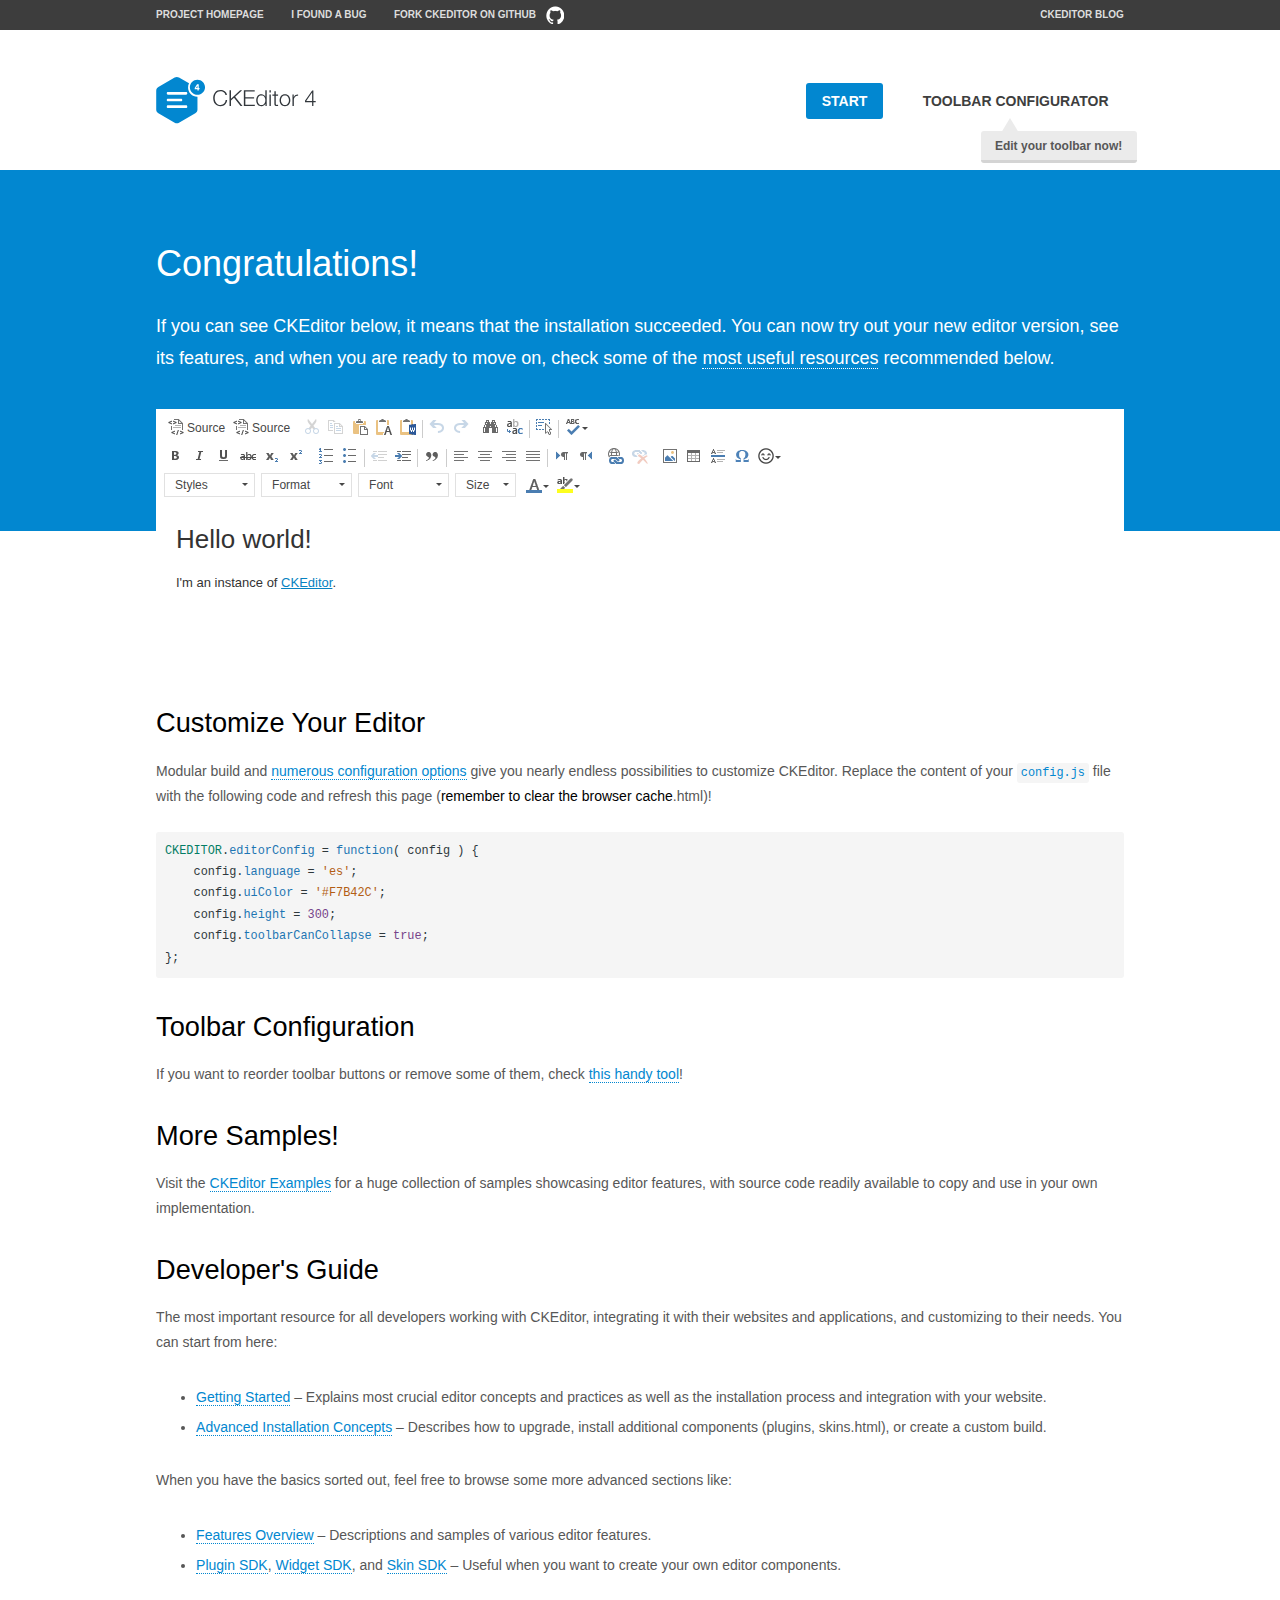
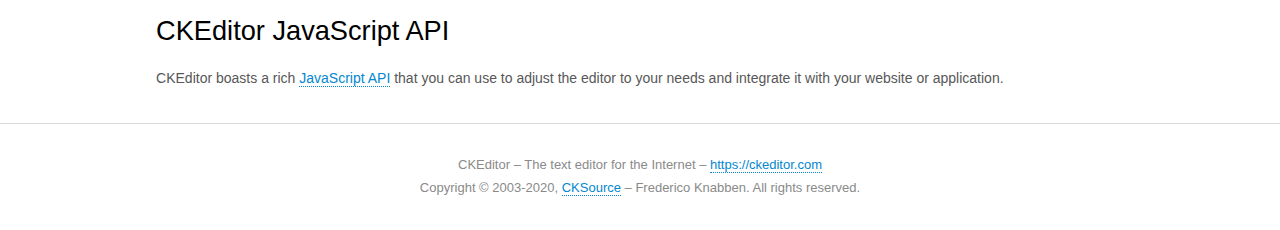
<file: resources/tools/ckeditor/samples/index.html>
<!DOCTYPE html>
<!--
Copyright (c) 2003-2020, CKSource - Frederico Knabben. All rights reserved.
For licensing, see LICENSE.md or https://ckeditor.com/legal/ckeditor-oss-license
-->
<html lang="en">
<head>
	<meta charset="utf-8">
	<title>CKEditor Sample</title>
	<script src="../ckeditor.js"></script>
	<script src="js/sample.js"></script>
	<link rel="stylesheet" href="css/samples.css">
	<link rel="stylesheet" href="toolbarconfigurator/lib/codemirror/neo.css">
	<meta name="viewport" content="width=device-width,initial-scale=1">
	<meta name="description" content="Try the latest sample of CKEditor 4 and learn more about customizing your WYSIWYG editor with endless possibilities.">
</head>
<body id="main">

<nav class="navigation-a">
	<div class="grid-container">
		<ul class="navigation-a-left grid-width-70">
			<li><a href="https://ckeditor.com/ckeditor-4/">Project Homepage</a></li>
			<li><a href="https://github.com/ckeditor/ckeditor4/issues">I found a bug</a></li>
			<li><a href="https://github.com/ckeditor/ckeditor4" class="icon-pos-right icon-navigation-a-github">Fork CKEditor on GitHub</a></li>
		</ul>
		<ul class="navigation-a-right grid-width-30">
			<li><a href="https://ckeditor.com/blog/">CKEditor Blog</a></li>
		</ul>
	</div>
</nav>

<header class="header-a">
	<div class="grid-container">
		<h1 class="header-a-logo grid-width-30">
			<a href="index.html"><img src="img/logo.svg" onerror="this.src='img/logo.png'; this.onerror=null;" alt="CKEditor Sample"></a>
		</h1>

		<nav class="navigation-b grid-width-70">
			<ul>
				<li><a href="index.html" class="button-a button-a-background">Start</a></li>
				<li><a href="toolbarconfigurator/index.html" class="button-a">Toolbar configurator <span class="balloon-a balloon-a-nw">Edit your toolbar now!</span></a></li>
			</ul>
		</nav>
	</div>
</header>

<main>
	<div class="adjoined-top">
		<div class="grid-container">
			<div class="content grid-width-100">
				<h1>Congratulations!</h1>
				<p>
					If you can see CKEditor below, it means that the installation succeeded.
					You can now try out your new editor version, see its features, and when you are ready to move on, check some of the <a href="#sample-customize">most useful resources</a> recommended below.
				</p>
			</div>
		</div>
	</div>
	<div class="adjoined-bottom">
		<div class="grid-container">
			<div class="grid-width-100">
				<div id="editor">
					<h1>Hello world!</h1>
					<p>I'm an instance of <a href="https://ckeditor.com">CKEditor</a>.</p>
				</div>
			</div>
		</div>
	</div>

	<div class="grid-container">
		<div class="content grid-width-100">
			<section id="sample-customize">
				<h2>Customize Your Editor</h2>
				<p>Modular build and <a href="https://ckeditor.com/docs/ckeditor4/latest/guide/dev_configuration.html">numerous configuration options</a> give you nearly endless possibilities to customize CKEditor. Replace the content of your <code><a href="../config.js">config.js</a></code> file with the following code and refresh this page (<strong>remember to clear the browser cache</strong>.html)!</p>
		<pre class="cm-s-neo CodeMirror"><code><span style="padding-right: 0.1px;"><span class="cm-variable">CKEDITOR</span>.<span class="cm-property">editorConfig</span> <span class="cm-operator">=</span> <span class="cm-keyword">function</span>( <span class="cm-def">config</span> ) {</span>
<span style="padding-right: 0.1px;"><span class="cm-tab">	</span><span class="cm-variable-2">config</span>.<span class="cm-property">language</span> <span class="cm-operator">=</span> <span class="cm-string">'es'</span>;</span>
<span style="padding-right: 0.1px;"><span class="cm-tab">	</span><span class="cm-variable-2">config</span>.<span class="cm-property">uiColor</span> <span class="cm-operator">=</span> <span class="cm-string">'#F7B42C'</span>;</span>
<span style="padding-right: 0.1px;"><span class="cm-tab">	</span><span class="cm-variable-2">config</span>.<span class="cm-property">height</span> <span class="cm-operator">=</span> <span class="cm-number">300</span>;</span>
<span style="padding-right: 0.1px;"><span class="cm-tab">	</span><span class="cm-variable-2">config</span>.<span class="cm-property">toolbarCanCollapse</span> <span class="cm-operator">=</span> <span class="cm-atom">true</span>;</span>
<span style="padding-right: 0.1px;">};</span></code></pre>
			</section>

			<section>
				<h2>Toolbar Configuration</h2>
				<p>If you want to reorder toolbar buttons or remove some of them, check <a href="toolbarconfigurator/index.html">this handy tool</a>!</p>
			</section>

			<section>
				<h2>More Samples!</h2>
				<p>Visit the <a href="https://ckeditor.com/docs/ckeditor4/latest/examples/index.html">CKEditor Examples</a> for a huge collection of samples showcasing editor features, with source code readily available to copy and use in your own implementation.</p>
			</section>

			<section>
				<h2>Developer's Guide</h2>
				<p>The most important resource for all developers working with CKEditor, integrating it with their websites and applications, and customizing to their needs. You can start from here:</p>
				<ul>
					<li><a href="https://ckeditor.com/docs/ckeditor4/latest/guide/dev_installation.html">Getting Started</a> &ndash; Explains most crucial editor concepts and practices as well as the installation process and integration with your website.</li>
					<li><a href="https://ckeditor.com/docs/ckeditor4/latest/guide/dev_advanced_installation.html">Advanced Installation Concepts</a> &ndash; Describes how to upgrade, install additional components (plugins, skins.html), or create a custom build.</li>
				</ul>
					<p>When you have the basics sorted out, feel free to browse some more advanced sections like:</p>
				<ul>
					<li><a href="https://ckeditor.com/docs/ckeditor4/latest/features/index.html">Features Overview</a> &ndash; Descriptions and samples of various editor features.</li>
					<li><a href="https://ckeditor.com/docs/ckeditor4/latest/guide/plugin_sdk_intro.html">Plugin SDK</a>, <a href="https://ckeditor.com/docs/ckeditor4/latest/guide/widget_sdk_intro.html">Widget SDK</a>, and <a href="https://ckeditor.com/docs/ckeditor4/latest/guide/skin_sdk_intro.html">Skin SDK</a> &ndash; Useful when you want to create your own editor components.</li>
				</ul>
			</section>

			<section>
				<h2>CKEditor JavaScript API</h2>
				<p>CKEditor boasts a rich <a href="https://ckeditor.com/docs/ckeditor4/latest/api/index.html">JavaScript API</a> that you can use to adjust the editor to your needs and integrate it with your website or application.</p>
			</section>
		</div>
	</div>
</main>

<footer class="footer-a grid-container">
	<div class="grid-container">
		<p class="grid-width-100">
			CKEditor &ndash; The text editor for the Internet &ndash; <a class="samples" href="https://ckeditor.com/">https://ckeditor.com</a>
		</p>
		<p class="grid-width-100" id="copy">
			Copyright &copy; 2003-2020, <a class="samples" href="https://cksource.com/">CKSource</a> &ndash; Frederico Knabben. All rights reserved.
		</p>
	</div>
</footer>
<script>
	initSample();
</script>

</body>
</html>
</file>
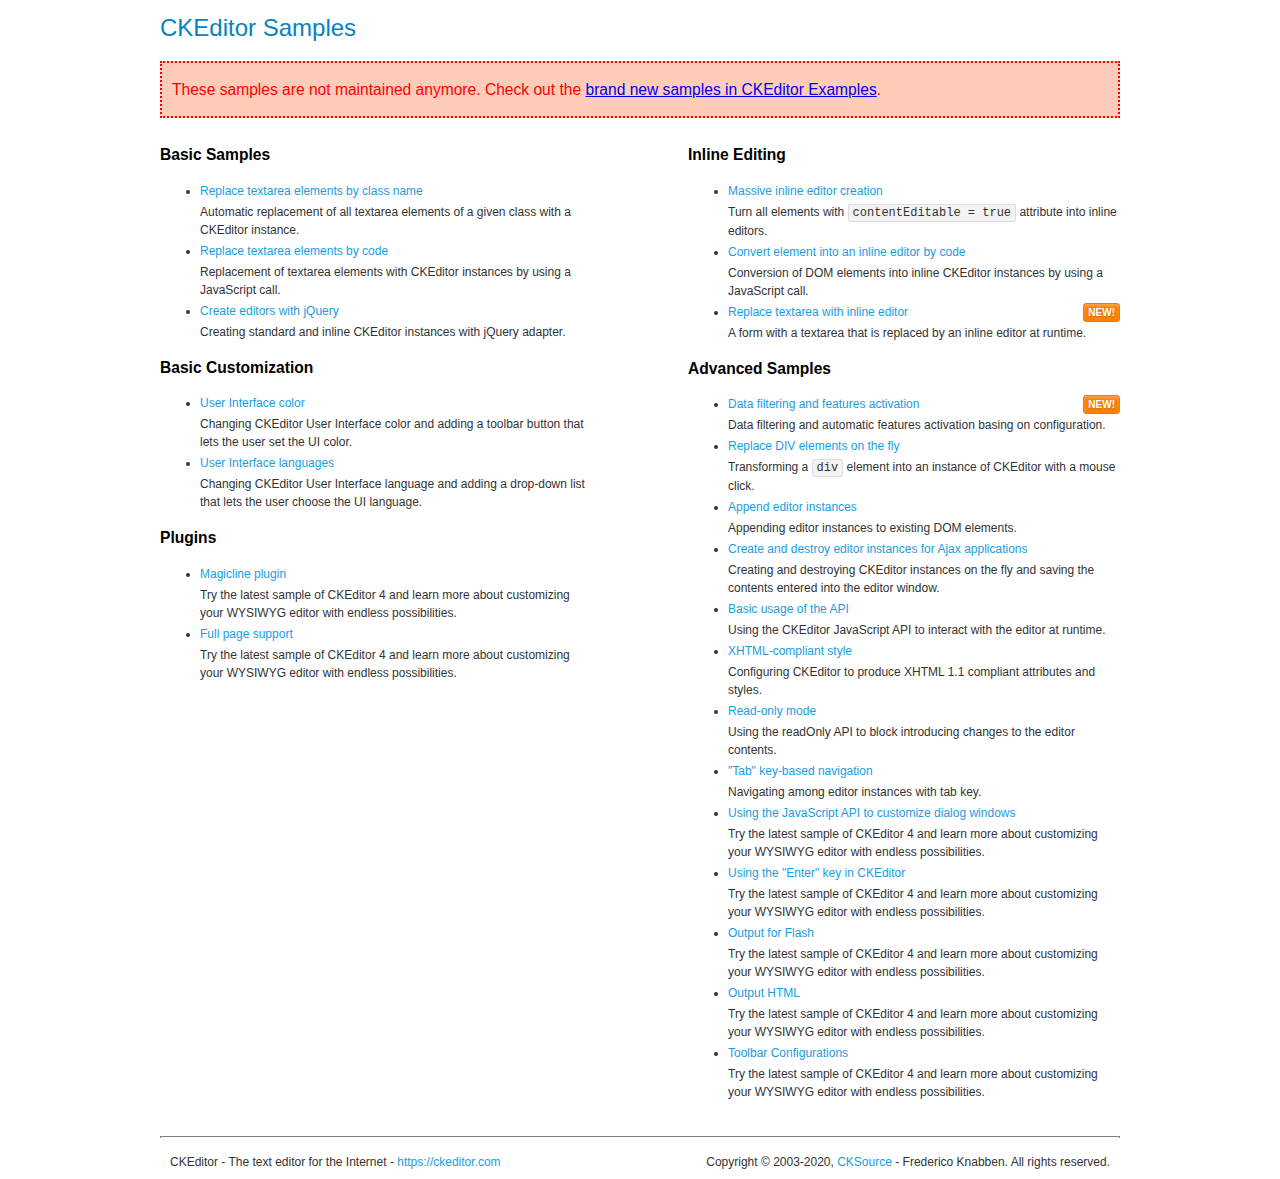
<file: resources/tools/ckeditor/samples/old/index.html>
<!DOCTYPE html>
<!--
Copyright (c) 2003-2020, CKSource - Frederico Knabben. All rights reserved.
For licensing, see LICENSE.md or https://ckeditor.com/legal/ckeditor-oss-license
-->
<html lang="en">
<head>
	<meta charset="utf-8">
	<title>CKEditor Samples</title>
	<link rel="stylesheet" href="sample.css">
	<meta name="description" content="Try the latest sample of CKEditor 4 and learn more about customizing your WYSIWYG editor with endless possibilities.">
</head>
<body>
	<h1 class="samples">
		CKEditor Samples
	</h1>
	<div class="warning deprecated">
		These samples are not maintained anymore. Check out the <a href="https://ckeditor.com/docs/ckeditor4/latest/examples/index.html">brand new samples in CKEditor Examples</a>.
	</div>
	<div class="twoColumns">
		<div class="twoColumnsLeft">
			<h2 class="samples">
				Basic Samples
			</h2>
			<dl class="samples">
				<dt><a class="samples" href="replacebyclass.html">Replace textarea elements by class name</a></dt>
				<dd>Automatic replacement of all textarea elements of a given class with a CKEditor instance.</dd>

				<dt><a class="samples" href="replacebycode.html">Replace textarea elements by code</a></dt>
				<dd>Replacement of textarea elements with CKEditor instances by using a JavaScript call.</dd>

				<dt><a class="samples" href="jquery.html">Create editors with jQuery</a></dt>
				<dd>Creating standard and inline CKEditor instances with jQuery adapter.</dd>
			</dl>

			<h2 class="samples">
				Basic Customization
			</h2>
			<dl class="samples">
				<dt><a class="samples" href="uicolor.html">User Interface color</a></dt>
				<dd>Changing CKEditor User Interface color and adding a toolbar button that lets the user set the UI color.</dd>

				<dt><a class="samples" href="uilanguages.html">User Interface languages</a></dt>
				<dd>Changing CKEditor User Interface language and adding a drop-down list that lets the user choose the UI language.</dd>
			</dl>


			<h2 class="samples">Plugins</h2>
<dl class="samples">
<dt><a class="samples" href="magicline/magicline.html">Magicline plugin</a></dt>
<dd>Try the latest sample of CKEditor 4 and learn more about customizing your WYSIWYG editor with endless possibilities.</dd>

<dt><a class="samples" href="wysiwygarea/fullpage.html">Full page support</a></dt>
<dd>Try the latest sample of CKEditor 4 and learn more about customizing your WYSIWYG editor with endless possibilities.</dd>
</dl>
		</div>
		<div class="twoColumnsRight">
			<h2 class="samples">
				Inline Editing
			</h2>
			<dl class="samples">
				<dt><a class="samples" href="inlineall.html">Massive inline editor creation</a></dt>
				<dd>Turn all elements with <code>contentEditable = true</code> attribute into inline editors.</dd>

				<dt><a class="samples" href="inlinebycode.html">Convert element into an inline editor by code</a></dt>
				<dd>Conversion of DOM elements into inline CKEditor instances by using a JavaScript call.</dd>

				<dt><a class="samples" href="inlinetextarea.html">Replace textarea with inline editor</a> <span class="new">New!</span></dt>
				<dd>A form with a textarea that is replaced by an inline editor at runtime.</dd>

				
			</dl>

			<h2 class="samples">
				Advanced Samples
			</h2>
			<dl class="samples">
				<dt><a class="samples" href="datafiltering.html">Data filtering and features activation</a> <span class="new">New!</span></dt>
				<dd>Data filtering and automatic features activation basing on configuration.</dd>

				<dt><a class="samples" href="divreplace.html">Replace DIV elements on the fly</a></dt>
				<dd>Transforming a <code>div</code> element into an instance of CKEditor with a mouse click.</dd>

				<dt><a class="samples" href="appendto.html">Append editor instances</a></dt>
				<dd>Appending editor instances to existing DOM elements.</dd>

				<dt><a class="samples" href="ajax.html">Create and destroy editor instances for Ajax applications</a></dt>
				<dd>Creating and destroying CKEditor instances on the fly and saving the contents entered into the editor window.</dd>

				<dt><a class="samples" href="api.html">Basic usage of the API</a></dt>
				<dd>Using the CKEditor JavaScript API to interact with the editor at runtime.</dd>

				<dt><a class="samples" href="xhtmlstyle.html">XHTML-compliant style</a></dt>
				<dd>Configuring CKEditor to produce XHTML 1.1 compliant attributes and styles.</dd>

				<dt><a class="samples" href="readonly.html">Read-only mode</a></dt>
				<dd>Using the readOnly API to block introducing changes to the editor contents.</dd>

				<dt><a class="samples" href="tabindex.html">"Tab" key-based navigation</a></dt>
				<dd>Navigating among editor instances with tab key.</dd>


				
<dt><a class="samples" href="dialog/dialog.html">Using the JavaScript API to customize dialog windows</a></dt>
<dd>Try the latest sample of CKEditor 4 and learn more about customizing your WYSIWYG editor with endless possibilities.</dd>

<dt><a class="samples" href="enterkey/enterkey.html">Using the &quot;Enter&quot; key in CKEditor</a></dt>
<dd>Try the latest sample of CKEditor 4 and learn more about customizing your WYSIWYG editor with endless possibilities.</dd>

<dt><a class="samples" href="htmlwriter/outputforflash.html">Output for Flash</a></dt>
<dd>Try the latest sample of CKEditor 4 and learn more about customizing your WYSIWYG editor with endless possibilities.</dd>

<dt><a class="samples" href="htmlwriter/outputhtml.html">Output HTML</a></dt>
<dd>Try the latest sample of CKEditor 4 and learn more about customizing your WYSIWYG editor with endless possibilities.</dd>

<dt><a class="samples" href="toolbar/toolbar.html">Toolbar Configurations</a></dt>
<dd>Try the latest sample of CKEditor 4 and learn more about customizing your WYSIWYG editor with endless possibilities.</dd>

			</dl>
		</div>
	</div>
	<div id="footer">
		<hr>
		<p>
			CKEditor - The text editor for the Internet - <a class="samples" href="https://ckeditor.com/">https://ckeditor.com</a>
		</p>
		<p id="copy">
			Copyright &copy; 2003-2020, <a class="samples" href="https://cksource.com/">CKSource</a> - Frederico Knabben. All rights reserved.
		</p>
	</div>
</body>
</html>
</file>
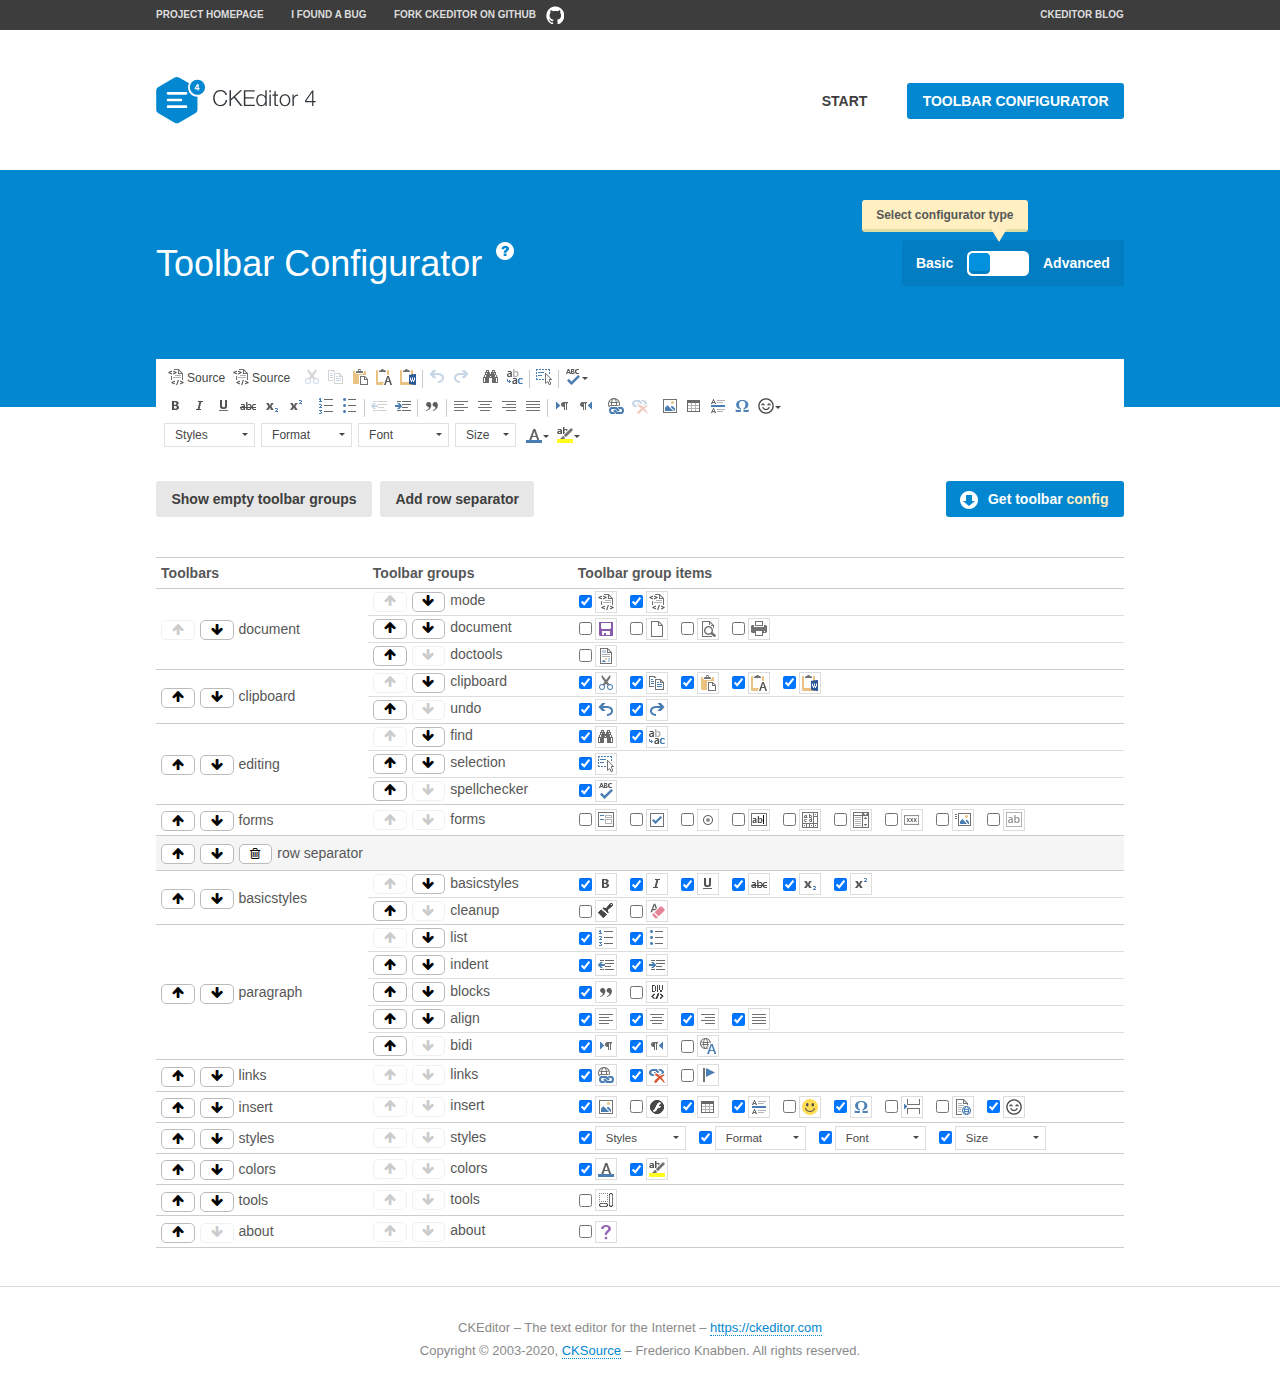
<file: resources/tools/ckeditor/samples/toolbarconfigurator/index.html>
<!DOCTYPE html>
<!--
Copyright (c) 2003-2020, CKSource - Frederico Knabben. All rights reserved.
For licensing, see LICENSE.md or https://ckeditor.com/legal/ckeditor-oss-license
-->
<!--[if IE 8]><html class="ie8"><![endif]-->
<!--[if gt IE 8]><html><![endif]-->
<!--[if !IE]><!--><html lang="en"><!--<![endif]-->
<head>
	<meta charset="utf-8">
	<title>Toolbar Configurator</title>
	<script src="../../ckeditor.js"></script>
	<script>
		if ( CKEDITOR.env.ie && CKEDITOR.env.version < 9 )
			CKEDITOR.tools.enableHtml5Elements( document );
	</script>
	<link rel="stylesheet" href="lib/codemirror/codemirror.css">
	<link rel="stylesheet" href="lib/codemirror/show-hint.css">
	<link rel="stylesheet" href="lib/codemirror/neo.css">
	<link rel="stylesheet" href="css/fontello.css">
	<link rel="stylesheet" href="../css/samples.css">
	<meta name="description" content="Try the latest sample of CKEditor 4 and learn more about customizing your WYSIWYG editor with endless possibilities.">
</head>
<body id="toolbar">

<nav class="navigation-a">
	<div class="grid-container">
		<ul class="navigation-a-left grid-width-70">
			<li><a href="https://ckeditor.com/ckeditor-4/">Project Homepage</a></li>
			<li><a href="https://github.com/ckeditor/ckeditor4/issues">I found a bug</a></li>
			<li><a href="https://github.com/ckeditor/ckeditor4" class="icon-pos-right icon-navigation-a-github">Fork CKEditor on GitHub</a></li>
		</ul>
		<ul class="navigation-a-right grid-width-30">
			<li><a href="https://ckeditor.com/blog/">CKEditor Blog</a></li>
		</ul>
	</div>
</nav>

<header class="header-a">
	<div class="grid-container">
		<h1 class="header-a-logo grid-width-30">
			<a href="../index.html"><img src="../img/logo.svg" onerror="this.src='../img/logo.png'; this.onerror=null;" alt="CKEditor Logo"></a>
		</h1>
		<nav class="navigation-b grid-width-70">
			<ul>
				<li><a href="../index.html"  class="button-a">Start</a></li>
				<li><a href="index.html"  class="button-a button-a-background">Toolbar configurator</a></li>
			</ul>
		</nav>
	</div>
</header>

<main>
	<div class="adjoined-top">
		<div class="grid-container">
			<div class="content grid-width-100">
				<div class="grid-container-nested">
					<h1 class="grid-width-60">
						Toolbar Configurator
						<a href="#help-content" type="button" title="Configurator help" id="help" class="button-a button-a-background button-a-no-text icon-pos-left icon-question-mark">Help</a>
					</h1>

					<div class="grid-width-40 grid-switch-magic">
						<div class="switch">
							<span class="balloon-a balloon-a-se">Select configurator type</span>
							<input type="radio" name="radio" data-num="1" id="radio-basic" />
							<input type="radio" name="radio" data-num="2" id="radio-advanced" />
							<label data-for="1" for="radio-basic">Basic</label>
							<span class="switch-inner">
								<span class="handler"></span>
							</span>
							<label data-for="2" for="radio-advanced">Advanced</label>
						</div>
					</div>
				</div>
			</div>
		</div>
	</div>
	<div class="adjoined-bottom">
		<div class="grid-container">
			<div class="grid-width-100">
				<div class="editors-container">
					<div id="editor-basic"></div>
					<div id="editor-advanced"></div>
				</div>
			</div>
		</div>
	</div>

	<div class="grid-container configurator">
		<div class="content grid-width-100">
			<div class="configurator">
				<div>
					<div id="toolbarModifierWrapper"></div>
				</div>
			</div>
		</div>
	</div>

	<div id="help-content">
		<div class="grid-container">
			<div class="grid-width-100">
				<h2>What Am I Doing Here?</h2>

				<div class="grid-container grid-container-nested">
					<div class="basic">
						<div class="grid-width-50">
							<p>Arrange <a href="https://ckeditor.com/docs/ckeditor4/latest/api/CKEDITOR_config.html#cfg-toolbarGroups">toolbar groups</a>, toggle <a href="https://ckeditor.com/docs/ckeditor4/latest/api/CKEDITOR_config.html#cfg-removeButtons">button visibility</a> according to your needs and get your toolbar configuration.</p>
							<p>You can replace the content of the <a href="../../config.js"><code>config.js</code></a> file with the generated configuration. If you already set some configuration options you will need to merge both configurations.</p>
						</div>
						<div class="grid-width-50">
							<p>Read more about different ways of <a href="https://ckeditor.com/docs/ckeditor4/latest/guide/dev_configuration.html">setting configuration</a> and do not forget about <strong>clearing browser cache</strong>.</p>
							<p>Arranging toolbar groups is the recommended way of configuring the toolbar, but if you need more freedom you can use the <a href="#advanced">advanced configurator</a>.</p>
						</div>
					</div>
					<div class="advanced" style="display: none;">
						<div class="grid-width-50">
							<p>With this code editor you can edit your <a href="https://ckeditor.com/docs/ckeditor4/latest/api/CKEDITOR_config.html#cfg-toolbar">toolbar configuration</a> live.</p>
							<p>You can replace the content of the <a href="../../config.js"><code>config.js</code></a> file with the generated configuration. If you already set some configuration options you will need to merge both configurations.</p>
						</div>
						<div class="grid-width-50">
							<p>Read more about different ways of <a href="https://ckeditor.com/docs/ckeditor4/latest/guide/dev_configuration.html">setting configuration</a> and do not forget about <strong>clearing browser cache</strong>.</p>
						</div>
					</div>
				</div>

				<p class="grid-container grid-container-nested">
					<button type="button" class="help-content-close grid-width-100 button-a button-a-background">Got it. Let's play!</button>
				</p>
			</div>
		</div>
	</div>
</main>

<footer class="footer-a grid-container">
	<p class="grid-width-100">
		CKEditor &ndash; The text editor for the Internet &ndash; <a class="samples" href="https://ckeditor.com/">https://ckeditor.com</a>
	</p>
	<p class="grid-width-100" id="copy">
		Copyright &copy; 2003-2020, <a class="samples" href="https://cksource.com/">CKSource</a> &ndash; Frederico Knabben. All rights reserved.
	</p>
</footer>

<script src="lib/codemirror/codemirror.js"></script>
<script src="lib/codemirror/javascript.js"></script>
<script src="lib/codemirror/show-hint.js"></script>

<script src="js/fulltoolbareditor.js"></script>
<script src="js/abstracttoolbarmodifier.js"></script>
<script src="js/toolbarmodifier.js"></script>
<script src="js/toolbartextmodifier.js"></script>
<script src="../js/sf.js"></script>

<script>
	( function() {
		'use strict';

		var mode = ( window.location.hash.substr( 1 ) === 'advanced' ) ? 'advanced' : 'basic',
			configuratorSection = CKEDITOR.document.findOne( 'main > .grid-container.configurator' ),
			basicInstruction = CKEDITOR.document.findOne( '#help-content .basic' ),
			advancedInstruction = CKEDITOR.document.findOne( '#help-content .advanced' ),

			// Configurator mode switcher.
			modeSwitchBasic = CKEDITOR.document.getById( 'radio-basic' ),
			modeSwitchAdvanced = CKEDITOR.document.getById( 'radio-advanced' );

		// Initial setup
		function updateSwitcher() {
			if ( mode === 'advanced' ) {
				modeSwitchAdvanced.$.checked = true;
			} else {
				modeSwitchBasic.$.checked = true;
			}
		}

		updateSwitcher();

		CKEDITOR.document.getWindow().on( 'hashchange', function( e ) {
			var hash = window.location.hash.substr( 1 );
			if ( !( hash === 'advanced' || hash === 'basic' ) ) {
				return;
			}
			mode = hash;
			onToolbarsDone( mode );
		} );

		CKEDITOR.document.getWindow().on( 'resize', function() {
			updateToolbar( ( mode === 'basic' ? toolbarModifier : toolbarTextModifier )[ 'editorInstance' ] );
		} );

		function onRefresh( modifier ) {
			modifier = modifier || this;

			if ( mode === 'basic' && modifier instanceof ToolbarConfigurator.ToolbarTextModifier ) {
				return;
			}

			// CodeMirror container becomes visible, so we need to refresh and to avoid rendering problems.
			if ( mode === 'advanced' && modifier instanceof ToolbarConfigurator.ToolbarTextModifier ) {
				modifier.codeContainer.refresh();
			}

			updateToolbar( modifier.editorInstance );
		}

		function updateToolbar( editor ) {
			var editorContainer = editor.container;

			// Not always editor is loaded.
			if ( !editorContainer ) {
				return;
			}

			var displayStyle = editorContainer.getStyle( 'display' );

			editorContainer.setStyle( 'display', 'block' );

			var newHeight = editorContainer.getSize( 'height' );

			var newMarginTop = parseInt( editorContainer.getComputedStyle( 'margin-top' ), 10 );
			newMarginTop = ( isNaN( newMarginTop ) ? 0 : Number( newMarginTop ) );

			var newMarginBottom = parseInt( editorContainer.getComputedStyle( 'margin-bottom' ), 10 );
			newMarginBottom = ( isNaN( newMarginBottom ) ? 0 : Number( newMarginBottom ) );

			var result = newHeight + newMarginTop + newMarginBottom;

			editorContainer.setStyle( 'display', displayStyle );

			editor.container.getAscendant( 'div' ).setStyle( 'height', result + 'px' );
		}

		var toolbarModifier = new ToolbarConfigurator.ToolbarModifier( 'editor-basic' );

		var done = 0;
		toolbarModifier.init( onToolbarInit );
		toolbarModifier.onRefresh = onRefresh;

		CKEDITOR.document.getById( 'toolbarModifierWrapper' ).append( toolbarModifier.mainContainer );

		var toolbarTextModifier = new ToolbarConfigurator.ToolbarTextModifier( 'editor-advanced' );
		toolbarTextModifier.init( onToolbarInit );
		toolbarTextModifier.onRefresh = onRefresh;

		function onToolbarInit() {
			if ( ++done === 2 ) {
				onToolbarsDone();

				positionSticky.watch( CKEDITOR.document.findOne( '.toolbar' ), function() {
					return mode === 'advanced';
				} );
			}
		}

		function onToolbarsDone() {
			if ( mode === 'basic' ) {
				toggleModeBasic( false );
			} else {
				toggleModeAdvanced( false );
			}

			updateSwitcher();

			setTimeout( function() {
				CKEDITOR.document.findOne( '.editors-container' ).addClass( 'active' );
				CKEDITOR.document.findOne( '#toolbarModifierWrapper' ).addClass( 'active' );
			}, 200 );
		}

		CKEDITOR.document.getById( 'toolbarModifierWrapper' ).append( toolbarTextModifier.mainContainer );

		function toogleModeSwitch( onElement, offElement, onModifier, offModifier ) {
			onElement.addClass( 'fancy-button-active' );
			offElement.removeClass( 'fancy-button-active' );

			onModifier.showUI();
			offModifier.hideUI();
		}

		function toggleModeBasic( callOnRefresh ) {
			callOnRefresh = ( callOnRefresh !== false );
			mode = 'basic';
			window.location.hash = '#basic';
			toogleModeSwitch( modeSwitchBasic, modeSwitchAdvanced, toolbarModifier, toolbarTextModifier );

			configuratorSection.removeClass( 'freed-width' );
			basicInstruction.show();
			advancedInstruction.hide();

			callOnRefresh && onRefresh( toolbarModifier );
		}

		function toggleModeAdvanced( callOnRefresh ) {
			callOnRefresh = ( callOnRefresh !== false );
			mode = 'advanced';
			window.location.hash = '#advanced';
			toogleModeSwitch( modeSwitchAdvanced, modeSwitchBasic, toolbarTextModifier, toolbarModifier );

			configuratorSection.addClass( 'freed-width' );
			advancedInstruction.show();
			basicInstruction.hide();

			callOnRefresh && onRefresh( toolbarTextModifier );
		}

		modeSwitchBasic.on( 'click', toggleModeBasic );
		modeSwitchAdvanced.on( 'click', toggleModeAdvanced );

		//
		// Position:sticky for the toolbar.
		//

		// Will make elements behave like they were styled with position:sticky.
		var positionSticky = {
			// Store object: {
			// 		element: CKEDITOR.dom.element, // Element which will float.
			// 		placeholder: CKEDITOR.dom.element, // Placeholder which is place to prevent page bounce.
			// 		isFixed: boolean // Whether element float now.
			// }
			watched: [],

			active: [],

			staticContainer: null,

			init: function() {
				var element = CKEDITOR.dom.element.createFromHtml(
					'<div class="staticContainer">' +
						'<div class="grid-container" >' +
							'<div class="grid-width-100">' +
								'<div class="inner"></div>' +
							'</div>' +
						'</div>' +
					'</div>' );

				this.staticContainer = element.findOne( '.inner' );

				CKEDITOR.document.getBody().append( element );
			},

			watch: function( element, preventFunc ) {
				this.watched.push( {
					element: element,
					placeholder: new CKEDITOR.dom.element( 'div' ),
					isFixed: false,
					preventFunc: preventFunc
				} );
			},

			checkAll: function() {
				for ( var i = 0; i < this.watched.length; i++ ) {
					this.check( this.watched[ i ] );
				}
			},

			check: function( element ) {
				var isFixed = element.isFixed;
				var shouldBeFixed = this.shouldBeFixed( element );

				// Nothing to be done.
				if ( isFixed === shouldBeFixed ) {
					return;
				}

				var placeholder = element.placeholder;

				if ( isFixed ) {
					// Unfixing.

					element.element.insertBefore( placeholder );
					placeholder.remove();

					element.element.removeStyle( 'margin' );

					this.active.splice( CKEDITOR.tools.indexOf( this.active, element ), 1 );

				} else {
					// Fixing.
					placeholder.setStyle( 'width', element.element.getSize( 'width' ) + 'px' );
					placeholder.setStyle( 'height', element.element.getSize( 'height' ) + 'px' );
					placeholder.setStyle( 'margin-bottom', element.element.getComputedStyle( 'margin-bottom' ) );
					placeholder.setStyle( 'display', element.element.getComputedStyle( 'display' ) );
					placeholder.insertAfter( element.element );

					this.staticContainer.append( element.element );

					this.active.push( element );
				}

				element.isFixed = !element.isFixed;
			},

			shouldBeFixed: function( element ) {
				if ( element.preventFunc && element.preventFunc() ) {
					return false;
				}

				// If element is already fixed we are checking it's placeholder.
				var related = ( element.isFixed ? element.placeholder : element.element ),
					clientRect = related.$.getBoundingClientRect(),
					staticHeight = this.staticContainer.getSize('height' ),
					elemHeight = element.element.getSize( 'height' );

				if ( element.isFixed ) {
					return ( clientRect.top + elemHeight < staticHeight );
				} else {
					return ( clientRect.top < staticHeight );
				}
			}
		};

		positionSticky.init();

		CKEDITOR.document.getWindow().on( 'scroll',
			CKEDITOR.tools.eventsBuffer( 100, positionSticky.checkAll, positionSticky ).input
		);

		// Make the toolbar sticky.
		positionSticky.watch( CKEDITOR.document.findOne( '.editors-container' ) );

		// Help button and help-content.
		( function() {
			var helpButton = CKEDITOR.document.getById( 'help' ),
				helpContent = CKEDITOR.document.getById( 'help-content' );

			// Don't show help button on IE8 because it's unsupported by Pico Modal.
			if ( CKEDITOR.env.ie && CKEDITOR.env.version == 8 ) {
				helpButton.hide();
			} else {
				// Display help modal when the button is clicked.
				helpButton.on( 'click', function( evt ) {
					SF.modal( {
						// Clone modal content from DOM.
						content: helpContent.getHtml(),

						afterCreate: function( modal ) {
							// Enable modal content button to close the modal.
							new CKEDITOR.dom.element( modal.modalElem() ).findOne( '.help-content-close' ).once( 'click', modal.close );
						}
					} ).show();
				} );
			}
		} )();
	} )();
</script>
</body>
</html>
</file>
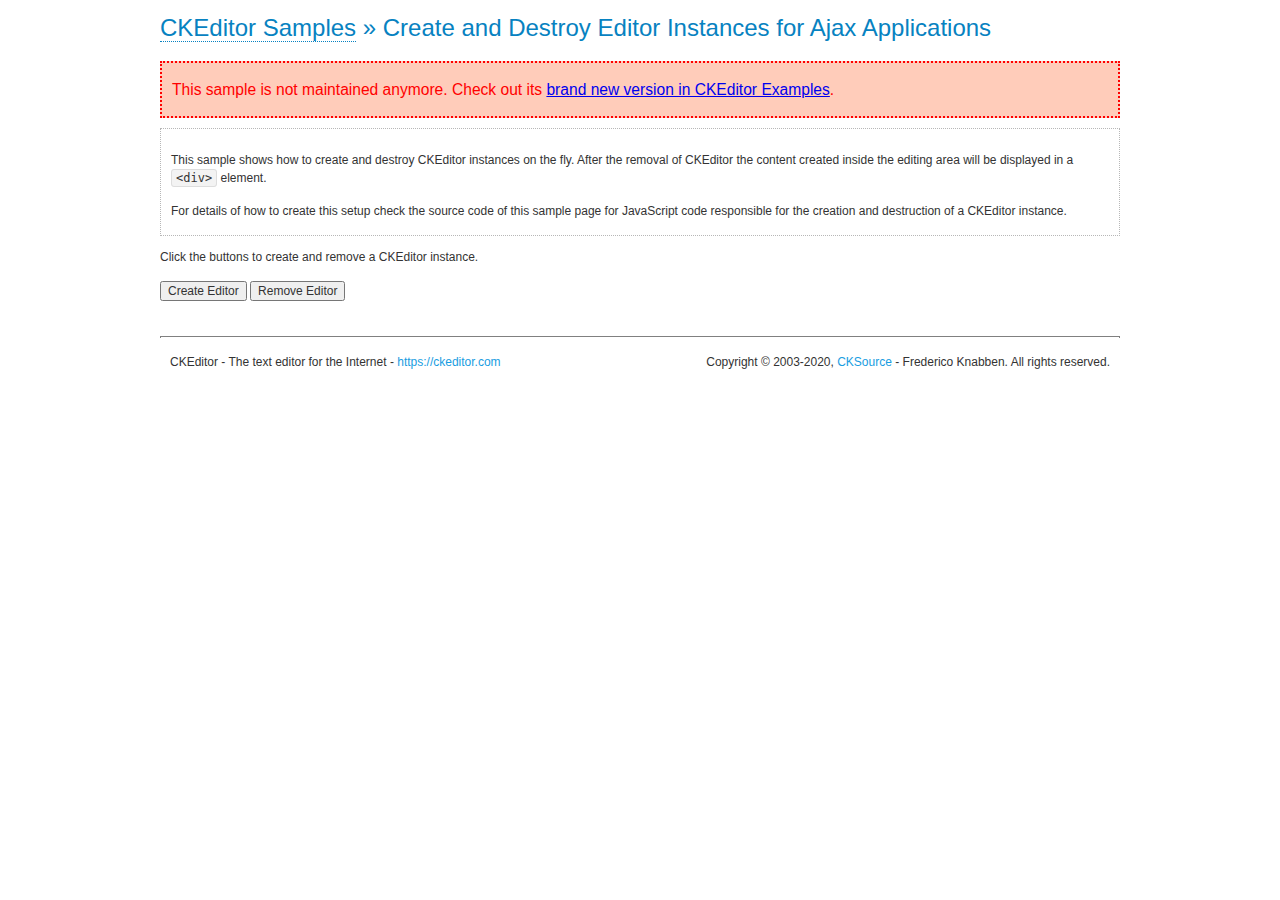
<file: resources/tools/ckeditor/samples/old/ajax.html>
<!DOCTYPE html>
<!--
Copyright (c) 2003-2020, CKSource - Frederico Knabben. All rights reserved.
For licensing, see LICENSE.md or https://ckeditor.com/legal/ckeditor-oss-license
-->
<html lang="en">
<head>
	<meta charset="utf-8">
	<title>Ajax &mdash; CKEditor Sample</title>
	<script src="../../ckeditor.js"></script>
	<link rel="stylesheet" href="sample.css">
	<meta name="description" content="Try the latest sample of CKEditor 4 and learn more about customizing your WYSIWYG editor with endless possibilities.">
	<script>

		var editor, html = '';

		function createEditor() {
			if ( editor )
				return;

			// Create a new editor inside the <div id="editor">, setting its value to html
			var config = {};
			editor = CKEDITOR.appendTo( 'editor', config, html );
		}

		function removeEditor() {
			if ( !editor )
				return;

			// Retrieve the editor contents. In an Ajax application, this data would be
			// sent to the server or used in any other way.
			document.getElementById( 'editorcontents' ).innerHTML = html = editor.getData();
			document.getElementById( 'contents' ).style.display = '';

			// Destroy the editor.
			editor.destroy();
			editor = null;
		}

	</script>
</head>
<body>
	<h1 class="samples">
		<a href="index.html">CKEditor Samples</a> &raquo; Create and Destroy Editor Instances for Ajax Applications
	</h1>
	<div class="warning deprecated">
		This sample is not maintained anymore. Check out its <a href="https://ckeditor.com/docs/ckeditor4/latest/examples/saveajax.html">brand new version in CKEditor Examples</a>.
	</div>
	<div class="description">
		<p>
			This sample shows how to create and destroy CKEditor instances on the fly. After the removal of CKEditor the content created inside the editing
			area will be displayed in a <code>&lt;div&gt;</code> element.
		</p>
		<p>
			For details of how to create this setup check the source code of this sample page
			for JavaScript code responsible for the creation and destruction of a CKEditor instance.
		</p>
	</div>
	<p>Click the buttons to create and remove a CKEditor instance.</p>
	<p>
		<input onclick="createEditor();" type="button" value="Create Editor">
		<input onclick="removeEditor();" type="button" value="Remove Editor">
	</p>
	<!-- This div will hold the editor. -->
	<div id="editor">
	</div>
	<div id="contents" style="display: none">
		<p>
			Edited Contents:
		</p>
		<!-- This div will be used to display the editor contents. -->
		<div id="editorcontents">
		</div>
	</div>
	<div id="footer">
		<hr>
		<p>
			CKEditor - The text editor for the Internet - <a class="samples" href="https://ckeditor.com/">https://ckeditor.com</a>
		</p>
		<p id="copy">
			Copyright &copy; 2003-2020, <a class="samples" href="https://cksource.com/">CKSource</a> - Frederico
			Knabben. All rights reserved.
		</p>
	</div>
</body>
</html>
</file>
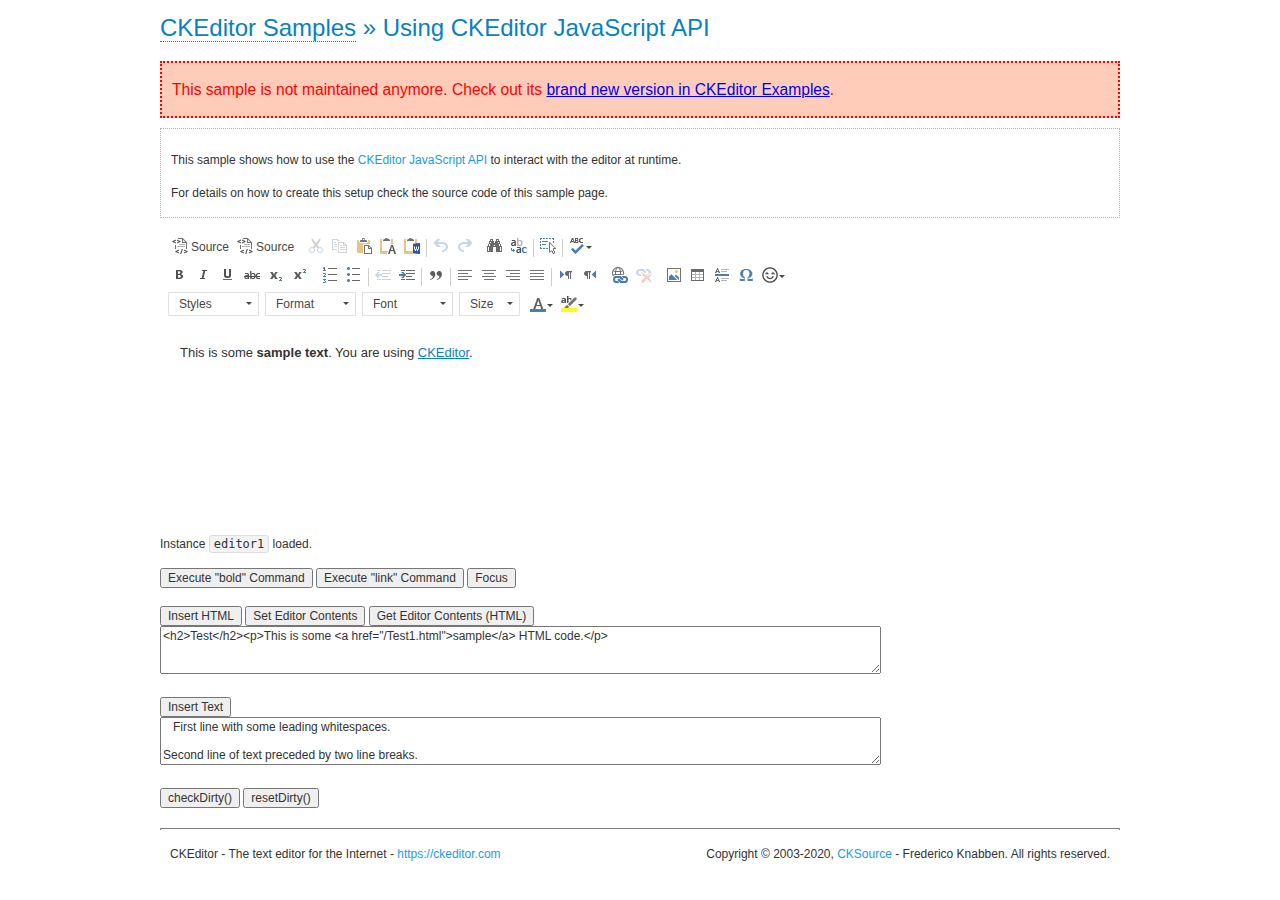
<file: resources/tools/ckeditor/samples/old/api.html>
<!DOCTYPE html>
<!--
Copyright (c) 2003-2020, CKSource - Frederico Knabben. All rights reserved.
For licensing, see LICENSE.md or https://ckeditor.com/legal/ckeditor-oss-license
-->
<html lang="en">
<head>
	<meta charset="utf-8">
	<title>API Usage &mdash; CKEditor Sample</title>
	<script src="../../ckeditor.js"></script>
	<link href="sample.css" rel="stylesheet">
	<meta name="description" content="Try the latest sample of CKEditor 4 and learn more about customizing your WYSIWYG editor with endless possibilities.">
	<script>

// The instanceReady event is fired, when an instance of CKEditor has finished
// its initialization.
CKEDITOR.on( 'instanceReady', function( ev ) {
	// Show the editor name and description in the browser status bar.
	document.getElementById( 'eMessage' ).innerHTML = 'Instance <code>' + ev.editor.name + '<\/code> loaded.';

	// Show this sample buttons.
	document.getElementById( 'eButtons' ).style.display = 'block';
});

function InsertHTML() {
	// Get the editor instance that we want to interact with.
	var editor = CKEDITOR.instances.editor1;
	var value = document.getElementById( 'htmlArea' ).value;

	// Check the active editing mode.
	if ( editor.mode == 'wysiwyg' )
	{
		// Insert HTML code.
		// https://ckeditor.com/docs/ckeditor4/latest/api/CKEDITOR_editor.html#method-insertHtml
		editor.insertHtml( value );
	}
	else
		alert( 'You must be in WYSIWYG mode!' );
}

function InsertText() {
	// Get the editor instance that we want to interact with.
	var editor = CKEDITOR.instances.editor1;
	var value = document.getElementById( 'txtArea' ).value;

	// Check the active editing mode.
	if ( editor.mode == 'wysiwyg' )
	{
		// Insert as plain text.
		// https://ckeditor.com/docs/ckeditor4/latest/api/CKEDITOR_editor.html#method-insertText
		editor.insertText( value );
	}
	else
		alert( 'You must be in WYSIWYG mode!' );
}

function SetContents() {
	// Get the editor instance that we want to interact with.
	var editor = CKEDITOR.instances.editor1;
	var value = document.getElementById( 'htmlArea' ).value;

	// Set editor contents (replace current contents).
	// https://ckeditor.com/docs/ckeditor4/latest/api/CKEDITOR_editor.html#method-setData
	editor.setData( value );
}

function GetContents() {
	// Get the editor instance that you want to interact with.
	var editor = CKEDITOR.instances.editor1;

	// Get editor contents
	// https://ckeditor.com/docs/ckeditor4/latest/api/CKEDITOR_editor.html#method-getData
	alert( editor.getData() );
}

function ExecuteCommand( commandName ) {
	// Get the editor instance that we want to interact with.
	var editor = CKEDITOR.instances.editor1;

	// Check the active editing mode.
	if ( editor.mode == 'wysiwyg' )
	{
		// Execute the command.
		// https://ckeditor.com/docs/ckeditor4/latest/api/CKEDITOR_editor.html#method-execCommand
		editor.execCommand( commandName );
	}
	else
		alert( 'You must be in WYSIWYG mode!' );
}

function CheckDirty() {
	// Get the editor instance that we want to interact with.
	var editor = CKEDITOR.instances.editor1;
	// Checks whether the current editor contents present changes when compared
	// to the contents loaded into the editor at startup
	// https://ckeditor.com/docs/ckeditor4/latest/api/CKEDITOR_editor.html#method-checkDirty
	alert( editor.checkDirty() );
}

function ResetDirty() {
	// Get the editor instance that we want to interact with.
	var editor = CKEDITOR.instances.editor1;
	// Resets the "dirty state" of the editor (see CheckDirty())
	// https://ckeditor.com/docs/ckeditor4/latest/api/CKEDITOR_editor.html#method-resetDirty
	editor.resetDirty();
	alert( 'The "IsDirty" status has been reset' );
}

function Focus() {
	CKEDITOR.instances.editor1.focus();
}

function onFocus() {
	document.getElementById( 'eMessage' ).innerHTML = '<b>' + this.name + ' is focused </b>';
}

function onBlur() {
	document.getElementById( 'eMessage' ).innerHTML = this.name + ' lost focus';
}

	</script>

</head>
<body>
	<h1 class="samples">
		<a href="index.html">CKEditor Samples</a> &raquo; Using CKEditor JavaScript API
	</h1>
	<div class="warning deprecated">
		This sample is not maintained anymore. Check out its <a href="https://ckeditor.com/docs/ckeditor4/latest/examples/api.html">brand new version in CKEditor Examples</a>.
	</div>
	<div class="description">
	<p>
		This sample shows how to use the
		<a class="samples" href="https://ckeditor.com/docs/ckeditor4/latest/api/CKEDITOR_editor.html">CKEditor JavaScript API</a>
		to interact with the editor at runtime.
	</p>
	<p>
		For details on how to create this setup check the source code of this sample page.
	</p>
	</div>

	<!-- This <div> holds alert messages to be display in the sample page. -->
	<div id="alerts">
		<noscript>
			<p>
				<strong>CKEditor requires JavaScript to run</strong>. In a browser with no JavaScript
				support, like yours, you should still see the contents (HTML data) and you should
				be able to edit it normally, without a rich editor interface.
			</p>
		</noscript>
	</div>
	<form action="../../../samples/sample_posteddata.php" method="post">
		<textarea cols="100" id="editor1" name="editor1" rows="10">&lt;p&gt;This is some &lt;strong&gt;sample text&lt;/strong&gt;. You are using &lt;a href="https://ckeditor.com/"&gt;CKEditor&lt;/a&gt;.&lt;/p&gt;</textarea>

		<script>
			// Replace the <textarea id="editor1"> with an CKEditor instance.
			CKEDITOR.replace( 'editor1', {
				on: {
					focus: onFocus,
					blur: onBlur,

					// Check for availability of corresponding plugins.
					pluginsLoaded: function( evt ) {
						var doc = CKEDITOR.document, ed = evt.editor;
						if ( !ed.getCommand( 'bold' ) )
							doc.getById( 'exec-bold' ).hide();
						if ( !ed.getCommand( 'link' ) )
							doc.getById( 'exec-link' ).hide();
					}
				}
			});
		</script>

		<p id="eMessage">
		</p>

		<div id="eButtons" style="display: none">
			<input id="exec-bold" onclick="ExecuteCommand('bold');" type="button" value="Execute &quot;bold&quot; Command">
			<input id="exec-link" onclick="ExecuteCommand('link');" type="button" value="Execute &quot;link&quot; Command">
			<input onclick="Focus();" type="button" value="Focus">
			<br><br>
			<input onclick="InsertHTML();" type="button" value="Insert HTML">
			<input onclick="SetContents();" type="button" value="Set Editor Contents">
			<input onclick="GetContents();" type="button" value="Get Editor Contents (HTML)">
			<br>
			<textarea cols="100" id="htmlArea" rows="3">&lt;h2&gt;Test&lt;/h2&gt;&lt;p&gt;This is some &lt;a href="/Test1.html"&gt;sample&lt;/a&gt; HTML code.&lt;/p&gt;</textarea>
			<br>
			<br>
			<input onclick="InsertText();" type="button" value="Insert Text">
			<br>
			<textarea cols="100" id="txtArea" rows="3">   First line with some leading whitespaces.

Second line of text preceded by two line breaks.</textarea>
			<br>
			<br>
			<input onclick="CheckDirty();" type="button" value="checkDirty()">
			<input onclick="ResetDirty();" type="button" value="resetDirty()">
		</div>
	</form>
	<div id="footer">
		<hr>
		<p>
			CKEditor - The text editor for the Internet - <a class="samples" href="https://ckeditor.com/">https://ckeditor.com</a>
		</p>
		<p id="copy">
			Copyright &copy; 2003-2020, <a class="samples" href="https://cksource.com/">CKSource</a> - Frederico
			Knabben. All rights reserved.
		</p>
	</div>
</body>
</html>
</file>
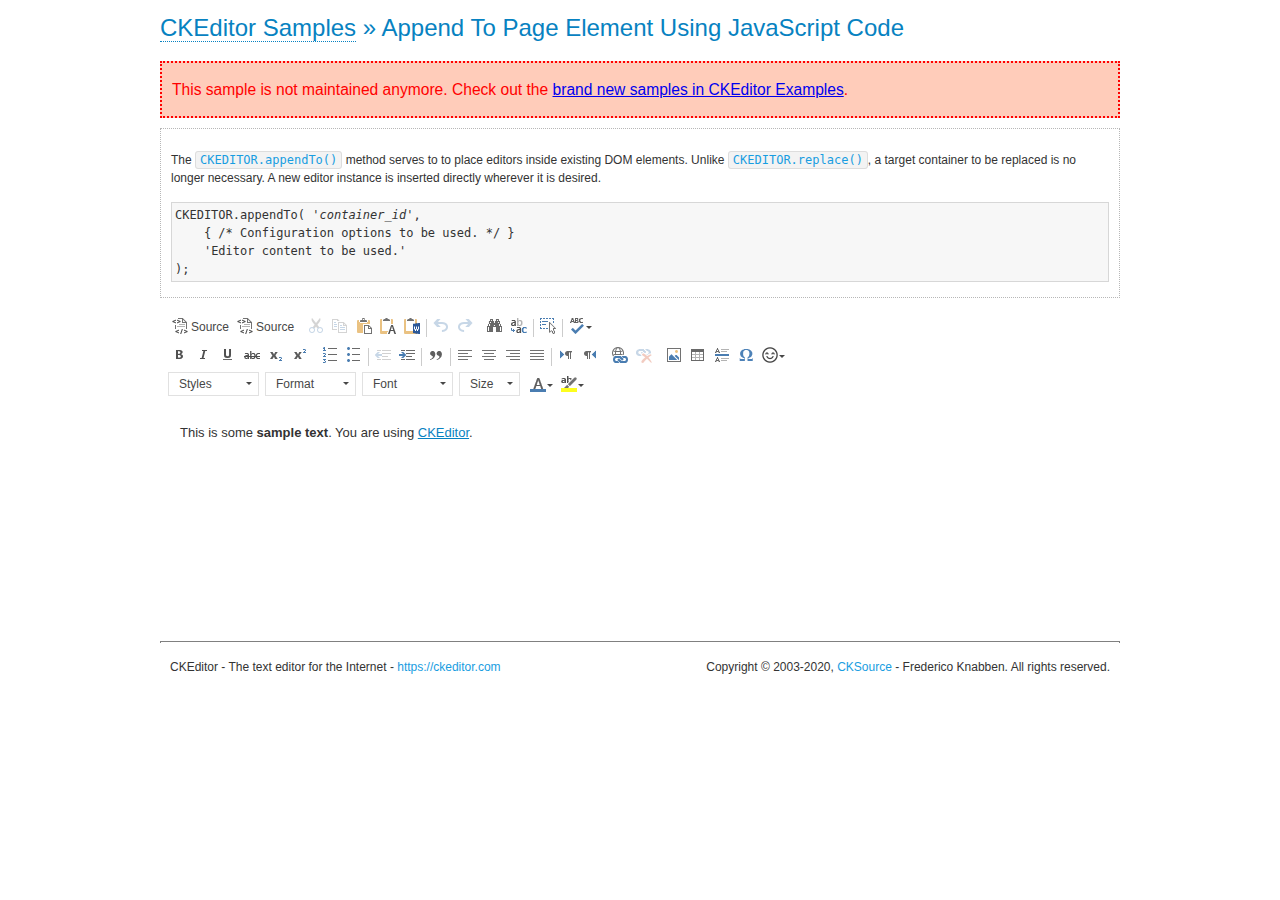
<file: resources/tools/ckeditor/samples/old/appendto.html>
<!DOCTYPE html>
<!--
Copyright (c) 2003-2020, CKSource - Frederico Knabben. All rights reserved.
For licensing, see LICENSE.md or https://ckeditor.com/legal/ckeditor-oss-license
-->
<html lang="en">
<head>
	<meta charset="utf-8">
	<title>Append To Page Element Using JavaScript Code &mdash; CKEditor Sample</title>
	<script src="../../ckeditor.js"></script>
	<link rel="stylesheet" href="sample.css">
	<meta name="description" content="Try the latest sample of CKEditor 4 and learn more about customizing your WYSIWYG editor with endless possibilities.">
</head>
<body>
	<h1 class="samples">
		<a href="index.html">CKEditor Samples</a> &raquo; Append To Page Element Using JavaScript Code
	</h1>
	<div class="warning deprecated">
		This sample is not maintained anymore. Check out the <a href="https://ckeditor.com/docs/ckeditor4/latest/examples/index.html">brand new samples in CKEditor Examples</a>.
	</div>
	<div id="section1">
		<div class="description">
			<p>
				The <code><a class="samples" href="https://ckeditor.com/docs/ckeditor4/latest/api/CKEDITOR.html#method-appendTo">CKEDITOR.appendTo()</a></code> method serves to to place editors inside existing DOM elements. Unlike <code><a class="samples" href="https://ckeditor.com/docs/ckeditor4/latest/api/CKEDITOR.html#method-replace">CKEDITOR.replace()</a></code>,
				a target container to be replaced is no longer necessary. A new editor
				instance is inserted directly wherever it is desired.
			</p>
<pre class="samples">CKEDITOR.appendTo( '<em>container_id</em>',
	{ /* Configuration options to be used. */ }
	'Editor content to be used.'
);</pre>
		</div>
		<script>

			// This call can be placed at any point after the
			// DOM element to append CKEditor to or inside the <head><script>
			// in a window.onload event handler.

			// Append a CKEditor instance using the default configuration and the
			// provided content to the <div> element of ID "section1".
			CKEDITOR.appendTo( 'section1',
				null,
				'<p>This is some <strong>sample text</strong>. You are using <a href="https://ckeditor.com/">CKEditor</a>.</p>'
			);

		</script>
	</div>
	<br>
	<div id="footer">
		<hr>
		<p>
			CKEditor - The text editor for the Internet - <a class="samples" href="https://ckeditor.com/">https://ckeditor.com</a>
		</p>
		<p id="copy">
			Copyright &copy; 2003-2020, <a class="samples" href="https://cksource.com/">CKSource</a> - Frederico
			Knabben. All rights reserved.
		</p>
	</div>
</body>
</html>
</file>
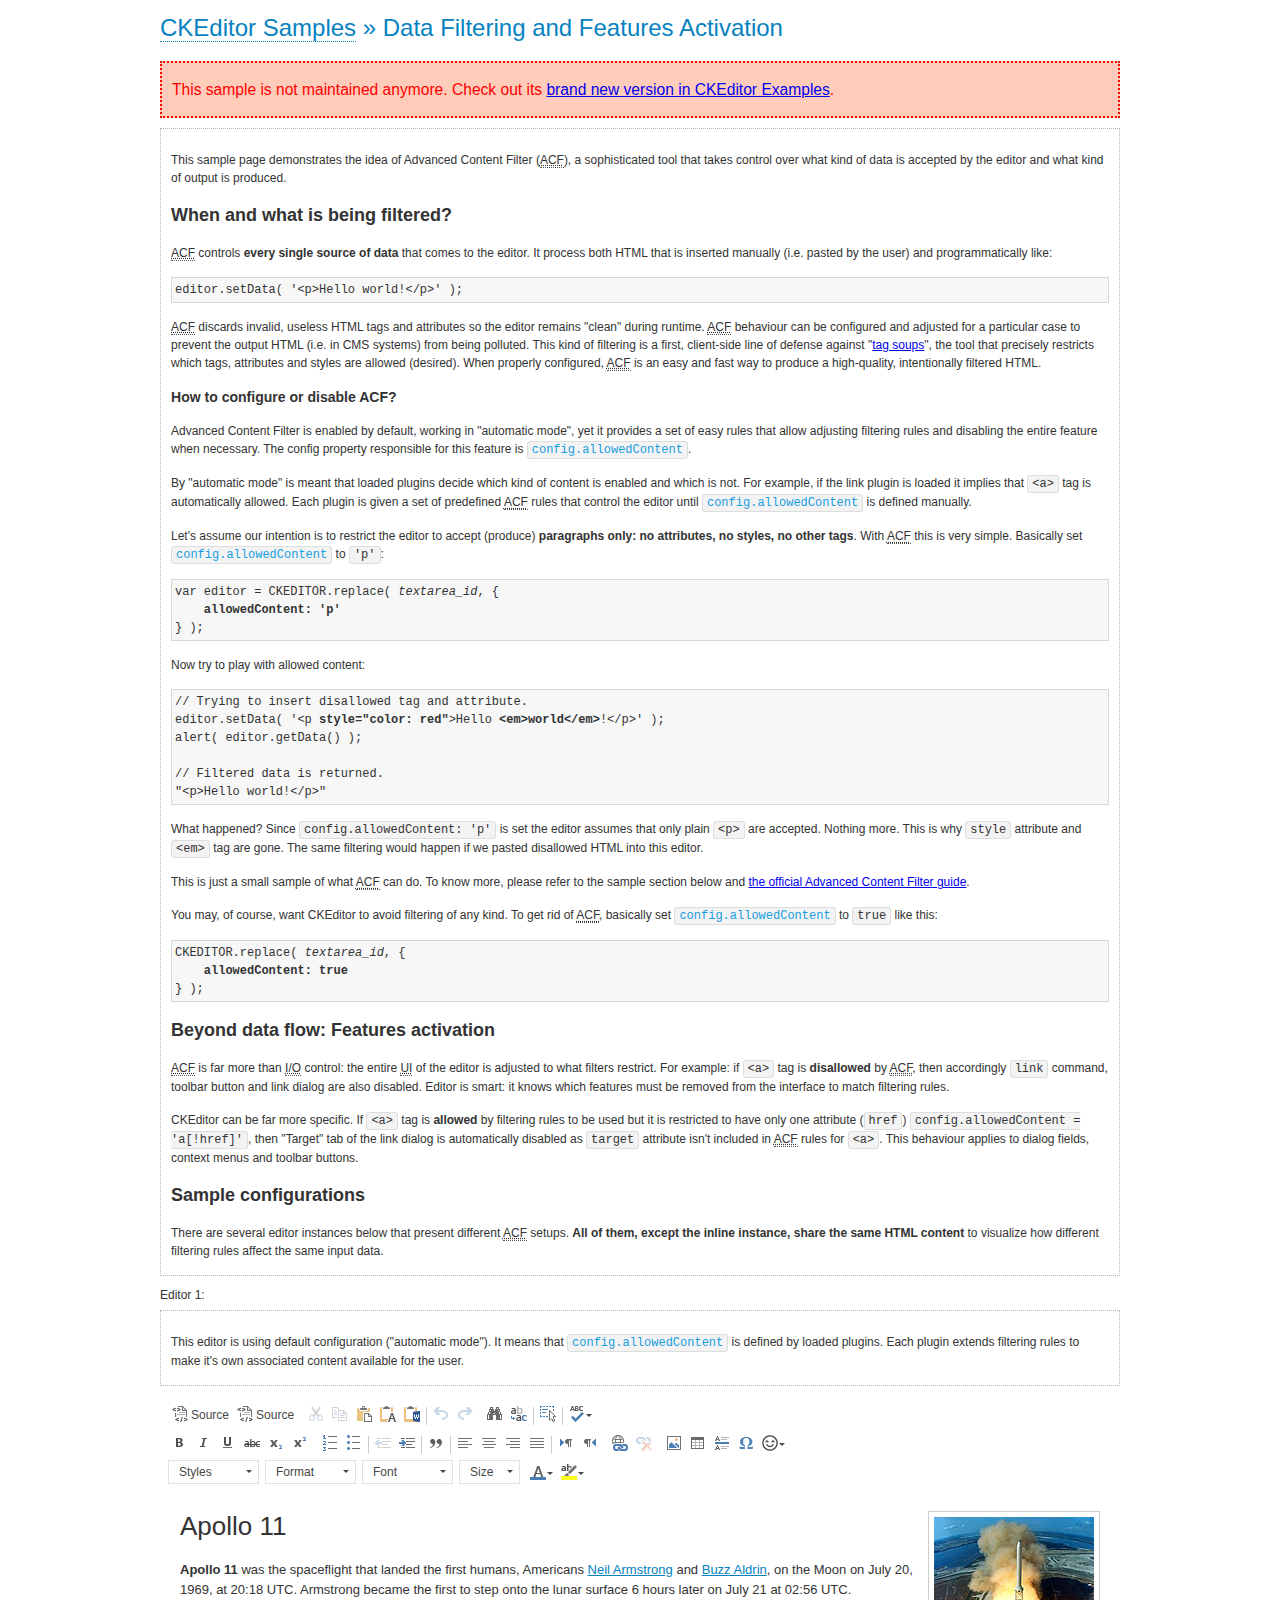
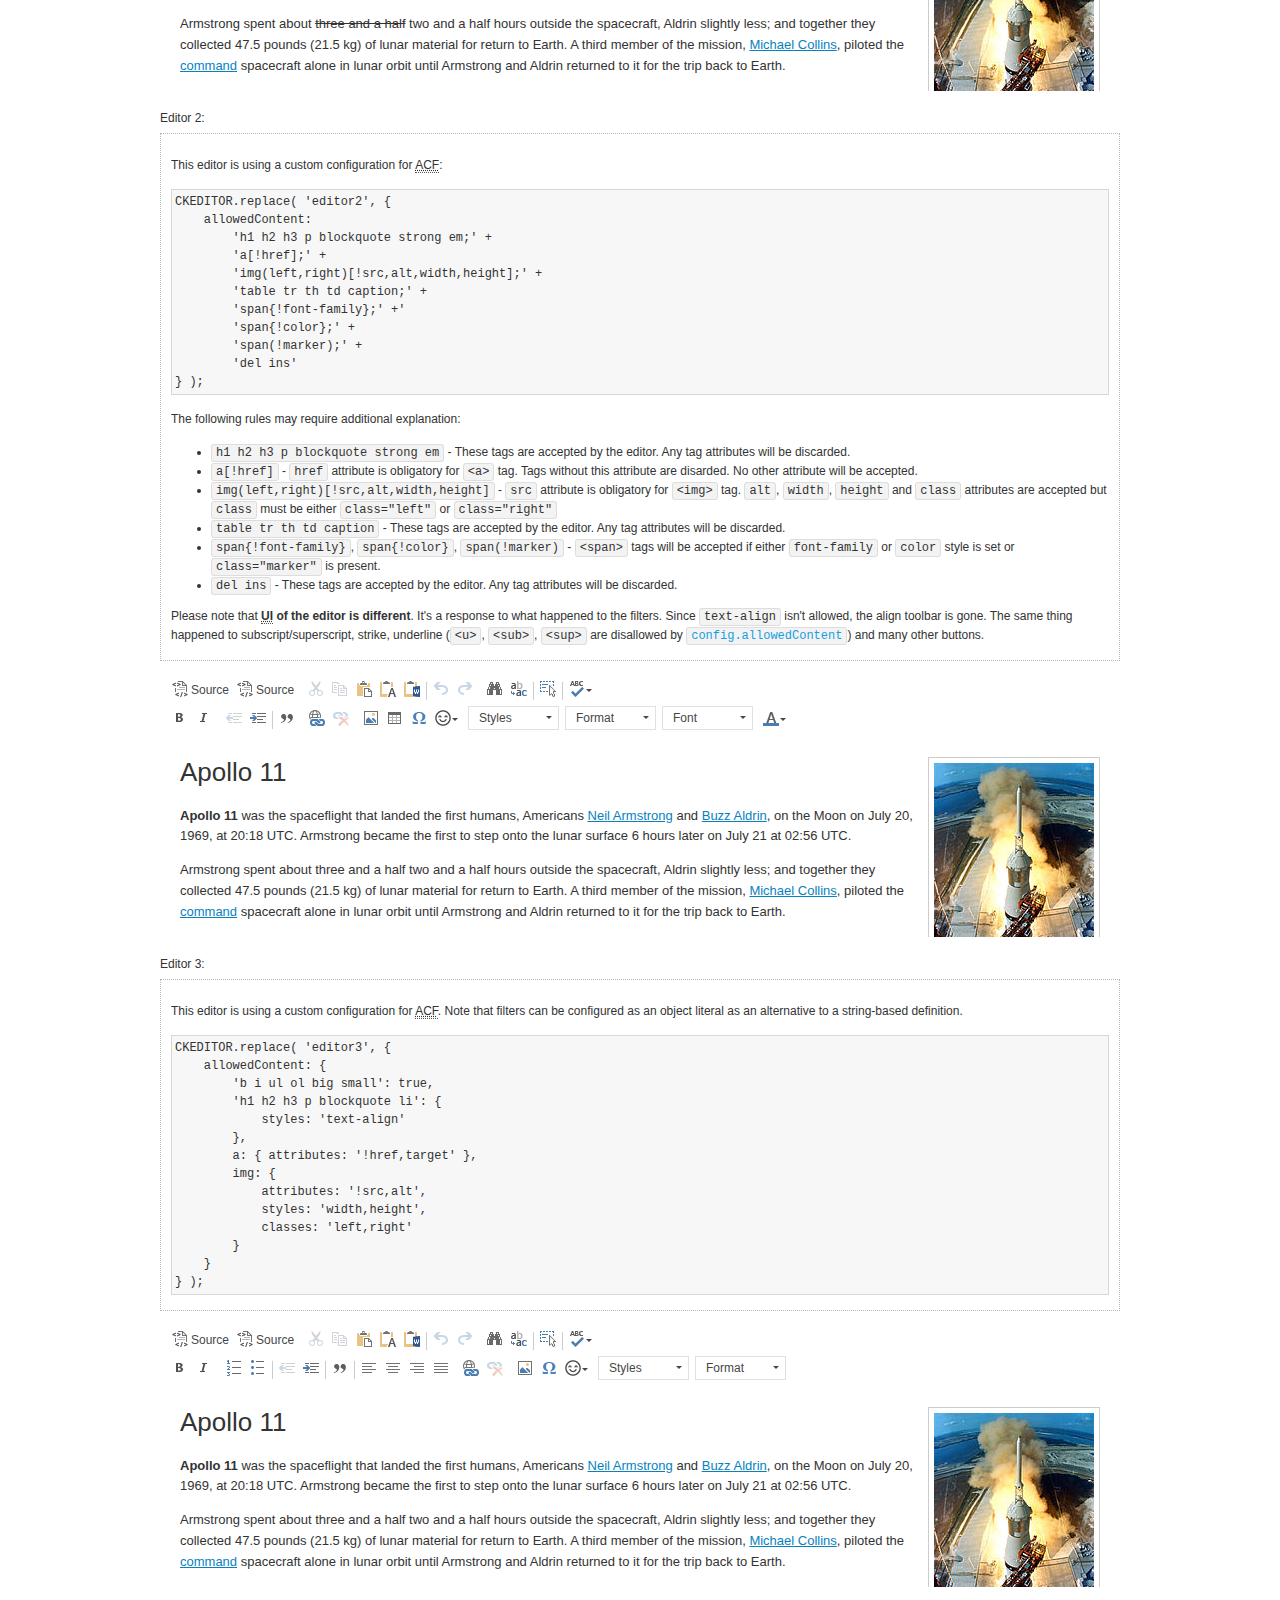
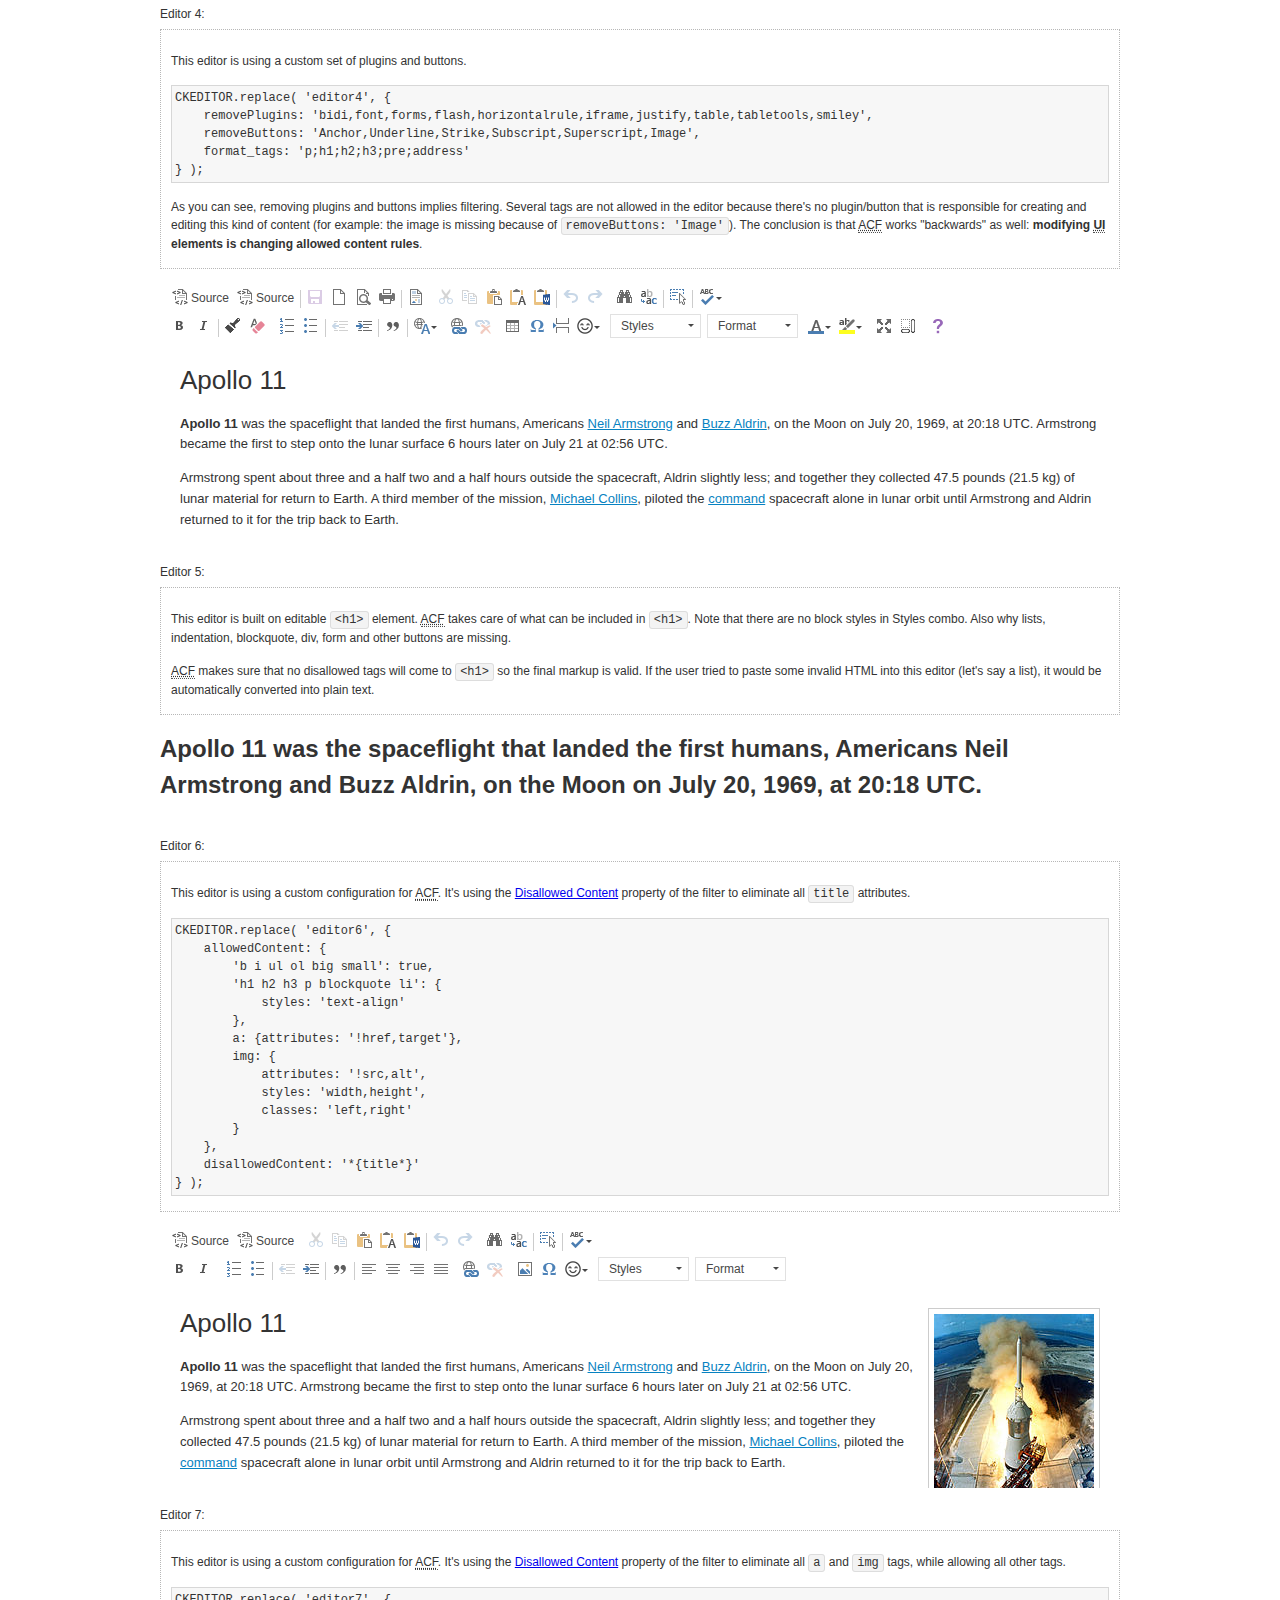
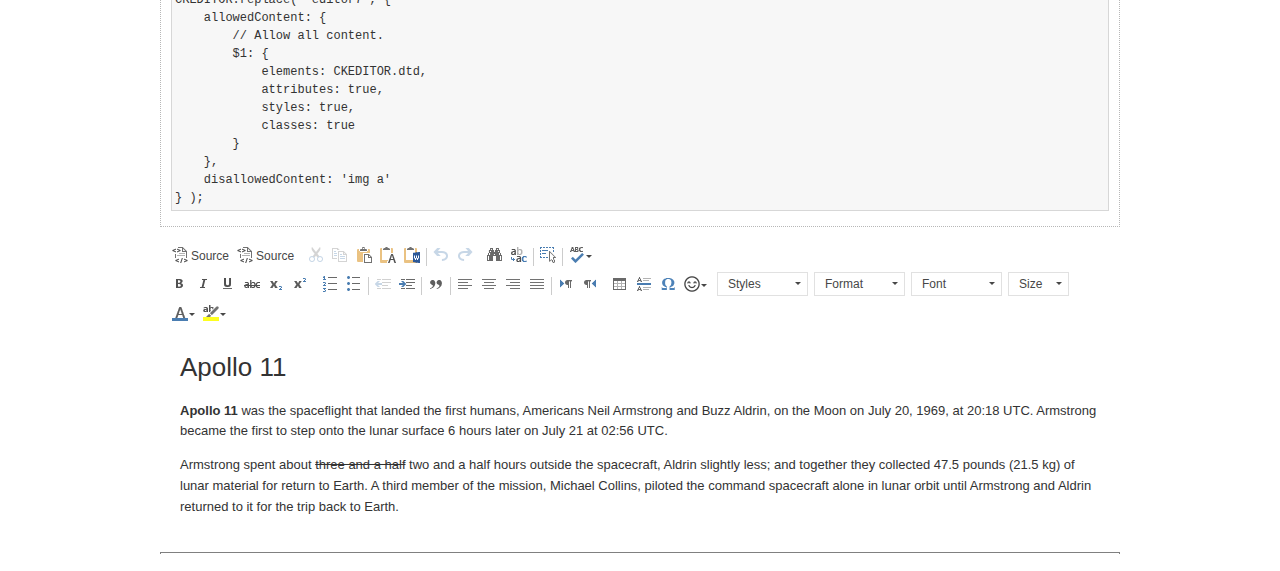
<file: resources/tools/ckeditor/samples/old/datafiltering.html>
<!DOCTYPE html>
<!--
Copyright (c) 2003-2020, CKSource - Frederico Knabben. All rights reserved.
For licensing, see LICENSE.md or https://ckeditor.com/legal/ckeditor-oss-license
-->
<html lang="en">
<head>
	<meta charset="utf-8">
	<title>Data Filtering &mdash; CKEditor Sample</title>
	<script src="../../ckeditor.js"></script>
	<link rel="stylesheet" href="sample.css">
	<meta name="description" content="Try the latest sample of CKEditor 4 and learn more about customizing your WYSIWYG editor with endless possibilities.">
	<script>
		// Remove advanced tabs for all editors.
		CKEDITOR.config.removeDialogTabs = 'image:advanced;link:advanced;flash:advanced;creatediv:advanced;editdiv:advanced';
	</script>
</head>
<body>
	<h1 class="samples">
		<a href="index.html">CKEditor Samples</a> &raquo; Data Filtering and Features Activation
	</h1>
	<div class="warning deprecated">
		This sample is not maintained anymore. Check out its <a href="https://ckeditor.com/docs/ckeditor4/latest/examples/acf.html">brand new version in CKEditor Examples</a>.
	</div>
	<div class="description">
		<p>
			This sample page demonstrates the idea of Advanced Content Filter
			(<abbr title="Advanced Content Filter">ACF</abbr>), a sophisticated
			tool that takes control over what kind of data is accepted by the editor and what
			kind of output is produced.
		</p>
		<h2>When and what is being filtered?</h2>
		<p>
			<abbr title="Advanced Content Filter">ACF</abbr> controls
			<strong>every single source of data</strong> that comes to the editor.
			It process both HTML that is inserted manually (i.e. pasted by the user)
			and programmatically like:
		</p>
<pre class="samples">
editor.setData( '&lt;p&gt;Hello world!&lt;/p&gt;' );
</pre>
		<p>
			<abbr title="Advanced Content Filter">ACF</abbr> discards invalid,
			useless HTML tags and attributes so the editor remains "clean" during
			runtime. <abbr title="Advanced Content Filter">ACF</abbr> behaviour
			can be configured and adjusted for a particular case to prevent the
			output HTML (i.e. in CMS systems) from being polluted.

			This kind of filtering is a first, client-side line of defense
			against "<a href="http://en.wikipedia.org/wiki/Tag_soup">tag soups</a>",
			the tool that precisely restricts which tags, attributes and styles
			are allowed (desired). When properly configured, <abbr title="Advanced Content Filter">ACF</abbr>
			is an easy and fast way to produce a high-quality, intentionally filtered HTML.
		</p>

		<h3>How to configure or disable ACF?</h3>
		<p>
			Advanced Content Filter is enabled by default, working in "automatic mode", yet
			it provides a set of easy rules that allow adjusting filtering rules
			and disabling the entire feature when necessary. The config property
			responsible for this feature is <code><a class="samples"
			href="https://ckeditor.com/docs/ckeditor4/latest/api/CKEDITOR_config.html#cfg-allowedContent">config.allowedContent</a></code>.
		</p>
		<p>
			By "automatic mode" is meant that loaded plugins decide which kind
			of content is enabled and which is not. For example, if the link
			plugin is loaded it implies that <code>&lt;a&gt;</code> tag is
			automatically allowed. Each plugin is given a set
			of predefined <abbr title="Advanced Content Filter">ACF</abbr> rules
			that control the editor until <code><a class="samples"
			href="https://ckeditor.com/docs/ckeditor4/latest/api/CKEDITOR_config.html#cfg-allowedContent">
			config.allowedContent</a></code>
			is defined manually.
		</p>
		<p>
			Let's assume our intention is to restrict the editor to accept (produce) <strong>paragraphs
			only: no attributes, no styles, no other tags</strong>.
			With <abbr title="Advanced Content Filter">ACF</abbr>
			this is very simple. Basically set <code><a class="samples"
			href="https://ckeditor.com/docs/ckeditor4/latest/api/CKEDITOR_config.html#cfg-allowedContent">
			config.allowedContent</a></code> to <code>'p'</code>:
		</p>
<pre class="samples">
var editor = CKEDITOR.replace( <em>textarea_id</em>, {
	<strong>allowedContent: 'p'</strong>
} );
</pre>
		<p>
			Now try to play with allowed content:
		</p>
<pre class="samples">
// Trying to insert disallowed tag and attribute.
editor.setData( '&lt;p <strong>style="color: red"</strong>&gt;Hello <strong>&lt;em&gt;world&lt;/em&gt;</strong>!&lt;/p&gt;' );
alert( editor.getData() );

// Filtered data is returned.
"&lt;p&gt;Hello world!&lt;/p&gt;"
</pre>
		<p>
			What happened? Since <code>config.allowedContent: 'p'</code> is set the editor assumes
			that only plain <code>&lt;p&gt;</code> are accepted. Nothing more. This is why
			<code>style</code> attribute and <code>&lt;em&gt;</code> tag are gone. The same
			filtering would happen if we pasted disallowed HTML into this editor.
		</p>
		<p>
			This is just a small sample of what <abbr title="Advanced Content Filter">ACF</abbr>
			can do. To know more, please refer to the sample section below and
			<a href="https://ckeditor.com/docs/ckeditor4/latest/guide/dev_advanced_content_filter.html">the official Advanced Content Filter guide</a>.
		</p>
		<p>
			You may, of course, want CKEditor to avoid filtering of any kind.
			To get rid of <abbr title="Advanced Content Filter">ACF</abbr>,
			basically set <code><a class="samples"
			href="https://ckeditor.com/docs/ckeditor4/latest/api/CKEDITOR_config.html#cfg-allowedContent">
			config.allowedContent</a></code> to <code>true</code> like this:
		</p>
<pre class="samples">
CKEDITOR.replace( <em>textarea_id</em>, {
	<strong>allowedContent: true</strong>
} );
</pre>

		<h2>Beyond data flow: Features activation</h2>
		<p>
			<abbr title="Advanced Content Filter">ACF</abbr> is far more than
			<abbr title="Input/Output">I/O</abbr> control: the entire
			<abbr title="User Interface">UI</abbr> of the editor is adjusted to what
			filters restrict. For example: if <code>&lt;a&gt;</code> tag is
			<strong>disallowed</strong>
			by <abbr title="Advanced Content Filter">ACF</abbr>,
			then accordingly <code>link</code> command, toolbar button and link dialog
			are also disabled. Editor is smart: it knows which features must be
			removed from the interface to match filtering rules.
		</p>
		<p>
			CKEditor can be far more specific. If <code>&lt;a&gt;</code> tag is
			<strong>allowed</strong> by filtering rules to be used but it is restricted
			to have only one attribute (<code>href</code>)
			<code>config.allowedContent = 'a[!href]'</code>, then
			"Target" tab of the link dialog is automatically disabled as <code>target</code>
			attribute isn't included in <abbr title="Advanced Content Filter">ACF</abbr> rules
			for <code>&lt;a&gt;</code>. This behaviour applies to dialog fields, context
			menus and toolbar buttons.
		</p>

		<h2>Sample configurations</h2>
		<p>
			There are several editor instances below that present different
			<abbr title="Advanced Content Filter">ACF</abbr> setups. <strong>All of them,
			except the inline instance, share the same HTML content</strong> to visualize
			how different filtering rules affect the same input data.
		</p>
	</div>

	<div>
		<label for="editor1">
			Editor 1:
		</label>
		<div class="description">
			<p>
				This editor is using default configuration ("automatic mode"). It means that
				<code><a class="samples"
				href="https://ckeditor.com/docs/ckeditor4/latest/api/CKEDITOR_config.html#cfg-allowedContent">
				config.allowedContent</a></code> is defined by loaded plugins.
				Each plugin extends filtering rules to make it's own associated content
				available for the user.
			</p>
		</div>
		<textarea cols="80" id="editor1" name="editor1" rows="10">
			&lt;h1&gt;&lt;img alt=&quot;Saturn V carrying Apollo 11&quot; class=&quot;right&quot; src=&quot;assets/sample.jpg&quot;/&gt; Apollo 11&lt;/h1&gt; &lt;p&gt;&lt;b&gt;Apollo 11&lt;/b&gt; was the spaceflight that landed the first humans, Americans &lt;a href=&quot;http://en.wikipedia.org/wiki/Neil_Armstrong&quot; title=&quot;Neil Armstrong&quot;&gt;Neil Armstrong&lt;/a&gt; and &lt;a href=&quot;http://en.wikipedia.org/wiki/Buzz_Aldrin&quot; title=&quot;Buzz Aldrin&quot;&gt;Buzz Aldrin&lt;/a&gt;, on the Moon on July 20, 1969, at 20:18 UTC. Armstrong became the first to step onto the lunar surface 6 hours later on July 21 at 02:56 UTC.&lt;/p&gt; &lt;p&gt;Armstrong spent about &lt;s&gt;three and a half&lt;/s&gt; two and a half hours outside the spacecraft, Aldrin slightly less; and together they collected 47.5 pounds (21.5&amp;nbsp;kg) of lunar material for return to Earth. A third member of the mission, &lt;a href=&quot;http://en.wikipedia.org/wiki/Michael_Collins_(astronaut)&quot; title=&quot;Michael Collins (astronaut)&quot;&gt;Michael Collins&lt;/a&gt;, piloted the &lt;a href=&quot;http://en.wikipedia.org/wiki/Apollo_Command/Service_Module&quot; title=&quot;Apollo Command/Service Module&quot;&gt;command&lt;/a&gt; spacecraft alone in lunar orbit until Armstrong and Aldrin returned to it for the trip back to Earth.&lt;/p&gt; &lt;h2&gt;Broadcasting and &lt;em&gt;quotes&lt;/em&gt; &lt;a id=&quot;quotes&quot; name=&quot;quotes&quot;&gt;&lt;/a&gt;&lt;/h2&gt; &lt;p&gt;Broadcast on live TV to a world-wide audience, Armstrong stepped onto the lunar surface and described the event as:&lt;/p&gt; &lt;blockquote&gt;&lt;p&gt;One small step for [a] man, one giant leap for mankind.&lt;/p&gt;&lt;/blockquote&gt; &lt;p&gt;Apollo 11 effectively ended the &lt;a href=&quot;http://en.wikipedia.org/wiki/Space_Race&quot; title=&quot;Space Race&quot;&gt;Space Race&lt;/a&gt; and fulfilled a national goal proposed in 1961 by the late U.S. President &lt;a href=&quot;http://en.wikipedia.org/wiki/John_F._Kennedy&quot; title=&quot;John F. Kennedy&quot;&gt;John F. Kennedy&lt;/a&gt; in a speech before the United States Congress:&lt;/p&gt; &lt;blockquote&gt;&lt;p&gt;[...] before this decade is out, of landing a man on the Moon and returning him safely to the Earth.&lt;/p&gt;&lt;/blockquote&gt; &lt;h2&gt;Technical details &lt;a id=&quot;tech-details&quot; name=&quot;tech-details&quot;&gt;&lt;/a&gt;&lt;/h2&gt; &lt;table align=&quot;right&quot; border=&quot;1&quot; bordercolor=&quot;#ccc&quot; cellpadding=&quot;5&quot; cellspacing=&quot;0&quot; style=&quot;border-collapse:collapse;margin:10px 0 10px 15px;&quot;&gt; &lt;caption&gt;&lt;strong&gt;Mission crew&lt;/strong&gt;&lt;/caption&gt; &lt;thead&gt; &lt;tr&gt; &lt;th scope=&quot;col&quot;&gt;Position&lt;/th&gt; &lt;th scope=&quot;col&quot;&gt;Astronaut&lt;/th&gt; &lt;/tr&gt; &lt;/thead&gt; &lt;tbody&gt; &lt;tr&gt; &lt;td&gt;Commander&lt;/td&gt; &lt;td&gt;Neil A. Armstrong&lt;/td&gt; &lt;/tr&gt; &lt;tr&gt; &lt;td&gt;Command Module Pilot&lt;/td&gt; &lt;td&gt;Michael Collins&lt;/td&gt; &lt;/tr&gt; &lt;tr&gt; &lt;td&gt;Lunar Module Pilot&lt;/td&gt; &lt;td&gt;Edwin &amp;quot;Buzz&amp;quot; E. Aldrin, Jr.&lt;/td&gt; &lt;/tr&gt; &lt;/tbody&gt; &lt;/table&gt; &lt;p&gt;Launched by a &lt;strong&gt;Saturn V&lt;/strong&gt; rocket from &lt;a href=&quot;http://en.wikipedia.org/wiki/Kennedy_Space_Center&quot; title=&quot;Kennedy Space Center&quot;&gt;Kennedy Space Center&lt;/a&gt; in Merritt Island, Florida on July 16, Apollo 11 was the fifth manned mission of &lt;a href=&quot;http://en.wikipedia.org/wiki/NASA&quot; title=&quot;NASA&quot;&gt;NASA&lt;/a&gt;&amp;#39;s Apollo program. The Apollo spacecraft had three parts:&lt;/p&gt; &lt;ol&gt; &lt;li&gt;&lt;strong&gt;Command Module&lt;/strong&gt; with a cabin for the three astronauts which was the only part which landed back on Earth&lt;/li&gt; &lt;li&gt;&lt;strong&gt;Service Module&lt;/strong&gt; which supported the Command Module with propulsion, electrical power, oxygen and water&lt;/li&gt; &lt;li&gt;&lt;strong&gt;Lunar Module&lt;/strong&gt; for landing on the Moon.&lt;/li&gt; &lt;/ol&gt; &lt;p&gt;After being sent to the Moon by the Saturn V&amp;#39;s upper stage, the astronauts separated the spacecraft from it and travelled for three days until they entered into lunar orbit. Armstrong and Aldrin then moved into the Lunar Module and landed in the &lt;a href=&quot;http://en.wikipedia.org/wiki/Mare_Tranquillitatis&quot; title=&quot;Mare Tranquillitatis&quot;&gt;Sea of Tranquility&lt;/a&gt;. They stayed a total of about 21 and a half hours on the lunar surface. After lifting off in the upper part of the Lunar Module and rejoining Collins in the Command Module, they returned to Earth and landed in the &lt;a href=&quot;http://en.wikipedia.org/wiki/Pacific_Ocean&quot; title=&quot;Pacific Ocean&quot;&gt;Pacific Ocean&lt;/a&gt; on July 24.&lt;/p&gt; &lt;hr/&gt; &lt;p style=&quot;text-align: right;&quot;&gt;&lt;small&gt;Source: &lt;a href=&quot;http://en.wikipedia.org/wiki/Apollo_11&quot;&gt;Wikipedia.org&lt;/a&gt;&lt;/small&gt;&lt;/p&gt;
		</textarea>

		<script>

			CKEDITOR.replace( 'editor1' );

		</script>
	</div>

	<br>

	<div>
		<label for="editor2">
			Editor 2:
		</label>
		<div class="description">
			<p>
				This editor is using a custom configuration for
				<abbr title="Advanced Content Filter">ACF</abbr>:
			</p>
<pre class="samples">
CKEDITOR.replace( 'editor2', {
	allowedContent:
		'h1 h2 h3 p blockquote strong em;' +
		'a[!href];' +
		'img(left,right)[!src,alt,width,height];' +
		'table tr th td caption;' +
		'span{!font-family};' +'
		'span{!color};' +
		'span(!marker);' +
		'del ins'
} );
</pre>
			<p>
				The following rules may require additional explanation:
			</p>
			<ul>
				<li>
					<code>h1 h2 h3 p blockquote strong em</code> - These tags
					are accepted by the editor. Any tag attributes will be discarded.
				</li>
				<li>
					<code>a[!href]</code> - <code>href</code> attribute is obligatory
					for <code>&lt;a&gt;</code> tag. Tags without this attribute
					are disarded. No other attribute will be accepted.
				</li>
				<li>
					<code>img(left,right)[!src,alt,width,height]</code> - <code>src</code>
					attribute is obligatory for <code>&lt;img&gt;</code> tag.
					<code>alt</code>, <code>width</code>, <code>height</code>
					and <code>class</code> attributes are accepted but
					<code>class</code> must be either <code>class="left"</code>
					or <code>class="right"</code>
				</li>
				<li>
					<code>table tr th td caption</code> - These tags
					are accepted by the editor. Any tag attributes will be discarded.
				</li>
				<li>
					<code>span{!font-family}</code>, <code>span{!color}</code>,
					<code>span(!marker)</code> - <code>&lt;span&gt;</code> tags
					will be accepted if either <code>font-family</code> or
					<code>color</code> style is set or <code>class="marker"</code>
					is present.
				</li>
				<li>
					<code>del ins</code> - These tags
					are accepted by the editor. Any tag attributes will be discarded.
				</li>
			</ul>
			<p>
				Please note that <strong><abbr title="User Interface">UI</abbr> of the
				editor is different</strong>. It's a response to what happened to the filters.
				Since <code>text-align</code> isn't allowed, the align toolbar is gone.
				The same thing happened to subscript/superscript, strike, underline
				(<code>&lt;u&gt;</code>, <code>&lt;sub&gt;</code>, <code>&lt;sup&gt;</code>
				are disallowed by <code><a class="samples"
				href="https://ckeditor.com/docs/ckeditor4/latest/api/CKEDITOR_config.html#cfg-allowedContent">
				config.allowedContent</a></code>) and many other buttons.
			</p>
		</div>
		<textarea cols="80" id="editor2" name="editor2" rows="10">
			&lt;h1&gt;&lt;img alt=&quot;Saturn V carrying Apollo 11&quot; class=&quot;right&quot; src=&quot;assets/sample.jpg&quot;/&gt; Apollo 11&lt;/h1&gt; &lt;p&gt;&lt;b&gt;Apollo 11&lt;/b&gt; was the spaceflight that landed the first humans, Americans &lt;a href=&quot;http://en.wikipedia.org/wiki/Neil_Armstrong&quot; title=&quot;Neil Armstrong&quot;&gt;Neil Armstrong&lt;/a&gt; and &lt;a href=&quot;http://en.wikipedia.org/wiki/Buzz_Aldrin&quot; title=&quot;Buzz Aldrin&quot;&gt;Buzz Aldrin&lt;/a&gt;, on the Moon on July 20, 1969, at 20:18 UTC. Armstrong became the first to step onto the lunar surface 6 hours later on July 21 at 02:56 UTC.&lt;/p&gt; &lt;p&gt;Armstrong spent about &lt;s&gt;three and a half&lt;/s&gt; two and a half hours outside the spacecraft, Aldrin slightly less; and together they collected 47.5 pounds (21.5&amp;nbsp;kg) of lunar material for return to Earth. A third member of the mission, &lt;a href=&quot;http://en.wikipedia.org/wiki/Michael_Collins_(astronaut)&quot; title=&quot;Michael Collins (astronaut)&quot;&gt;Michael Collins&lt;/a&gt;, piloted the &lt;a href=&quot;http://en.wikipedia.org/wiki/Apollo_Command/Service_Module&quot; title=&quot;Apollo Command/Service Module&quot;&gt;command&lt;/a&gt; spacecraft alone in lunar orbit until Armstrong and Aldrin returned to it for the trip back to Earth.&lt;/p&gt; &lt;h2&gt;Broadcasting and &lt;em&gt;quotes&lt;/em&gt; &lt;a id=&quot;quotes&quot; name=&quot;quotes&quot;&gt;&lt;/a&gt;&lt;/h2&gt; &lt;p&gt;Broadcast on live TV to a world-wide audience, Armstrong stepped onto the lunar surface and described the event as:&lt;/p&gt; &lt;blockquote&gt;&lt;p&gt;One small step for [a] man, one giant leap for mankind.&lt;/p&gt;&lt;/blockquote&gt; &lt;p&gt;Apollo 11 effectively ended the &lt;a href=&quot;http://en.wikipedia.org/wiki/Space_Race&quot; title=&quot;Space Race&quot;&gt;Space Race&lt;/a&gt; and fulfilled a national goal proposed in 1961 by the late U.S. President &lt;a href=&quot;http://en.wikipedia.org/wiki/John_F._Kennedy&quot; title=&quot;John F. Kennedy&quot;&gt;John F. Kennedy&lt;/a&gt; in a speech before the United States Congress:&lt;/p&gt; &lt;blockquote&gt;&lt;p&gt;[...] before this decade is out, of landing a man on the Moon and returning him safely to the Earth.&lt;/p&gt;&lt;/blockquote&gt; &lt;h2&gt;Technical details &lt;a id=&quot;tech-details&quot; name=&quot;tech-details&quot;&gt;&lt;/a&gt;&lt;/h2&gt; &lt;table align=&quot;right&quot; border=&quot;1&quot; bordercolor=&quot;#ccc&quot; cellpadding=&quot;5&quot; cellspacing=&quot;0&quot; style=&quot;border-collapse:collapse;margin:10px 0 10px 15px;&quot;&gt; &lt;caption&gt;&lt;strong&gt;Mission crew&lt;/strong&gt;&lt;/caption&gt; &lt;thead&gt; &lt;tr&gt; &lt;th scope=&quot;col&quot;&gt;Position&lt;/th&gt; &lt;th scope=&quot;col&quot;&gt;Astronaut&lt;/th&gt; &lt;/tr&gt; &lt;/thead&gt; &lt;tbody&gt; &lt;tr&gt; &lt;td&gt;Commander&lt;/td&gt; &lt;td&gt;Neil A. Armstrong&lt;/td&gt; &lt;/tr&gt; &lt;tr&gt; &lt;td&gt;Command Module Pilot&lt;/td&gt; &lt;td&gt;Michael Collins&lt;/td&gt; &lt;/tr&gt; &lt;tr&gt; &lt;td&gt;Lunar Module Pilot&lt;/td&gt; &lt;td&gt;Edwin &amp;quot;Buzz&amp;quot; E. Aldrin, Jr.&lt;/td&gt; &lt;/tr&gt; &lt;/tbody&gt; &lt;/table&gt; &lt;p&gt;Launched by a &lt;strong&gt;Saturn V&lt;/strong&gt; rocket from &lt;a href=&quot;http://en.wikipedia.org/wiki/Kennedy_Space_Center&quot; title=&quot;Kennedy Space Center&quot;&gt;Kennedy Space Center&lt;/a&gt; in Merritt Island, Florida on July 16, Apollo 11 was the fifth manned mission of &lt;a href=&quot;http://en.wikipedia.org/wiki/NASA&quot; title=&quot;NASA&quot;&gt;NASA&lt;/a&gt;&amp;#39;s Apollo program. The Apollo spacecraft had three parts:&lt;/p&gt; &lt;ol&gt; &lt;li&gt;&lt;strong&gt;Command Module&lt;/strong&gt; with a cabin for the three astronauts which was the only part which landed back on Earth&lt;/li&gt; &lt;li&gt;&lt;strong&gt;Service Module&lt;/strong&gt; which supported the Command Module with propulsion, electrical power, oxygen and water&lt;/li&gt; &lt;li&gt;&lt;strong&gt;Lunar Module&lt;/strong&gt; for landing on the Moon.&lt;/li&gt; &lt;/ol&gt; &lt;p&gt;After being sent to the Moon by the Saturn V&amp;#39;s upper stage, the astronauts separated the spacecraft from it and travelled for three days until they entered into lunar orbit. Armstrong and Aldrin then moved into the Lunar Module and landed in the &lt;a href=&quot;http://en.wikipedia.org/wiki/Mare_Tranquillitatis&quot; title=&quot;Mare Tranquillitatis&quot;&gt;Sea of Tranquility&lt;/a&gt;. They stayed a total of about 21 and a half hours on the lunar surface. After lifting off in the upper part of the Lunar Module and rejoining Collins in the Command Module, they returned to Earth and landed in the &lt;a href=&quot;http://en.wikipedia.org/wiki/Pacific_Ocean&quot; title=&quot;Pacific Ocean&quot;&gt;Pacific Ocean&lt;/a&gt; on July 24.&lt;/p&gt; &lt;hr/&gt; &lt;p style=&quot;text-align: right;&quot;&gt;&lt;small&gt;Source: &lt;a href=&quot;http://en.wikipedia.org/wiki/Apollo_11&quot;&gt;Wikipedia.org&lt;/a&gt;&lt;/small&gt;&lt;/p&gt;
		</textarea>
		<script>

			CKEDITOR.replace( 'editor2', {
				allowedContent:
					'h1 h2 h3 p blockquote strong em;' +
					'a[!href];' +
					'img(left,right)[!src,alt,width,height];' +
					'table tr th td caption;' +
					'span{!font-family};' +
					'span{!color};' +
					'span(!marker);' +
					'del ins'
			} );

		</script>
	</div>

	<br>

	<div>
		<label for="editor3">
			Editor 3:
		</label>
		<div class="description">
			<p>
				This editor is using a custom configuration for
				<abbr title="Advanced Content Filter">ACF</abbr>.
				Note that filters can be configured as an object literal
				as an alternative to a string-based definition.
			</p>
<pre class="samples">
CKEDITOR.replace( 'editor3', {
	allowedContent: {
		'b i ul ol big small': true,
		'h1 h2 h3 p blockquote li': {
			styles: 'text-align'
		},
		a: { attributes: '!href,target' },
		img: {
			attributes: '!src,alt',
			styles: 'width,height',
			classes: 'left,right'
		}
	}
} );
</pre>
		</div>
		<textarea cols="80" id="editor3" name="editor3" rows="10">
			&lt;h1&gt;&lt;img alt=&quot;Saturn V carrying Apollo 11&quot; class=&quot;right&quot; src=&quot;assets/sample.jpg&quot;/&gt; Apollo 11&lt;/h1&gt; &lt;p&gt;&lt;b&gt;Apollo 11&lt;/b&gt; was the spaceflight that landed the first humans, Americans &lt;a href=&quot;http://en.wikipedia.org/wiki/Neil_Armstrong&quot; title=&quot;Neil Armstrong&quot;&gt;Neil Armstrong&lt;/a&gt; and &lt;a href=&quot;http://en.wikipedia.org/wiki/Buzz_Aldrin&quot; title=&quot;Buzz Aldrin&quot;&gt;Buzz Aldrin&lt;/a&gt;, on the Moon on July 20, 1969, at 20:18 UTC. Armstrong became the first to step onto the lunar surface 6 hours later on July 21 at 02:56 UTC.&lt;/p&gt; &lt;p&gt;Armstrong spent about &lt;s&gt;three and a half&lt;/s&gt; two and a half hours outside the spacecraft, Aldrin slightly less; and together they collected 47.5 pounds (21.5&amp;nbsp;kg) of lunar material for return to Earth. A third member of the mission, &lt;a href=&quot;http://en.wikipedia.org/wiki/Michael_Collins_(astronaut)&quot; title=&quot;Michael Collins (astronaut)&quot;&gt;Michael Collins&lt;/a&gt;, piloted the &lt;a href=&quot;http://en.wikipedia.org/wiki/Apollo_Command/Service_Module&quot; title=&quot;Apollo Command/Service Module&quot;&gt;command&lt;/a&gt; spacecraft alone in lunar orbit until Armstrong and Aldrin returned to it for the trip back to Earth.&lt;/p&gt; &lt;h2&gt;Broadcasting and &lt;em&gt;quotes&lt;/em&gt; &lt;a id=&quot;quotes&quot; name=&quot;quotes&quot;&gt;&lt;/a&gt;&lt;/h2&gt; &lt;p&gt;Broadcast on live TV to a world-wide audience, Armstrong stepped onto the lunar surface and described the event as:&lt;/p&gt; &lt;blockquote&gt;&lt;p&gt;One small step for [a] man, one giant leap for mankind.&lt;/p&gt;&lt;/blockquote&gt; &lt;p&gt;Apollo 11 effectively ended the &lt;a href=&quot;http://en.wikipedia.org/wiki/Space_Race&quot; title=&quot;Space Race&quot;&gt;Space Race&lt;/a&gt; and fulfilled a national goal proposed in 1961 by the late U.S. President &lt;a href=&quot;http://en.wikipedia.org/wiki/John_F._Kennedy&quot; title=&quot;John F. Kennedy&quot;&gt;John F. Kennedy&lt;/a&gt; in a speech before the United States Congress:&lt;/p&gt; &lt;blockquote&gt;&lt;p&gt;[...] before this decade is out, of landing a man on the Moon and returning him safely to the Earth.&lt;/p&gt;&lt;/blockquote&gt; &lt;h2&gt;Technical details &lt;a id=&quot;tech-details&quot; name=&quot;tech-details&quot;&gt;&lt;/a&gt;&lt;/h2&gt; &lt;table align=&quot;right&quot; border=&quot;1&quot; bordercolor=&quot;#ccc&quot; cellpadding=&quot;5&quot; cellspacing=&quot;0&quot; style=&quot;border-collapse:collapse;margin:10px 0 10px 15px;&quot;&gt; &lt;caption&gt;&lt;strong&gt;Mission crew&lt;/strong&gt;&lt;/caption&gt; &lt;thead&gt; &lt;tr&gt; &lt;th scope=&quot;col&quot;&gt;Position&lt;/th&gt; &lt;th scope=&quot;col&quot;&gt;Astronaut&lt;/th&gt; &lt;/tr&gt; &lt;/thead&gt; &lt;tbody&gt; &lt;tr&gt; &lt;td&gt;Commander&lt;/td&gt; &lt;td&gt;Neil A. Armstrong&lt;/td&gt; &lt;/tr&gt; &lt;tr&gt; &lt;td&gt;Command Module Pilot&lt;/td&gt; &lt;td&gt;Michael Collins&lt;/td&gt; &lt;/tr&gt; &lt;tr&gt; &lt;td&gt;Lunar Module Pilot&lt;/td&gt; &lt;td&gt;Edwin &amp;quot;Buzz&amp;quot; E. Aldrin, Jr.&lt;/td&gt; &lt;/tr&gt; &lt;/tbody&gt; &lt;/table&gt; &lt;p&gt;Launched by a &lt;strong&gt;Saturn V&lt;/strong&gt; rocket from &lt;a href=&quot;http://en.wikipedia.org/wiki/Kennedy_Space_Center&quot; title=&quot;Kennedy Space Center&quot;&gt;Kennedy Space Center&lt;/a&gt; in Merritt Island, Florida on July 16, Apollo 11 was the fifth manned mission of &lt;a href=&quot;http://en.wikipedia.org/wiki/NASA&quot; title=&quot;NASA&quot;&gt;NASA&lt;/a&gt;&amp;#39;s Apollo program. The Apollo spacecraft had three parts:&lt;/p&gt; &lt;ol&gt; &lt;li&gt;&lt;strong&gt;Command Module&lt;/strong&gt; with a cabin for the three astronauts which was the only part which landed back on Earth&lt;/li&gt; &lt;li&gt;&lt;strong&gt;Service Module&lt;/strong&gt; which supported the Command Module with propulsion, electrical power, oxygen and water&lt;/li&gt; &lt;li&gt;&lt;strong&gt;Lunar Module&lt;/strong&gt; for landing on the Moon.&lt;/li&gt; &lt;/ol&gt; &lt;p&gt;After being sent to the Moon by the Saturn V&amp;#39;s upper stage, the astronauts separated the spacecraft from it and travelled for three days until they entered into lunar orbit. Armstrong and Aldrin then moved into the Lunar Module and landed in the &lt;a href=&quot;http://en.wikipedia.org/wiki/Mare_Tranquillitatis&quot; title=&quot;Mare Tranquillitatis&quot;&gt;Sea of Tranquility&lt;/a&gt;. They stayed a total of about 21 and a half hours on the lunar surface. After lifting off in the upper part of the Lunar Module and rejoining Collins in the Command Module, they returned to Earth and landed in the &lt;a href=&quot;http://en.wikipedia.org/wiki/Pacific_Ocean&quot; title=&quot;Pacific Ocean&quot;&gt;Pacific Ocean&lt;/a&gt; on July 24.&lt;/p&gt; &lt;hr/&gt; &lt;p style=&quot;text-align: right;&quot;&gt;&lt;small&gt;Source: &lt;a href=&quot;http://en.wikipedia.org/wiki/Apollo_11&quot;&gt;Wikipedia.org&lt;/a&gt;&lt;/small&gt;&lt;/p&gt;
		</textarea>
		<script>

			CKEDITOR.replace( 'editor3', {
				allowedContent: {
					'b i ul ol big small': true,
					'h1 h2 h3 p blockquote li': {
						styles: 'text-align'
					},
					a: { attributes: '!href,target' },
					img: {
						attributes: '!src,alt',
						styles: 'width,height',
						classes: 'left,right'
					}
				}
			} );

		</script>
	</div>

	<br>

	<div>
		<label for="editor4">
			Editor 4:
		</label>
		<div class="description">
			<p>
				This editor is using a custom set of plugins and buttons.
			</p>
<pre class="samples">
CKEDITOR.replace( 'editor4', {
	removePlugins: 'bidi,font,forms,flash,horizontalrule,iframe,justify,table,tabletools,smiley',
	removeButtons: 'Anchor,Underline,Strike,Subscript,Superscript,Image',
	format_tags: 'p;h1;h2;h3;pre;address'
} );
</pre>
			<p>
				As you can see, removing plugins and buttons implies filtering.
				Several tags are not allowed in the editor because there's no
				plugin/button that is responsible for creating and editing this
				kind of content (for example: the image is missing because
				of <code>removeButtons: 'Image'</code>). The conclusion is that
				<abbr title="Advanced Content Filter">ACF</abbr> works "backwards"
				as well: <strong>modifying <abbr title="User Interface">UI</abbr>
				elements is changing allowed content rules</strong>.
			</p>
		</div>
		<textarea cols="80" id="editor4" name="editor4" rows="10">
			&lt;h1&gt;&lt;img alt=&quot;Saturn V carrying Apollo 11&quot; class=&quot;right&quot; src=&quot;assets/sample.jpg&quot;/&gt; Apollo 11&lt;/h1&gt; &lt;p&gt;&lt;b&gt;Apollo 11&lt;/b&gt; was the spaceflight that landed the first humans, Americans &lt;a href=&quot;http://en.wikipedia.org/wiki/Neil_Armstrong&quot; title=&quot;Neil Armstrong&quot;&gt;Neil Armstrong&lt;/a&gt; and &lt;a href=&quot;http://en.wikipedia.org/wiki/Buzz_Aldrin&quot; title=&quot;Buzz Aldrin&quot;&gt;Buzz Aldrin&lt;/a&gt;, on the Moon on July 20, 1969, at 20:18 UTC. Armstrong became the first to step onto the lunar surface 6 hours later on July 21 at 02:56 UTC.&lt;/p&gt; &lt;p&gt;Armstrong spent about &lt;s&gt;three and a half&lt;/s&gt; two and a half hours outside the spacecraft, Aldrin slightly less; and together they collected 47.5 pounds (21.5&amp;nbsp;kg) of lunar material for return to Earth. A third member of the mission, &lt;a href=&quot;http://en.wikipedia.org/wiki/Michael_Collins_(astronaut)&quot; title=&quot;Michael Collins (astronaut)&quot;&gt;Michael Collins&lt;/a&gt;, piloted the &lt;a href=&quot;http://en.wikipedia.org/wiki/Apollo_Command/Service_Module&quot; title=&quot;Apollo Command/Service Module&quot;&gt;command&lt;/a&gt; spacecraft alone in lunar orbit until Armstrong and Aldrin returned to it for the trip back to Earth.&lt;/p&gt; &lt;h2&gt;Broadcasting and &lt;em&gt;quotes&lt;/em&gt; &lt;a id=&quot;quotes&quot; name=&quot;quotes&quot;&gt;&lt;/a&gt;&lt;/h2&gt; &lt;p&gt;Broadcast on live TV to a world-wide audience, Armstrong stepped onto the lunar surface and described the event as:&lt;/p&gt; &lt;blockquote&gt;&lt;p&gt;One small step for [a] man, one giant leap for mankind.&lt;/p&gt;&lt;/blockquote&gt; &lt;p&gt;Apollo 11 effectively ended the &lt;a href=&quot;http://en.wikipedia.org/wiki/Space_Race&quot; title=&quot;Space Race&quot;&gt;Space Race&lt;/a&gt; and fulfilled a national goal proposed in 1961 by the late U.S. President &lt;a href=&quot;http://en.wikipedia.org/wiki/John_F._Kennedy&quot; title=&quot;John F. Kennedy&quot;&gt;John F. Kennedy&lt;/a&gt; in a speech before the United States Congress:&lt;/p&gt; &lt;blockquote&gt;&lt;p&gt;[...] before this decade is out, of landing a man on the Moon and returning him safely to the Earth.&lt;/p&gt;&lt;/blockquote&gt; &lt;h2&gt;Technical details &lt;a id=&quot;tech-details&quot; name=&quot;tech-details&quot;&gt;&lt;/a&gt;&lt;/h2&gt; &lt;table align=&quot;right&quot; border=&quot;1&quot; bordercolor=&quot;#ccc&quot; cellpadding=&quot;5&quot; cellspacing=&quot;0&quot; style=&quot;border-collapse:collapse;margin:10px 0 10px 15px;&quot;&gt; &lt;caption&gt;&lt;strong&gt;Mission crew&lt;/strong&gt;&lt;/caption&gt; &lt;thead&gt; &lt;tr&gt; &lt;th scope=&quot;col&quot;&gt;Position&lt;/th&gt; &lt;th scope=&quot;col&quot;&gt;Astronaut&lt;/th&gt; &lt;/tr&gt; &lt;/thead&gt; &lt;tbody&gt; &lt;tr&gt; &lt;td&gt;Commander&lt;/td&gt; &lt;td&gt;Neil A. Armstrong&lt;/td&gt; &lt;/tr&gt; &lt;tr&gt; &lt;td&gt;Command Module Pilot&lt;/td&gt; &lt;td&gt;Michael Collins&lt;/td&gt; &lt;/tr&gt; &lt;tr&gt; &lt;td&gt;Lunar Module Pilot&lt;/td&gt; &lt;td&gt;Edwin &amp;quot;Buzz&amp;quot; E. Aldrin, Jr.&lt;/td&gt; &lt;/tr&gt; &lt;/tbody&gt; &lt;/table&gt; &lt;p&gt;Launched by a &lt;strong&gt;Saturn V&lt;/strong&gt; rocket from &lt;a href=&quot;http://en.wikipedia.org/wiki/Kennedy_Space_Center&quot; title=&quot;Kennedy Space Center&quot;&gt;Kennedy Space Center&lt;/a&gt; in Merritt Island, Florida on July 16, Apollo 11 was the fifth manned mission of &lt;a href=&quot;http://en.wikipedia.org/wiki/NASA&quot; title=&quot;NASA&quot;&gt;NASA&lt;/a&gt;&amp;#39;s Apollo program. The Apollo spacecraft had three parts:&lt;/p&gt; &lt;ol&gt; &lt;li&gt;&lt;strong&gt;Command Module&lt;/strong&gt; with a cabin for the three astronauts which was the only part which landed back on Earth&lt;/li&gt; &lt;li&gt;&lt;strong&gt;Service Module&lt;/strong&gt; which supported the Command Module with propulsion, electrical power, oxygen and water&lt;/li&gt; &lt;li&gt;&lt;strong&gt;Lunar Module&lt;/strong&gt; for landing on the Moon.&lt;/li&gt; &lt;/ol&gt; &lt;p&gt;After being sent to the Moon by the Saturn V&amp;#39;s upper stage, the astronauts separated the spacecraft from it and travelled for three days until they entered into lunar orbit. Armstrong and Aldrin then moved into the Lunar Module and landed in the &lt;a href=&quot;http://en.wikipedia.org/wiki/Mare_Tranquillitatis&quot; title=&quot;Mare Tranquillitatis&quot;&gt;Sea of Tranquility&lt;/a&gt;. They stayed a total of about 21 and a half hours on the lunar surface. After lifting off in the upper part of the Lunar Module and rejoining Collins in the Command Module, they returned to Earth and landed in the &lt;a href=&quot;http://en.wikipedia.org/wiki/Pacific_Ocean&quot; title=&quot;Pacific Ocean&quot;&gt;Pacific Ocean&lt;/a&gt; on July 24.&lt;/p&gt; &lt;hr/&gt; &lt;p style=&quot;text-align: right;&quot;&gt;&lt;small&gt;Source: &lt;a href=&quot;http://en.wikipedia.org/wiki/Apollo_11&quot;&gt;Wikipedia.org&lt;/a&gt;&lt;/small&gt;&lt;/p&gt;
		</textarea>
		<script>

			CKEDITOR.replace( 'editor4', {
				removePlugins: 'bidi,div,font,forms,flash,horizontalrule,iframe,justify,table,tabletools,smiley',
				removeButtons: 'Anchor,Underline,Strike,Subscript,Superscript,Image',
				format_tags: 'p;h1;h2;h3;pre;address'
			} );

		</script>
	</div>

	<br>

	<div>
		<label for="editor5">
			Editor 5:
		</label>
		<div class="description">
			<p>
				This editor is built on editable <code>&lt;h1&gt;</code> element.
				<abbr title="Advanced Content Filter">ACF</abbr> takes care of
				what can be included in <code>&lt;h1&gt;</code>. Note that there
				are no block styles in Styles combo. Also why lists, indentation,
				blockquote, div, form and other buttons are missing.
			</p>
			<p>
				<abbr title="Advanced Content Filter">ACF</abbr> makes sure that
				no disallowed tags will come to <code>&lt;h1&gt;</code> so the final
				markup is valid. If the user tried to paste some invalid HTML
				into this editor (let's say a list), it would be automatically
				converted into plain text.
			</p>
		</div>
		<h1 id="editor5" contenteditable="true">
			<em>Apollo 11</em> was the spaceflight that landed the first humans, Americans <a href="http://en.wikipedia.org/wiki/Neil_Armstrong" title="Neil Armstrong">Neil Armstrong</a> and <a href="http://en.wikipedia.org/wiki/Buzz_Aldrin" title="Buzz Aldrin">Buzz Aldrin</a>, on the Moon on July 20, 1969, at 20:18 UTC.
		</h1>
	</div>

	<br>

	<div>
		<label for="editor3">
			Editor 6:
		</label>
		<div class="description">
			<p>
				This editor is using a custom configuration for <abbr title="Advanced Content Filter">ACF</abbr>.
				It's using the <a href="https://ckeditor.com/docs/ckeditor4/latest/guide/dev_disallowed_content.html" rel="noopener noreferrer" target="_blank">
				Disallowed Content</a> property of the filter to eliminate all <code>title</code> attributes.
			</p>

<pre class="samples">
CKEDITOR.replace( 'editor6', {
	allowedContent: {
		'b i ul ol big small': true,
		'h1 h2 h3 p blockquote li': {
			styles: 'text-align'
		},
		a: {attributes: '!href,target'},
		img: {
			attributes: '!src,alt',
			styles: 'width,height',
			classes: 'left,right'
		}
	},
	disallowedContent: '*{title*}'
} );
</pre>
		</div>
		<textarea cols="80" id="editor6" name="editor6" rows="10">
			&lt;h1&gt;&lt;img alt=&quot;Saturn V carrying Apollo 11&quot; class=&quot;right&quot; src=&quot;assets/sample.jpg&quot;/&gt; Apollo 11&lt;/h1&gt; &lt;p&gt;&lt;b&gt;Apollo 11&lt;/b&gt; was the spaceflight that landed the first humans, Americans &lt;a href=&quot;http://en.wikipedia.org/wiki/Neil_Armstrong&quot; title=&quot;Neil Armstrong&quot;&gt;Neil Armstrong&lt;/a&gt; and &lt;a href=&quot;http://en.wikipedia.org/wiki/Buzz_Aldrin&quot; title=&quot;Buzz Aldrin&quot;&gt;Buzz Aldrin&lt;/a&gt;, on the Moon on July 20, 1969, at 20:18 UTC. Armstrong became the first to step onto the lunar surface 6 hours later on July 21 at 02:56 UTC.&lt;/p&gt; &lt;p&gt;Armstrong spent about &lt;s&gt;three and a half&lt;/s&gt; two and a half hours outside the spacecraft, Aldrin slightly less; and together they collected 47.5 pounds (21.5&amp;nbsp;kg) of lunar material for return to Earth. A third member of the mission, &lt;a href=&quot;http://en.wikipedia.org/wiki/Michael_Collins_(astronaut)&quot; title=&quot;Michael Collins (astronaut)&quot;&gt;Michael Collins&lt;/a&gt;, piloted the &lt;a href=&quot;http://en.wikipedia.org/wiki/Apollo_Command/Service_Module&quot; title=&quot;Apollo Command/Service Module&quot;&gt;command&lt;/a&gt; spacecraft alone in lunar orbit until Armstrong and Aldrin returned to it for the trip back to Earth.&lt;/p&gt; &lt;h2&gt;Broadcasting and &lt;em&gt;quotes&lt;/em&gt; &lt;a id=&quot;quotes&quot; name=&quot;quotes&quot;&gt;&lt;/a&gt;&lt;/h2&gt; &lt;p&gt;Broadcast on live TV to a world-wide audience, Armstrong stepped onto the lunar surface and described the event as:&lt;/p&gt; &lt;blockquote&gt;&lt;p&gt;One small step for [a] man, one giant leap for mankind.&lt;/p&gt;&lt;/blockquote&gt; &lt;p&gt;Apollo 11 effectively ended the &lt;a href=&quot;http://en.wikipedia.org/wiki/Space_Race&quot; title=&quot;Space Race&quot;&gt;Space Race&lt;/a&gt; and fulfilled a national goal proposed in 1961 by the late U.S. President &lt;a href=&quot;http://en.wikipedia.org/wiki/John_F._Kennedy&quot; title=&quot;John F. Kennedy&quot;&gt;John F. Kennedy&lt;/a&gt; in a speech before the United States Congress:&lt;/p&gt; &lt;blockquote&gt;&lt;p&gt;[...] before this decade is out, of landing a man on the Moon and returning him safely to the Earth.&lt;/p&gt;&lt;/blockquote&gt; &lt;h2&gt;Technical details &lt;a id=&quot;tech-details&quot; name=&quot;tech-details&quot;&gt;&lt;/a&gt;&lt;/h2&gt; &lt;table align=&quot;right&quot; border=&quot;1&quot; bordercolor=&quot;#ccc&quot; cellpadding=&quot;5&quot; cellspacing=&quot;0&quot; style=&quot;border-collapse:collapse;margin:10px 0 10px 15px;&quot;&gt; &lt;caption&gt;&lt;strong&gt;Mission crew&lt;/strong&gt;&lt;/caption&gt; &lt;thead&gt; &lt;tr&gt; &lt;th scope=&quot;col&quot;&gt;Position&lt;/th&gt; &lt;th scope=&quot;col&quot;&gt;Astronaut&lt;/th&gt; &lt;/tr&gt; &lt;/thead&gt; &lt;tbody&gt; &lt;tr&gt; &lt;td&gt;Commander&lt;/td&gt; &lt;td&gt;Neil A. Armstrong&lt;/td&gt; &lt;/tr&gt; &lt;tr&gt; &lt;td&gt;Command Module Pilot&lt;/td&gt; &lt;td&gt;Michael Collins&lt;/td&gt; &lt;/tr&gt; &lt;tr&gt; &lt;td&gt;Lunar Module Pilot&lt;/td&gt; &lt;td&gt;Edwin &amp;quot;Buzz&amp;quot; E. Aldrin, Jr.&lt;/td&gt; &lt;/tr&gt; &lt;/tbody&gt; &lt;/table&gt; &lt;p&gt;Launched by a &lt;strong&gt;Saturn V&lt;/strong&gt; rocket from &lt;a href=&quot;http://en.wikipedia.org/wiki/Kennedy_Space_Center&quot; title=&quot;Kennedy Space Center&quot;&gt;Kennedy Space Center&lt;/a&gt; in Merritt Island, Florida on July 16, Apollo 11 was the fifth manned mission of &lt;a href=&quot;http://en.wikipedia.org/wiki/NASA&quot; title=&quot;NASA&quot;&gt;NASA&lt;/a&gt;&amp;#39;s Apollo program. The Apollo spacecraft had three parts:&lt;/p&gt; &lt;ol&gt; &lt;li&gt;&lt;strong&gt;Command Module&lt;/strong&gt; with a cabin for the three astronauts which was the only part which landed back on Earth&lt;/li&gt; &lt;li&gt;&lt;strong&gt;Service Module&lt;/strong&gt; which supported the Command Module with propulsion, electrical power, oxygen and water&lt;/li&gt; &lt;li&gt;&lt;strong&gt;Lunar Module&lt;/strong&gt; for landing on the Moon.&lt;/li&gt; &lt;/ol&gt; &lt;p&gt;After being sent to the Moon by the Saturn V&amp;#39;s upper stage, the astronauts separated the spacecraft from it and travelled for three days until they entered into lunar orbit. Armstrong and Aldrin then moved into the Lunar Module and landed in the &lt;a href=&quot;http://en.wikipedia.org/wiki/Mare_Tranquillitatis&quot; title=&quot;Mare Tranquillitatis&quot;&gt;Sea of Tranquility&lt;/a&gt;. They stayed a total of about 21 and a half hours on the lunar surface. After lifting off in the upper part of the Lunar Module and rejoining Collins in the Command Module, they returned to Earth and landed in the &lt;a href=&quot;http://en.wikipedia.org/wiki/Pacific_Ocean&quot; title=&quot;Pacific Ocean&quot;&gt;Pacific Ocean&lt;/a&gt; on July 24.&lt;/p&gt; &lt;hr/&gt; &lt;p style=&quot;text-align: right;&quot;&gt;&lt;small&gt;Source: &lt;a href=&quot;http://en.wikipedia.org/wiki/Apollo_11&quot;&gt;Wikipedia.org&lt;/a&gt;&lt;/small&gt;&lt;/p&gt;
		</textarea>
		<script>

			CKEDITOR.replace( 'editor6', {
				allowedContent: {
					'b i ul ol big small': true,
					'h1 h2 h3 p blockquote li': {
						styles: 'text-align'
					},
					a: {attributes: '!href,target'},
					img: {
						attributes: '!src,alt',
						styles: 'width,height',
						classes: 'left,right'
					}
				},
				disallowedContent: '*{title*}'
			} );

		</script>
	</div>

	<br>

	<div>
		<label for="editor7">
			Editor 7:
		</label>
		<div class="description">
			<p>
				This editor is using a custom configuration for <abbr title="Advanced Content Filter">ACF</abbr>.
				It's using the <a href="https://ckeditor.com/docs/ckeditor4/latest/guide/dev_disallowed_content.html" rel="noopener noreferrer" target="_blank">
				Disallowed Content</a> property of the filter to eliminate all <code>a</code> and <code>img</code> tags,
				while allowing all other tags.
			</p>
<pre class="samples">
CKEDITOR.replace( 'editor7', {
	allowedContent: {
		// Allow all content.
		$1: {
			elements: CKEDITOR.dtd,
			attributes: true,
			styles: true,
			classes: true
		}
	},
	disallowedContent: 'img a'
} );
</pre>
		</div>
		<textarea cols="80" id="editor7" name="editor7" rows="10">
			&lt;h1&gt;&lt;img alt=&quot;Saturn V carrying Apollo 11&quot; class=&quot;right&quot; src=&quot;assets/sample.jpg&quot;/&gt; Apollo 11&lt;/h1&gt; &lt;p&gt;&lt;b&gt;Apollo 11&lt;/b&gt; was the spaceflight that landed the first humans, Americans &lt;a href=&quot;http://en.wikipedia.org/wiki/Neil_Armstrong&quot; title=&quot;Neil Armstrong&quot;&gt;Neil Armstrong&lt;/a&gt; and &lt;a href=&quot;http://en.wikipedia.org/wiki/Buzz_Aldrin&quot; title=&quot;Buzz Aldrin&quot;&gt;Buzz Aldrin&lt;/a&gt;, on the Moon on July 20, 1969, at 20:18 UTC. Armstrong became the first to step onto the lunar surface 6 hours later on July 21 at 02:56 UTC.&lt;/p&gt; &lt;p&gt;Armstrong spent about &lt;s&gt;three and a half&lt;/s&gt; two and a half hours outside the spacecraft, Aldrin slightly less; and together they collected 47.5 pounds (21.5&amp;nbsp;kg) of lunar material for return to Earth. A third member of the mission, &lt;a href=&quot;http://en.wikipedia.org/wiki/Michael_Collins_(astronaut)&quot; title=&quot;Michael Collins (astronaut)&quot;&gt;Michael Collins&lt;/a&gt;, piloted the &lt;a href=&quot;http://en.wikipedia.org/wiki/Apollo_Command/Service_Module&quot; title=&quot;Apollo Command/Service Module&quot;&gt;command&lt;/a&gt; spacecraft alone in lunar orbit until Armstrong and Aldrin returned to it for the trip back to Earth.&lt;/p&gt; &lt;h2&gt;Broadcasting and &lt;em&gt;quotes&lt;/em&gt; &lt;a id=&quot;quotes&quot; name=&quot;quotes&quot;&gt;&lt;/a&gt;&lt;/h2&gt; &lt;p&gt;Broadcast on live TV to a world-wide audience, Armstrong stepped onto the lunar surface and described the event as:&lt;/p&gt; &lt;blockquote&gt;&lt;p&gt;One small step for [a] man, one giant leap for mankind.&lt;/p&gt;&lt;/blockquote&gt; &lt;p&gt;Apollo 11 effectively ended the &lt;a href=&quot;http://en.wikipedia.org/wiki/Space_Race&quot; title=&quot;Space Race&quot;&gt;Space Race&lt;/a&gt; and fulfilled a national goal proposed in 1961 by the late U.S. President &lt;a href=&quot;http://en.wikipedia.org/wiki/John_F._Kennedy&quot; title=&quot;John F. Kennedy&quot;&gt;John F. Kennedy&lt;/a&gt; in a speech before the United States Congress:&lt;/p&gt; &lt;blockquote&gt;&lt;p&gt;[...] before this decade is out, of landing a man on the Moon and returning him safely to the Earth.&lt;/p&gt;&lt;/blockquote&gt; &lt;h2&gt;Technical details &lt;a id=&quot;tech-details&quot; name=&quot;tech-details&quot;&gt;&lt;/a&gt;&lt;/h2&gt; &lt;table align=&quot;right&quot; border=&quot;1&quot; bordercolor=&quot;#ccc&quot; cellpadding=&quot;5&quot; cellspacing=&quot;0&quot; style=&quot;border-collapse:collapse;margin:10px 0 10px 15px;&quot;&gt; &lt;caption&gt;&lt;strong&gt;Mission crew&lt;/strong&gt;&lt;/caption&gt; &lt;thead&gt; &lt;tr&gt; &lt;th scope=&quot;col&quot;&gt;Position&lt;/th&gt; &lt;th scope=&quot;col&quot;&gt;Astronaut&lt;/th&gt; &lt;/tr&gt; &lt;/thead&gt; &lt;tbody&gt; &lt;tr&gt; &lt;td&gt;Commander&lt;/td&gt; &lt;td&gt;Neil A. Armstrong&lt;/td&gt; &lt;/tr&gt; &lt;tr&gt; &lt;td&gt;Command Module Pilot&lt;/td&gt; &lt;td&gt;Michael Collins&lt;/td&gt; &lt;/tr&gt; &lt;tr&gt; &lt;td&gt;Lunar Module Pilot&lt;/td&gt; &lt;td&gt;Edwin &amp;quot;Buzz&amp;quot; E. Aldrin, Jr.&lt;/td&gt; &lt;/tr&gt; &lt;/tbody&gt; &lt;/table&gt; &lt;p&gt;Launched by a &lt;strong&gt;Saturn V&lt;/strong&gt; rocket from &lt;a href=&quot;http://en.wikipedia.org/wiki/Kennedy_Space_Center&quot; title=&quot;Kennedy Space Center&quot;&gt;Kennedy Space Center&lt;/a&gt; in Merritt Island, Florida on July 16, Apollo 11 was the fifth manned mission of &lt;a href=&quot;http://en.wikipedia.org/wiki/NASA&quot; title=&quot;NASA&quot;&gt;NASA&lt;/a&gt;&amp;#39;s Apollo program. The Apollo spacecraft had three parts:&lt;/p&gt; &lt;ol&gt; &lt;li&gt;&lt;strong&gt;Command Module&lt;/strong&gt; with a cabin for the three astronauts which was the only part which landed back on Earth&lt;/li&gt; &lt;li&gt;&lt;strong&gt;Service Module&lt;/strong&gt; which supported the Command Module with propulsion, electrical power, oxygen and water&lt;/li&gt; &lt;li&gt;&lt;strong&gt;Lunar Module&lt;/strong&gt; for landing on the Moon.&lt;/li&gt; &lt;/ol&gt; &lt;p&gt;After being sent to the Moon by the Saturn V&amp;#39;s upper stage, the astronauts separated the spacecraft from it and travelled for three days until they entered into lunar orbit. Armstrong and Aldrin then moved into the Lunar Module and landed in the &lt;a href=&quot;http://en.wikipedia.org/wiki/Mare_Tranquillitatis&quot; title=&quot;Mare Tranquillitatis&quot;&gt;Sea of Tranquility&lt;/a&gt;. They stayed a total of about 21 and a half hours on the lunar surface. After lifting off in the upper part of the Lunar Module and rejoining Collins in the Command Module, they returned to Earth and landed in the &lt;a href=&quot;http://en.wikipedia.org/wiki/Pacific_Ocean&quot; title=&quot;Pacific Ocean&quot;&gt;Pacific Ocean&lt;/a&gt; on July 24.&lt;/p&gt; &lt;hr/&gt; &lt;p style=&quot;text-align: right;&quot;&gt;&lt;small&gt;Source: &lt;a href=&quot;http://en.wikipedia.org/wiki/Apollo_11&quot;&gt;Wikipedia.org&lt;/a&gt;&lt;/small&gt;&lt;/p&gt;
		</textarea>
		<script>

			CKEDITOR.replace( 'editor7', {
				allowedContent: {
					// allow all content
					$1: {
						elements: CKEDITOR.dtd,
						attributes: true,
						styles: true,
						classes: true
					}
				},
				disallowedContent: 'img a'
			} );

		</script>
	</div>

	<div id="footer">
		<hr>
		<p>
			CKEditor - The text editor for the Internet - <a class="samples" href="https://ckeditor.com/">https://ckeditor.com</a>
		</p>
		<p id="copy">
			Copyright &copy; 2003-2020, <a class="samples" href="https://cksource.com/">CKSource</a> - Frederico
			Knabben. All rights reserved.
		</p>
	</div>
</body>
</html>
</file>
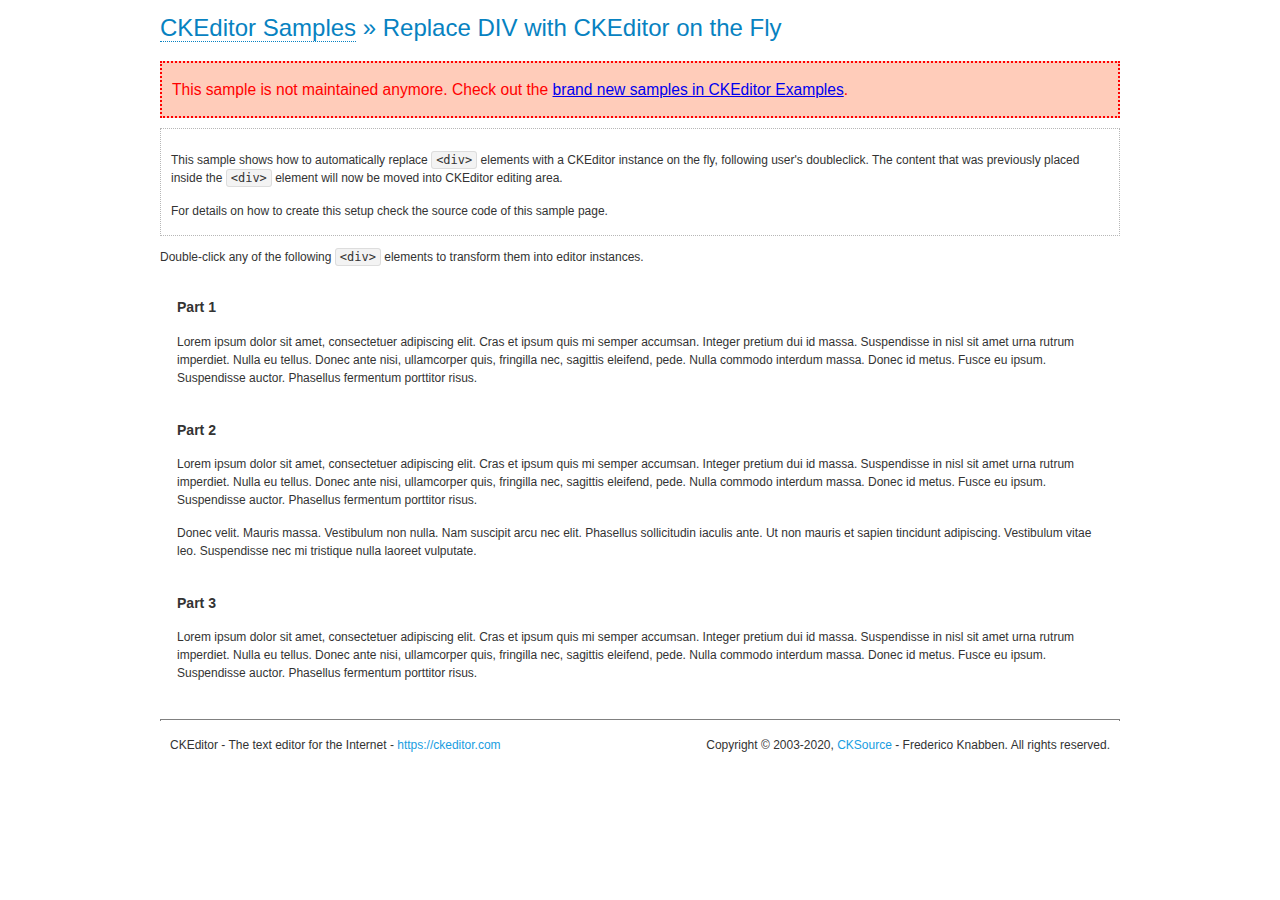
<file: resources/tools/ckeditor/samples/old/divreplace.html>
<!DOCTYPE html>
<!--
Copyright (c) 2003-2020, CKSource - Frederico Knabben. All rights reserved.
For licensing, see LICENSE.md or https://ckeditor.com/legal/ckeditor-oss-license
-->
<html lang="en">
<head>
	<meta charset="utf-8">
	<title>Replace DIV &mdash; CKEditor Sample</title>
	<script src="../../ckeditor.js"></script>
	<link href="sample.css" rel="stylesheet">
	<meta name="description" content="Try the latest sample of CKEditor 4 and learn more about customizing your WYSIWYG editor with endless possibilities.">
	<style>

		div.editable
		{
			border: solid 2px transparent;
			padding-left: 15px;
			padding-right: 15px;
		}

		div.editable:hover
		{
			border-color: black;
		}

	</style>
	<script>

		// Uncomment the following code to test the "Timeout Loading Method".
		// CKEDITOR.loadFullCoreTimeout = 5;

		window.onload = function() {
			// Listen to the double click event.
			if ( window.addEventListener )
				document.body.addEventListener( 'dblclick', onDoubleClick, false );
			else if ( window.attachEvent )
				document.body.attachEvent( 'ondblclick', onDoubleClick );

		};

		function onDoubleClick( ev ) {
			// Get the element which fired the event. This is not necessarily the
			// element to which the event has been attached.
			var element = ev.target || ev.srcElement;

			// Find out the div that holds this element.
			var name;

			do {
				element = element.parentNode;
			}
			while ( element && ( name = element.nodeName.toLowerCase() ) &&
				( name != 'div' || element.className.indexOf( 'editable' ) == -1 ) && name != 'body' );

			if ( name == 'div' && element.className.indexOf( 'editable' ) != -1 )
				replaceDiv( element );
		}

		var editor;

		function replaceDiv( div ) {
			if ( editor )
				editor.destroy();

			editor = CKEDITOR.replace( div );
		}

	</script>
</head>
<body>
	<h1 class="samples">
		<a href="index.html">CKEditor Samples</a> &raquo; Replace DIV with CKEditor on the Fly
	</h1>
	<div class="warning deprecated">
		This sample is not maintained anymore. Check out the <a href="https://ckeditor.com/docs/ckeditor4/latest/examples/index.html">brand new samples in CKEditor Examples</a>.
	</div>
	<div class="description">
		<p>
			This sample shows how to automatically replace <code>&lt;div&gt;</code> elements
			with a CKEditor instance on the fly, following user's doubleclick. The content
			that was previously placed inside the <code>&lt;div&gt;</code> element will now
			be moved into CKEditor editing area.
		</p>
		<p>
			For details on how to create this setup check the source code of this sample page.
		</p>
	</div>
	<p>
		Double-click any of the following <code>&lt;div&gt;</code> elements to transform them into
		editor instances.
	</p>
	<div class="editable">
		<h3>
			Part 1
		</h3>
		<p>
			Lorem ipsum dolor sit amet, consectetuer adipiscing elit. Cras et ipsum quis mi
			semper accumsan. Integer pretium dui id massa. Suspendisse in nisl sit amet urna
			rutrum imperdiet. Nulla eu tellus. Donec ante nisi, ullamcorper quis, fringilla
			nec, sagittis eleifend, pede. Nulla commodo interdum massa. Donec id metus. Fusce
			eu ipsum. Suspendisse auctor. Phasellus fermentum porttitor risus.
		</p>
	</div>
	<div class="editable">
		<h3>
			Part 2
		</h3>
		<p>
			Lorem ipsum dolor sit amet, consectetuer adipiscing elit. Cras et ipsum quis mi
			semper accumsan. Integer pretium dui id massa. Suspendisse in nisl sit amet urna
			rutrum imperdiet. Nulla eu tellus. Donec ante nisi, ullamcorper quis, fringilla
			nec, sagittis eleifend, pede. Nulla commodo interdum massa. Donec id metus. Fusce
			eu ipsum. Suspendisse auctor. Phasellus fermentum porttitor risus.
		</p>
		<p>
			Donec velit. Mauris massa. Vestibulum non nulla. Nam suscipit arcu nec elit. Phasellus
			sollicitudin iaculis ante. Ut non mauris et sapien tincidunt adipiscing. Vestibulum
			vitae leo. Suspendisse nec mi tristique nulla laoreet vulputate.
		</p>
	</div>
	<div class="editable">
		<h3>
			Part 3
		</h3>
		<p>
			Lorem ipsum dolor sit amet, consectetuer adipiscing elit. Cras et ipsum quis mi
			semper accumsan. Integer pretium dui id massa. Suspendisse in nisl sit amet urna
			rutrum imperdiet. Nulla eu tellus. Donec ante nisi, ullamcorper quis, fringilla
			nec, sagittis eleifend, pede. Nulla commodo interdum massa. Donec id metus. Fusce
			eu ipsum. Suspendisse auctor. Phasellus fermentum porttitor risus.
		</p>
	</div>
	<div id="footer">
		<hr>
		<p>
			CKEditor - The text editor for the Internet - <a class="samples" href="https://ckeditor.com/">https://ckeditor.com</a>
		</p>
		<p id="copy">
			Copyright &copy; 2003-2020, <a class="samples" href="https://cksource.com/">CKSource</a> - Frederico
			Knabben. All rights reserved.
		</p>
	</div>
</body>
</html>
</file>
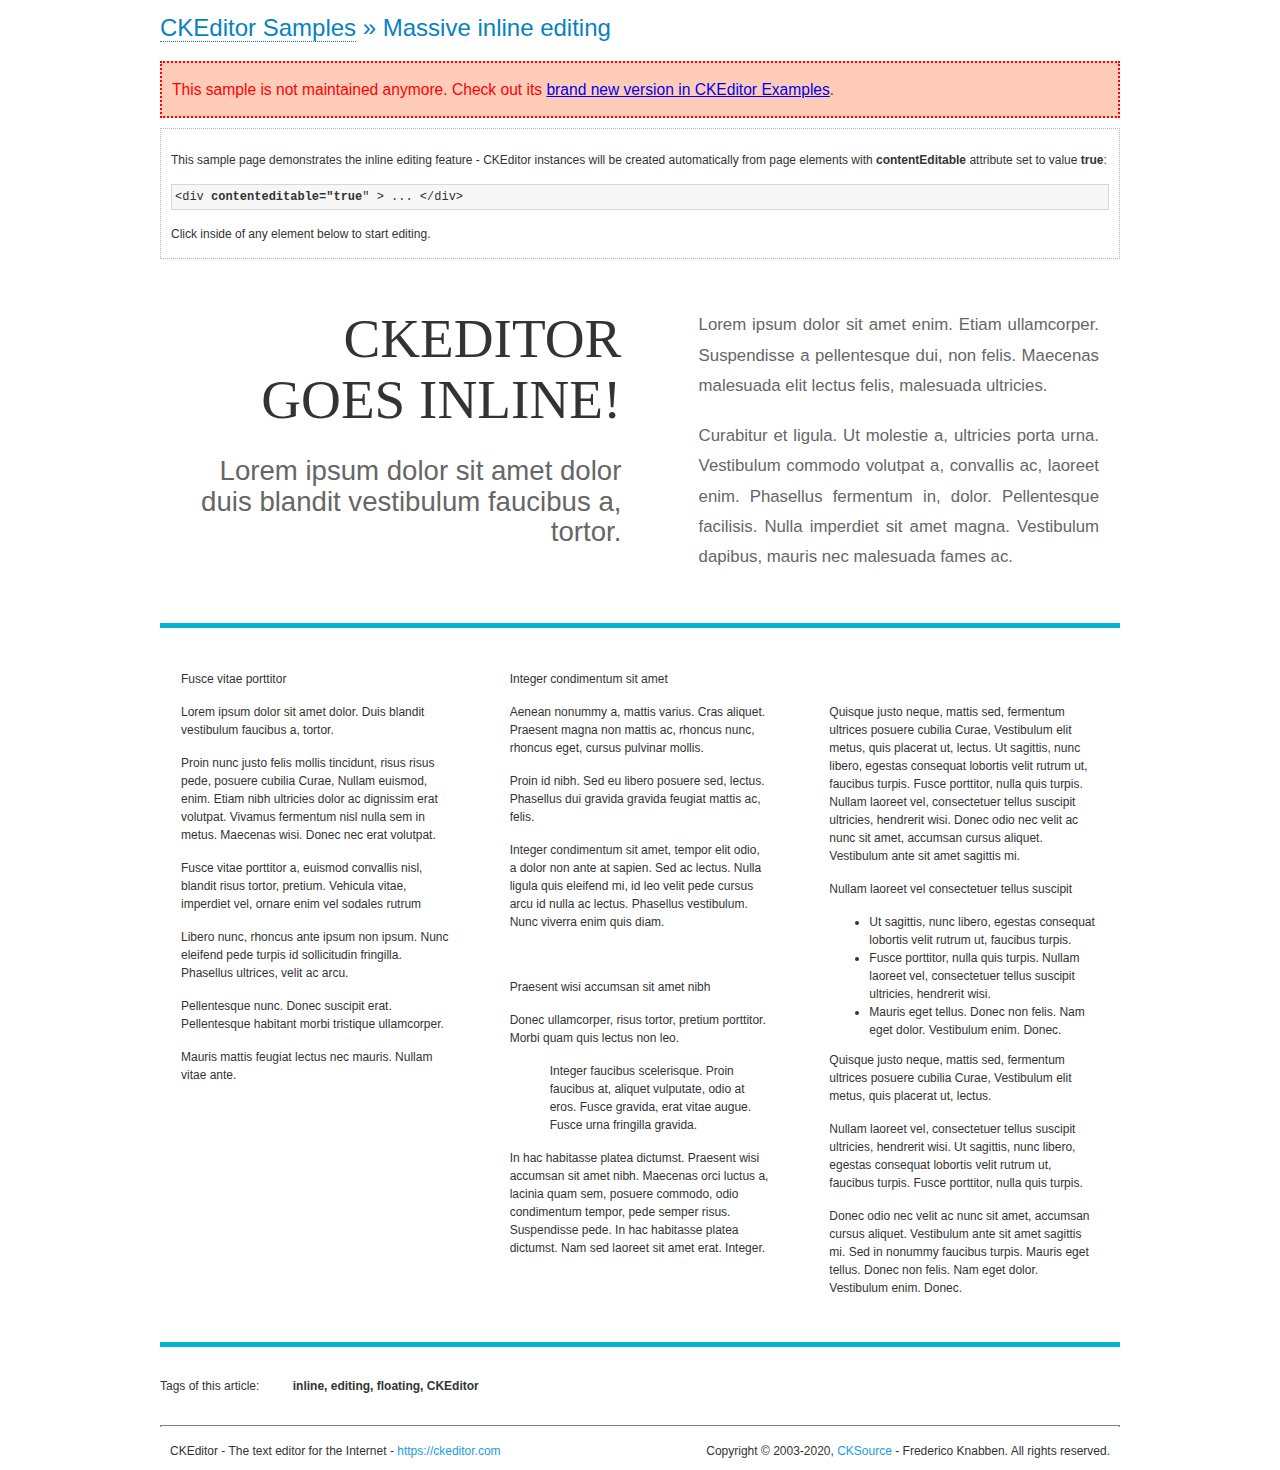
<file: resources/tools/ckeditor/samples/old/inlineall.html>
<!DOCTYPE html>
<!--
Copyright (c) 2003-2020, CKSource - Frederico Knabben. All rights reserved.
For licensing, see LICENSE.md or https://ckeditor.com/legal/ckeditor-oss-license
-->
<html lang="en">
<head>
	<meta charset="utf-8">
	<title>Massive inline editing &mdash; CKEditor Sample</title>
	<meta name="description" content="Try the latest sample of CKEditor 4 and learn more about customizing your WYSIWYG editor with endless possibilities.">
	<script src="../../ckeditor.js"></script>
	<script>

		// This code is generally not necessary, but it is here to demonstrate
		// how to customize specific editor instances on the fly. This fits well
		// this demo because we have editable elements (like headers) that
		// require less features.

		// The "instanceCreated" event is fired for every editor instance created.
		CKEDITOR.on( 'instanceCreated', function( event ) {
			var editor = event.editor,
				element = editor.element;

			// Customize editors for headers and tag list.
			// These editors don't need features like smileys, templates, iframes etc.
			if ( element.is( 'h1', 'h2', 'h3' ) || element.getAttribute( 'id' ) == 'taglist' ) {
				// Customize the editor configurations on "configLoaded" event,
				// which is fired after the configuration file loading and
				// execution. This makes it possible to change the
				// configurations before the editor initialization takes place.
				editor.on( 'configLoaded', function() {

					// Remove unnecessary plugins to make the editor simpler.
					editor.config.removePlugins = 'colorbutton,find,flash,font,' +
						'forms,iframe,image,newpage,removeformat,' +
						'smiley,specialchar,stylescombo,templates';

					// Rearrange the layout of the toolbar.
					editor.config.toolbarGroups = [
						{ name: 'editing',		groups: [ 'basicstyles', 'links' ] },
						{ name: 'undo' },
						{ name: 'clipboard',	groups: [ 'selection', 'clipboard' ] },
						{ name: 'about' }
					];
				});
			}
		});

	</script>
	<link href="sample.css" rel="stylesheet">
	<style>

		/* The following styles are just to make the page look nice. */

		/* Workaround to show Arial Black in Firefox. */
		@font-face
		{
			font-family: 'arial-black';
			src: local('Arial Black');
		}

		*[contenteditable="true"]
		{
			padding: 10px;
		}

		#container
		{
			width: 960px;
			margin: 30px auto 0;
		}

		#header
		{
			overflow: hidden;
			padding: 0 0 30px;
			border-bottom: 5px solid #05B2D2;
			position: relative;
		}

		#headerLeft,
		#headerRight
		{
			width: 49%;
			overflow: hidden;
		}

		#headerLeft
		{
			float: left;
			padding: 10px 1px 1px;
		}

		#headerLeft h2,
		#headerLeft h3
		{
			text-align: right;
			margin: 0;
			overflow: hidden;
			font-weight: normal;
		}

		#headerLeft h2
		{
			font-family: "Arial Black",arial-black;
			font-size: 4.6em;
			line-height: 1.1;
			text-transform: uppercase;
		}

		#headerLeft h3
		{
			font-size: 2.3em;
			line-height: 1.1;
			margin: .2em 0 0;
			color: #666;
		}

		#headerRight
		{
			float: right;
			padding: 1px;
		}

		#headerRight p
		{
			line-height: 1.8;
			text-align: justify;
			margin: 0;
		}

		#headerRight p + p
		{
			margin-top: 20px;
		}

		#headerRight > div
		{
			padding: 20px;
			margin: 0 0 0 30px;
			font-size: 1.4em;
			color: #666;
		}

		#columns
		{
			color: #333;
			overflow: hidden;
			padding: 20px 0;
		}

		#columns > div
		{
			float: left;
			width: 33.3%;
		}

		#columns #column1 > div
		{
			margin-left: 1px;
		}

		#columns #column3 > div
		{
			margin-right: 1px;
		}

		#columns > div > div
		{
			margin: 0px 10px;
			padding: 10px 20px;
		}

		#columns blockquote
		{
			margin-left: 15px;
		}

		#tagLine
		{
			border-top: 5px solid #05B2D2;
			padding-top: 20px;
		}

		#taglist {
			display: inline-block;
			margin-left: 20px;
			font-weight: bold;
			margin: 0 0 0 20px;
		}

	</style>
</head>
<body>
<div>
	<h1 class="samples"><a href="index.html">CKEditor Samples</a> &raquo; Massive inline editing</h1>
	<div class="warning deprecated">
		This sample is not maintained anymore. Check out its <a href="https://ckeditor.com/docs/ckeditor4/latest/examples/inline.html">brand new version in CKEditor Examples</a>.
	</div>
	<div class="description">
		<p>This sample page demonstrates the inline editing feature - CKEditor instances will be created automatically from page elements with <strong>contentEditable</strong> attribute set to value <strong>true</strong>:</p>
		<pre class="samples">&lt;div <strong>contenteditable="true</strong>" &gt; ... &lt;/div&gt;</pre>
		<p>Click inside of any element below to start editing.</p>
	</div>
</div>
<div id="container">
	<div id="header">
		<div id="headerLeft">
			<h2 id="sampleTitle" contenteditable="true">
				CKEditor<br> Goes Inline!
			</h2>
			<h3 contenteditable="true">
				Lorem ipsum dolor sit amet dolor duis blandit vestibulum faucibus a, tortor.
			</h3>
		</div>
		<div id="headerRight">
			<div contenteditable="true">
				<p>
					Lorem ipsum dolor sit amet enim. Etiam ullamcorper. Suspendisse a pellentesque dui, non felis. Maecenas malesuada elit lectus felis, malesuada ultricies.
				</p>
				<p>
					Curabitur et ligula. Ut molestie a, ultricies porta urna. Vestibulum commodo volutpat a, convallis ac, laoreet enim. Phasellus fermentum in, dolor. Pellentesque facilisis. Nulla imperdiet sit amet magna. Vestibulum dapibus, mauris nec malesuada fames ac.
				</p>
			</div>
		</div>
	</div>
	<div id="columns">
		<div id="column1">
			<div contenteditable="true">
				<h3>
					Fusce vitae porttitor
				</h3>
				<p>
					<strong>
						Lorem ipsum dolor sit amet dolor. Duis blandit vestibulum faucibus a, tortor.
					</strong>
				</p>
				<p>
					Proin nunc justo felis mollis tincidunt, risus risus pede, posuere cubilia Curae, Nullam euismod, enim. Etiam nibh ultricies dolor ac dignissim erat volutpat. Vivamus fermentum <a href="https://ckeditor.com/">nisl nulla sem in</a> metus. Maecenas wisi. Donec nec erat volutpat.
				</p>
				<blockquote>
					<p>
						Fusce vitae porttitor a, euismod convallis nisl, blandit risus tortor, pretium.
						Vehicula vitae, imperdiet vel, ornare enim vel sodales rutrum
					</p>
				</blockquote>
				<blockquote>
					<p>
						Libero nunc, rhoncus ante ipsum non ipsum. Nunc eleifend pede turpis id sollicitudin fringilla. Phasellus ultrices, velit ac arcu.
					</p>
				</blockquote>
				<p>Pellentesque nunc. Donec suscipit erat. Pellentesque habitant morbi tristique ullamcorper.</p>
				<p><s>Mauris mattis feugiat lectus nec mauris. Nullam vitae ante.</s></p>
			</div>
		</div>
		<div id="column2">
			<div contenteditable="true">
				<h3>
					Integer condimentum sit amet
				</h3>
				<p>
					<strong>Aenean nonummy a, mattis varius. Cras aliquet.</strong>
					Praesent <a href="https://ckeditor.com/">magna non mattis ac, rhoncus nunc</a>, rhoncus eget, cursus pulvinar mollis.</p>
				<p>Proin id nibh. Sed eu libero posuere sed, lectus. Phasellus dui gravida gravida feugiat mattis ac, felis.</p>
				<p>Integer condimentum sit amet, tempor elit odio, a dolor non ante at sapien. Sed ac lectus. Nulla ligula quis eleifend mi, id leo velit pede cursus arcu id nulla ac lectus. Phasellus vestibulum. Nunc viverra enim quis diam.</p>
			</div>
			<div contenteditable="true">
				<h3>
					Praesent wisi accumsan sit amet nibh
				</h3>
				<p>Donec ullamcorper, risus tortor, pretium porttitor. Morbi quam quis lectus non leo.</p>
				<p style="margin-left: 40px; ">Integer faucibus scelerisque. Proin faucibus at, aliquet vulputate, odio at eros. Fusce <a href="https://ckeditor.com/">gravida, erat vitae augue</a>. Fusce urna fringilla gravida.</p>
				<p>In hac habitasse platea dictumst. Praesent wisi accumsan sit amet nibh. Maecenas orci luctus a, lacinia quam sem, posuere commodo, odio condimentum tempor, pede semper risus. Suspendisse pede. In hac habitasse platea dictumst. Nam sed laoreet sit amet erat. Integer.</p>
			</div>
		</div>
		<div id="column3">
			<div contenteditable="true">
				<p>
					<img src="assets/inlineall/logo.png" alt="CKEditor logo" style="float:left">
				</p>
				<p>Quisque justo neque, mattis sed, fermentum ultrices <strong>posuere cubilia Curae</strong>, Vestibulum elit metus, quis placerat ut, lectus. Ut sagittis, nunc libero, egestas consequat lobortis velit rutrum ut, faucibus turpis. Fusce porttitor, nulla quis turpis. Nullam laoreet vel, consectetuer tellus suscipit ultricies, hendrerit wisi. Donec odio nec velit ac nunc sit amet, accumsan cursus aliquet. Vestibulum ante sit amet sagittis mi.</p>
				<h3>
					Nullam laoreet vel consectetuer tellus suscipit
				</h3>
				<ul>
					<li>Ut sagittis, nunc libero, egestas consequat lobortis velit rutrum ut, faucibus turpis.</li>
					<li>Fusce porttitor, nulla quis turpis. Nullam laoreet vel, consectetuer tellus suscipit ultricies, hendrerit wisi.</li>
					<li>Mauris eget tellus. Donec non felis. Nam eget dolor. Vestibulum enim. Donec.</li>
				</ul>
				<p>Quisque justo neque, mattis sed, <a href="https://ckeditor.com/">fermentum ultrices posuere cubilia</a> Curae, Vestibulum elit metus, quis placerat ut, lectus.</p>
				<p>Nullam laoreet vel, consectetuer tellus suscipit ultricies, hendrerit wisi. Ut sagittis, nunc libero, egestas consequat lobortis velit rutrum ut, faucibus turpis. Fusce porttitor, nulla quis turpis.</p>
				<p>Donec odio nec velit ac nunc sit amet, accumsan cursus aliquet. Vestibulum ante sit amet sagittis mi. Sed in nonummy faucibus turpis. Mauris eget tellus. Donec non felis. Nam eget dolor. Vestibulum enim. Donec.</p>
			</div>
		</div>
	</div>
	<div id="tagLine">
		Tags of this article:
		<p id="taglist" contenteditable="true">
			inline, editing, floating, CKEditor
		</p>
	</div>
</div>
<div id="footer">
	<hr>
	<p>
		CKEditor - The text editor for the Internet - <a class="samples" href="https://ckeditor.com/">
			https://ckeditor.com</a>
	</p>
	<p id="copy">
		Copyright &copy; 2003-2020, <a class="samples" href="https://cksource.com/">CKSource</a>
		- Frederico Knabben. All rights reserved.
	</p>
</div>
</body>
</html>
</file>
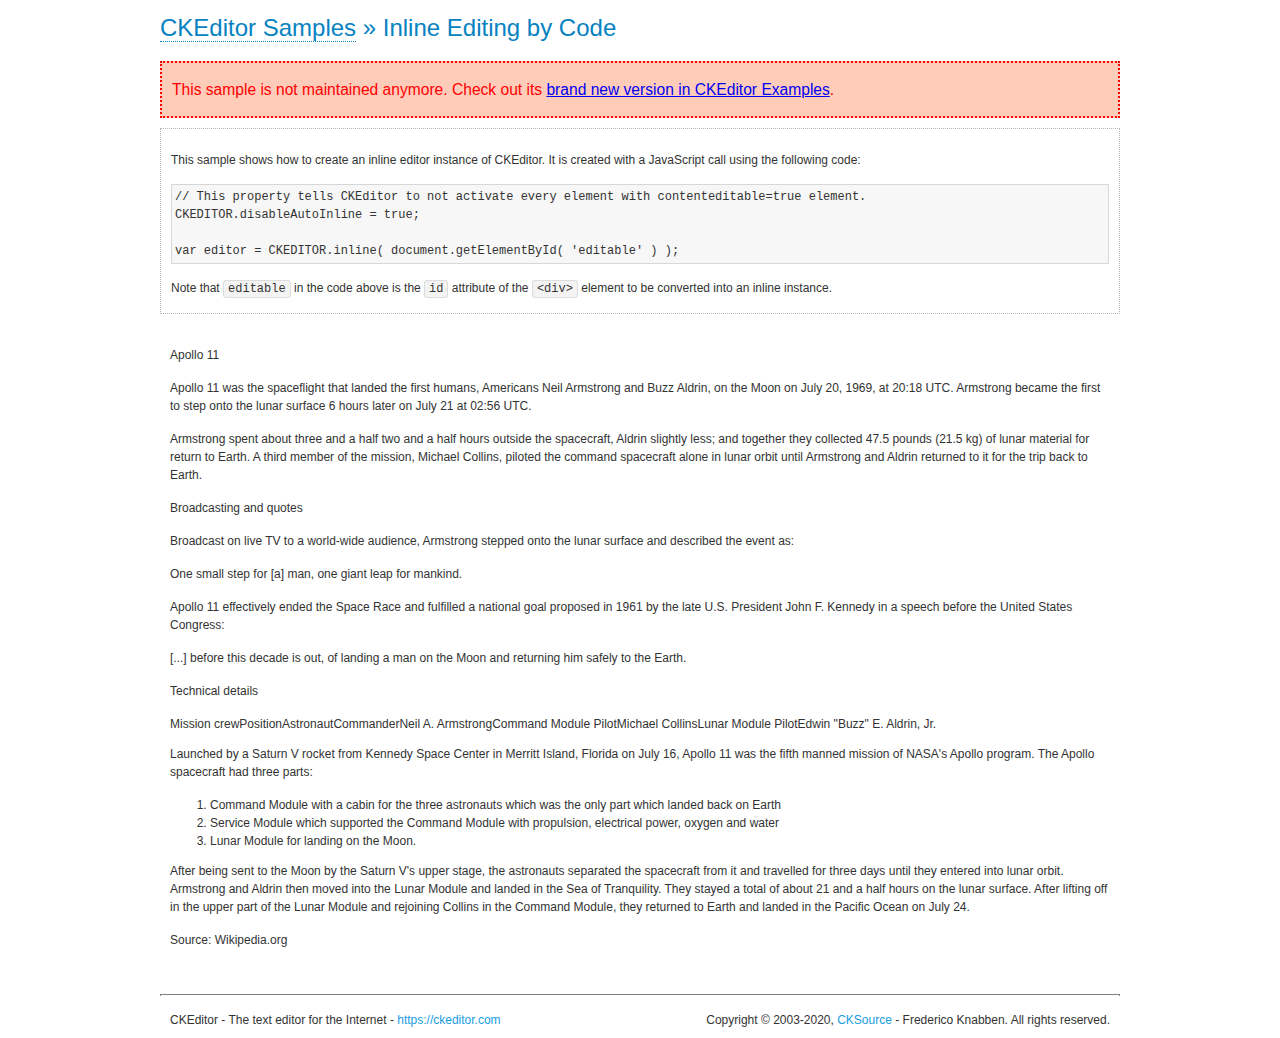
<file: resources/tools/ckeditor/samples/old/inlinebycode.html>
<!DOCTYPE html>
<!--
Copyright (c) 2003-2020, CKSource - Frederico Knabben. All rights reserved.
For licensing, see LICENSE.md or https://ckeditor.com/legal/ckeditor-oss-license
-->
<html lang="en">
<head>
	<meta charset="utf-8">
	<title>Inline Editing by Code &mdash; CKEditor Sample</title>
	<script src="../../ckeditor.js"></script>
	<link href="sample.css" rel="stylesheet">
	<meta name="description" content="Try the latest sample of CKEditor 4 and learn more about customizing your WYSIWYG editor with endless possibilities.">
	<style>

		#editable
		{
			padding: 10px;
			float: left;
		}

	</style>
</head>
<body>
	<h1 class="samples">
		<a href="index.html">CKEditor Samples</a> &raquo; Inline Editing by Code
	</h1>
	<div class="warning deprecated">
		This sample is not maintained anymore. Check out its <a href="https://ckeditor.com/docs/ckeditor4/latest/examples/inline.html">brand new version in CKEditor Examples</a>.
	</div>
	<div class="description">
		<p>
			This sample shows how to create an inline editor instance of CKEditor. It is created
			with a JavaScript call using the following code:
		</p>
<pre class="samples">
// This property tells CKEditor to not activate every element with contenteditable=true element.
CKEDITOR.disableAutoInline = true;

var editor = CKEDITOR.inline( document.getElementById( 'editable' ) );
</pre>
		<p>
			Note that <code>editable</code> in the code above is the <code>id</code>
			attribute of the <code>&lt;div&gt;</code> element to be converted into an inline instance.
		</p>
	</div>
	<div id="editable" contenteditable="true">
		<h1><img alt="Saturn V carrying Apollo 11" class="right" src="assets/sample.jpg" /> Apollo 11</h1>

		<p><b>Apollo 11</b> was the spaceflight that landed the first humans, Americans <a href="http://en.wikipedia.org/wiki/Neil_Armstrong" title="Neil Armstrong">Neil Armstrong</a> and <a href="http://en.wikipedia.org/wiki/Buzz_Aldrin" title="Buzz Aldrin">Buzz Aldrin</a>, on the Moon on July 20, 1969, at 20:18 UTC. Armstrong became the first to step onto the lunar surface 6 hours later on July 21 at 02:56 UTC.</p>

		<p>Armstrong spent about <s>three and a half</s> two and a half hours outside the spacecraft, Aldrin slightly less; and together they collected 47.5 pounds (21.5&nbsp;kg) of lunar material for return to Earth. A third member of the mission, <a href="http://en.wikipedia.org/wiki/Michael_Collins_(astronaut)" title="Michael Collins (astronaut)">Michael Collins</a>, piloted the <a href="http://en.wikipedia.org/wiki/Apollo_Command/Service_Module" title="Apollo Command/Service Module">command</a> spacecraft alone in lunar orbit until Armstrong and Aldrin returned to it for the trip back to Earth.</p>

		<h2>Broadcasting and <em>quotes</em> <a id="quotes" name="quotes"></a></h2>

		<p>Broadcast on live TV to a world-wide audience, Armstrong stepped onto the lunar surface and described the event as:</p>

		<blockquote>
			<p>One small step for [a] man, one giant leap for mankind.</p>
		</blockquote>

		<p>Apollo 11 effectively ended the <a href="http://en.wikipedia.org/wiki/Space_Race" title="Space Race">Space Race</a> and fulfilled a national goal proposed in 1961 by the late U.S. President <a href="http://en.wikipedia.org/wiki/John_F._Kennedy" title="John F. Kennedy">John F. Kennedy</a> in a speech before the United States Congress:</p>

		<blockquote>
			<p>[...] before this decade is out, of landing a man on the Moon and returning him safely to the Earth.</p>
		</blockquote>

		<h2>Technical details <a id="tech-details" name="tech-details"></a></h2>

		<table align="right" border="1" bordercolor="#ccc" cellpadding="5" cellspacing="0" style="border-collapse:collapse;margin:10px 0 10px 15px;">
			<caption><strong>Mission crew</strong></caption>
			<thead>
			<tr>
				<th scope="col">Position</th>
				<th scope="col">Astronaut</th>
			</tr>
			</thead>
			<tbody>
			<tr>
				<td>Commander</td>
				<td>Neil A. Armstrong</td>
			</tr>
			<tr>
				<td>Command Module Pilot</td>
				<td>Michael Collins</td>
			</tr>
			<tr>
				<td>Lunar Module Pilot</td>
				<td>Edwin &quot;Buzz&quot; E. Aldrin, Jr.</td>
			</tr>
			</tbody>
		</table>

		<p>Launched by a <strong>Saturn V</strong> rocket from <a href="http://en.wikipedia.org/wiki/Kennedy_Space_Center" title="Kennedy Space Center">Kennedy Space Center</a> in Merritt Island, Florida on July 16, Apollo 11 was the fifth manned mission of <a href="http://en.wikipedia.org/wiki/NASA" title="NASA">NASA</a>&#39;s Apollo program. The Apollo spacecraft had three parts:</p>

		<ol>
			<li><strong>Command Module</strong> with a cabin for the three astronauts which was the only part which landed back on Earth</li>
			<li><strong>Service Module</strong> which supported the Command Module with propulsion, electrical power, oxygen and water</li>
			<li><strong>Lunar Module</strong> for landing on the Moon.</li>
		</ol>

		<p>After being sent to the Moon by the Saturn V&#39;s upper stage, the astronauts separated the spacecraft from it and travelled for three days until they entered into lunar orbit. Armstrong and Aldrin then moved into the Lunar Module and landed in the <a href="http://en.wikipedia.org/wiki/Mare_Tranquillitatis" title="Mare Tranquillitatis">Sea of Tranquility</a>. They stayed a total of about 21 and a half hours on the lunar surface. After lifting off in the upper part of the Lunar Module and rejoining Collins in the Command Module, they returned to Earth and landed in the <a href="http://en.wikipedia.org/wiki/Pacific_Ocean" title="Pacific Ocean">Pacific Ocean</a> on July 24.</p>

		<hr />
		<p style="text-align: right;"><small>Source: <a href="http://en.wikipedia.org/wiki/Apollo_11">Wikipedia.org</a></small></p>
	</div>

	<script>
		// We need to turn off the automatic editor creation first.
		CKEDITOR.disableAutoInline = true;

		var editor = CKEDITOR.inline( 'editable' );
	</script>
	<div id="footer">
		<hr>
		<p contenteditable="true">
			CKEditor - The text editor for the Internet - <a class="samples" href="https://ckeditor.com/">
				https://ckeditor.com</a>
		</p>
		<p id="copy">
			Copyright &copy; 2003-2020, <a class="samples" href="https://cksource.com/">CKSource</a>
			- Frederico Knabben. All rights reserved.
		</p>
	</div>
</body>
</html>
</file>
<file: resources/tools/ckeditor/samples/css/samples.css>
/**
 * @license Copyright (c) 2003-2020, CKSource - Frederico Knabben. All rights reserved.
 * For licensing, see LICENSE.md or https://ckeditor.com/legal/ckeditor-oss-license
 */
@media (max-width: 900px) {
  .global-is-mobile-hidden {
    display: none !important;
  }
}
article,
aside,
details,
figcaption,
figure,
footer,
header,
hgroup,
main,
menu,
nav,
section {
  display: block;
}
body,
html {
  margin: 0;
  padding: 0;
  font: 16px / 1.8 Arial, 'Helvetica Neue', Helvetica, sans-serif;
  font-weight: 300;
  color: #575757;
}
.grid-width-10 {
  width: 10%;
}
.grid-width-20 {
  width: 20%;
}
.grid-width-30 {
  width: 30%;
}
.grid-width-40 {
  width: 40%;
}
.grid-width-50 {
  width: 50%;
}
.grid-width-60 {
  width: 60%;
}
.grid-width-70 {
  width: 70%;
}
.grid-width-80 {
  width: 80%;
}
.grid-width-90 {
  width: 90%;
}
.grid-width-100 {
  width: 100%;
}
@media (max-width: 900px) {
  .grid-width-10,
  .grid-width-20,
  .grid-width-30,
  .grid-width-40,
  .grid-width-50,
  .grid-width-60,
  .grid-width-70,
  .grid-width-80,
  .grid-width-90,
  .grid-width-100 {
    width: 100%;
  }
}
*[class*="grid-width"] {
  -webkit-box-sizing: border-box;
  -moz-box-sizing: border-box;
  box-sizing: border-box;
  padding-left: 4%;
  padding-right: 4%;
  float: left;
}
*[class*="grid-width"]:after,
.grid-container:after,
*[class*="grid-width"]:before,
.grid-container:before {
  content: '';
  display: block;
  overflow: hidden;
  visibility: hidden;
  font-size: 0;
  line-height: 0;
  width: 0;
  height: 0;
}
*[class*="grid-width"]:after,
.grid-container:after {
  clear: both;
}
.grid-container {
  -webkit-box-sizing: border-box;
  -moz-box-sizing: border-box;
  box-sizing: border-box;
  margin-left: auto;
  margin-right: auto;
}
.grid-container-nested *[class*="grid-width"]:first-child {
  padding-left: 0;
}
.grid-container-nested *[class*="grid-width"]:last-child {
  padding-right: 0;
}
@media (max-width: 900px) {
  .grid-container-nested *[class*="grid-width"]:first-child {
    padding-left: 4%;
  }
  .grid-container-nested *[class*="grid-width"]:last-child {
    padding-right: 4%;
  }
}
.header-a {
  min-height: 140px;
  overflow: hidden;
}
.header-a .header-a-logo {
  margin: 40px 0 0;
}
@media (max-width: 900px) {
  .header-a .header-a-logo {
    text-align: center;
  }
}
.header-a .header-a-logo img {
  border: transparent;
}
.navigation-a {
  height: 30px;
  background: #3D3D3D;
  position: absolute;
  left: 0;
  right: 0;
  top: 0;
  padding: 0;
  overflow: hidden;
}
@media (max-width: 900px) {
  .navigation-a {
    text-align: center;
  }
}
.navigation-a ul {
  list-style: none;
  margin: 0;
  overflow: hidden;
}
.navigation-a ul li,
.navigation-a ul li a {
  display: inline-block;
}
@media (max-width: 900px) {
  .navigation-a ul {
    width: auto;
    text-overflow: ellipsis;
    white-space: nowrap;
    display: inline-block;
    float: none;
  }
  .navigation-a ul:before,
  .navigation-a ul:after {
    display: none;
  }
}
.navigation-a ul.navigation-a-left {
  text-align: left;
}
@media (max-width: 900px) {
  .navigation-a ul.navigation-a-left {
    padding-right: 0;
  }
}
.navigation-a ul.navigation-a-right {
  text-align: right;
}
@media (max-width: 900px) {
  .navigation-a ul.navigation-a-right {
    padding-left: 23px;
  }
}
.navigation-a ul li + li {
  margin-left: 23px;
}
.navigation-a ul li a {
  font-size: 10px;
  font-size: 0.625rem;
  line-height: 18px;
  line-height: 1.13rem;
  line-height: 30px;
  float: left;
  color: #ddd;
  font-weight: bold;
  text-decoration: none;
  text-transform: uppercase;
}
.navigation-a ul li a:hover {
  cursor: pointer;
  color: #fff;
}
.icon-navigation-a-github:before,
.icon-navigation-a-github:after {
  background-image: url("[data-uri]");
}
.navigation-b {
  text-align: right;
  margin: 52px 0 0;
  overflow: visible;
}
@media (max-width: 900px) {
  .navigation-b {
    text-align: center;
    margin-top: 20px;
    padding: 0;
  }
}
.navigation-b ul {
  padding: 0;
  list-style: none;
  margin: 0;
  overflow: visible;
}
.navigation-b ul li,
.navigation-b ul li a {
  display: inline-block;
}
@media (max-width: 900px) {
  .navigation-b ul {
    display: table;
    width: 100%;
    padding-bottom: 1.5em;
  }
}
@media (max-width: 900px) {
  .navigation-b ul li {
    display: table-row;
  }
}
.navigation-b ul li + li {
  margin-left: 20px;
}
@media (max-width: 900px) {
  .navigation-b ul li + li {
    margin-left: 0;
  }
}
.navigation-b ul li a {
  -webkit-box-sizing: border-box;
  -moz-box-sizing: border-box;
  box-sizing: border-box;
  text-transform: uppercase;
  text-decoration: none;
  outline: none;
}
@media (max-width: 900px) {
  .navigation-b ul li a {
    width: 100%;
    -webkit-border-radius: 0;
    -webkit-background-clip: padding-box;
    -moz-border-radius: 0;
    -moz-background-clip: padding;
    border-radius: 0;
    background-clip: padding-box;
  }
}
.footer-a {
  font-size: 13px;
  font-size: 0.8125rem;
  line-height: 23.4px;
  line-height: 1.46rem;
  padding-top: 2.25em;
  padding-bottom: 2.25em;
  overflow: hidden;
  color: #8a8a8a;
}
.footer-a a {
  color: #0287D0;
  text-decoration: none;
  border-bottom: 1px dotted #0287D0;
}
.footer-a a:hover {
  color: #0277b7;
}
.footer-a p {
  margin: 0;
  display: inline-block;
  text-align: center;
}
.content {
  font-size: 14px;
  font-size: 0.875rem;
  line-height: 25.2px;
  line-height: 1.57rem;
  overflow: hidden;
  padding-top: 1.5em;
  padding-bottom: 1.5em;
}
.content p {
  margin: 0.75em 0;
}
.content ul,
.content ol,
.content pre,
.content blockquote,
.content textarea:not([class^="cke"]),
.content .cke {
  margin: 1.875em 0;
}
.content code,
.content kbd {
  -webkit-border-radius: 3px;
  -webkit-background-clip: padding-box;
  -moz-border-radius: 3px;
  -moz-background-clip: padding;
  border-radius: 3px;
  background-clip: padding-box;
  padding: 3px 4px;
}
.content pre,
.content code,
.content kbd,
.content blockquote {
  background: #f5f5f5;
}
.content blockquote,
.content pre {
  background: none;
  border-left: 4px solid #0287D0;
  padding: 1.5em 2.25em;
}
.content p a,
.content ul a,
.content ol a,
.content blockquote a,
.content h1 a,
.content h2 a,
.content h3 a,
.content h4 a,
.content h5 a {
  color: #0287D0;
  text-decoration: none;
  border-bottom: 1px dotted #0287D0;
}
.content p a:hover,
.content ul a:hover,
.content ol a:hover,
.content blockquote a:hover,
.content h1 a:hover,
.content h2 a:hover,
.content h3 a:hover,
.content h4 a:hover,
.content h5 a:hover {
  color: #0277b7;
}
.content h1,
.content h2,
.content h3,
.content h4,
.content h5 {
  color: #000;
  font-weight: 100;
}
.content h1 code,
.content h2 code,
.content h3 code,
.content h4 code,
.content h5 code,
.content h1 kbd,
.content h2 kbd,
.content h3 kbd,
.content h4 kbd,
.content h5 kbd {
  font-size: inherit;
}
.content h1 a.content-heading-anchor,
.content h2 a.content-heading-anchor,
.content h3 a.content-heading-anchor,
.content h4 a.content-heading-anchor,
.content h5 a.content-heading-anchor {
  font-weight: 100;
  vertical-align: middle;
  opacity: 0;
  border: 0;
}
.content h1:hover a.content-heading-anchor,
.content h2:hover a.content-heading-anchor,
.content h3:hover a.content-heading-anchor,
.content h4:hover a.content-heading-anchor,
.content h5:hover a.content-heading-anchor {
  opacity: 1;
}
.content h1:target a,
.content h2:target a,
.content h3:target a,
.content h4:target a,
.content h5:target a {
  -webkit-animation: targetLinkOpacity 0.5s linear alternate;
  -moz-animation: targetLinkOpacity 0.5s linear alternate;
  -o-animation: targetLinkOpacity 0.5s linear alternate;
  animation: targetLinkOpacity 0.5s linear alternate;
  opacity: 1;
}
.content input,
.content select,
.content textarea:not([class^="cke"]) {
  -webkit-border-radius: 3px;
  -webkit-background-clip: padding-box;
  -moz-border-radius: 3px;
  -moz-background-clip: padding;
  border-radius: 3px;
  background-clip: padding-box;
  -webkit-box-shadow: inset 0 1px 1px rgba(0, 0, 0, 0.08);
  -moz-box-shadow: inset 0 1px 1px rgba(0, 0, 0, 0.08);
  box-shadow: inset 0 1px 1px rgba(0, 0, 0, 0.08);
  font: inherit;
  color: inherit;
  border: 1px solid #D9D9D9;
  padding: .2em .5em;
}
.content input:focus,
.content select:focus,
.content textarea:not([class^="cke"]):focus {
  border-color: #66afe9;
  outline: 0;
  -webkit-box-shadow: inset 0 1px 1px rgba(0, 0, 0, 0.08), 0 0 8px #93c6ef;
  -moz-box-shadow: inset 0 1px 1px rgba(0, 0, 0, 0.08), 0 0 8px #93c6ef;
  box-shadow: inset 0 1px 1px rgba(0, 0, 0, 0.08), 0 0 8px #93c6ef;
}
.content abbr {
  border-bottom: 1px dotted #666;
  cursor: pointer;
}
.content blockquote {
  font-style: italic;
  font-family: Georgia, Times, "Times New Roman", serif;
  font-size: 16px;
  font-size: 1rem;
  line-height: 28.8px;
  line-height: 1.8rem;
}
.content em {
  font-style: italic;
}
.content h1 {
  font-size: 36px;
  font-size: 2.25rem;
  line-height: 64.8px;
  line-height: 4.05rem;
  margin: 1.125em 0 0;
}
.content h2 {
  font-size: 27.2px;
  font-size: 1.7rem;
  line-height: 48.96px;
  line-height: 3.06rem;
  margin: 0.9em 0 0;
}
.content h3 {
  font-size: 24px;
  font-size: 1.5rem;
  line-height: 43.2px;
  line-height: 2.7rem;
  font-weight: 500;
  margin: 0.75em 0 0;
}
.content h4 {
  font-size: 19.2px;
  font-size: 1.2rem;
  line-height: 34.56px;
  line-height: 2.16rem;
  font-weight: 500;
  margin: 0.75em 0 0;
}
.content h5 {
  font-size: 17.6px;
  font-size: 1.1rem;
  line-height: 31.68px;
  line-height: 1.98rem;
  font-weight: 500;
  margin: 0.75em 0 0;
}
.content hr {
  border: 0;
  border-top: 4px solid #D9D9D9;
  margin: 1.5em 0;
}
.content input[type="text"] {
  height: 1.8em;
  line-height: 1.8em;
}
.content input[type="button"] {
  -webkit-appearance: button;
  -moz-appearance: button;
  appearance: button;
}
.content kbd {
  font-size: 12px;
  font-size: 0.75rem;
  line-height: 21.6px;
  line-height: 1.35rem;
  font-family: Arial, 'Helvetica Neue', Helvetica, sans-serif;
  padding: 2px 6px;
  -webkit-box-shadow: 0 0 4px #fff inset, 0 2px 0 #D9D9D9;
  -moz-box-shadow: 0 0 4px #fff inset, 0 2px 0 #D9D9D9;
  box-shadow: 0 0 4px #fff inset, 0 2px 0 #D9D9D9;
}
.content p img {
  vertical-align: middle;
}
.content p pre {
  padding: 1.5em;
}
.content pre {
  padding: 0;
  border: 0;
  tab-size: 4;
  -o-tab-size: 4;
  -moz-tab-size: 4;
}
.content pre,
.content code {
  font-size: 11.89px;
  font-size: 0.743rem;
  line-height: 21.4px;
  line-height: 1.34rem;
  font-family: Consolas, Menlo, Monaco, Lucida Console, Liberation Mono, DejaVu Sans Mono, Bitstream Vera Sans Mono, Courier New, monospace, serif;
}
.content pre a,
.content code a {
  border: 0;
}
.content pre code {
  padding: 0.75em;
  display: block;
}
.content strong {
  color: #000;
}
.content ul ul,
.content ol ul,
.content ul ol,
.content ol ol {
  margin: 0.75em 0;
}
.content ul li,
.content ol li {
  font-size: 14px;
  font-size: 0.875rem;
  line-height: 30.24px;
  line-height: 1.89rem;
}
.content textarea:not([class^="cke"]) {
  width: 100%;
}
.content div.todo {
  border: 2px dotted #444;
  padding: 10px;
  margin: 60px 0 10px 0;
  /* Remove me some day */
}
.content div.todo:before {
  content: "TODO";
  font-weight: bold;
}
body a.button-a,
body button.button-a,
body input.button-a {
  -webkit-border-radius: 3px;
  -webkit-background-clip: padding-box;
  -moz-border-radius: 3px;
  -moz-background-clip: padding;
  border-radius: 3px;
  background-clip: padding-box;
  font-size: 14px;
  font-size: 0.875rem;
  line-height: 25.2px;
  line-height: 1.57rem;
  height: 36px;
  line-height: 36px;
  padding: 0 1.1em;
  font-weight: 700;
  color: #3e3e3e;
  white-space: nowrap;
  text-decoration: none;
  display: inline-block;
  cursor: pointer;
  border: 0;
  vertical-align: middle;
  margin: 1px 0;
  background: transparent;
}
body a.button-a.icon-pos-left,
body button.button-a.icon-pos-left,
body input.button-a.icon-pos-left {
  padding-left: .8em;
}
body a.button-a.icon-pos-right,
body button.button-a.icon-pos-right,
body input.button-a.icon-pos-right {
  padding-right: .8em;
}
body a.button-a.button-a-no-text,
body button.button-a.button-a-no-text,
body input.button-a.button-a-no-text {
  -webkit-border-radius: 100px;
  -webkit-background-clip: padding-box;
  -moz-border-radius: 100px;
  -moz-background-clip: padding;
  border-radius: 100px;
  background-clip: padding-box;
  width: 36px;
  padding: 0;
  text-indent: -999px;
  overflow: hidden;
  position: relative;
  text-align: center;
}
body a.button-a.button-a-no-text:before,
body button.button-a.button-a-no-text:before,
body input.button-a.button-a-no-text:before {
  position: absolute;
  left: 50%;
  top: 50%;
  margin: -9px 0 0 -9px;
}
@media (max-width: 900px) {
  body a.button-a.button-a-mobile-collapsed,
  body button.button-a.button-a-mobile-collapsed,
  body input.button-a.button-a-mobile-collapsed {
    -webkit-border-radius: 100px;
    -webkit-background-clip: padding-box;
    -moz-border-radius: 100px;
    -moz-background-clip: padding;
    border-radius: 100px;
    background-clip: padding-box;
    width: 36px;
    padding: 0;
    text-indent: -999px;
    overflow: hidden;
    position: relative;
    text-align: center;
  }
  body a.button-a.button-a-mobile-collapsed:before,
  body button.button-a.button-a-mobile-collapsed:before,
  body input.button-a.button-a-mobile-collapsed:before {
    position: absolute;
    left: 50%;
    top: 50%;
    margin: -9px 0 0 -9px;
  }
  body a.button-a.button-a-mobile-collapsed:before,
  body button.button-a.button-a-mobile-collapsed:before,
  body input.button-a.button-a-mobile-collapsed:before {
    position: absolute;
    left: 50%;
    top: 50%;
    margin: -9px 0 0 -9px;
  }
}
body a.button-a:active,
body button.button-a:active,
body input.button-a:active,
body a.button-a:hover,
body button.button-a:hover,
body input.button-a:hover {
  color: #fff;
  background: #0277b7;
}
body a.button-a:focus,
body button.button-a:focus,
body input.button-a:focus {
  border-color: #66afe9;
  outline: 0;
  -webkit-box-shadow: inset 0 1px 1px rgba(0, 0, 0, 0.075), 0 0 8px #93c6ef;
  -moz-box-shadow: inset 0 1px 1px rgba(0, 0, 0, 0.075), 0 0 8px #93c6ef;
  box-shadow: inset 0 1px 1px rgba(0, 0, 0, 0.075), 0 0 8px #93c6ef;
}
body a.button-a-soft,
body button.button-a-soft,
body input.button-a-soft {
  background: #e7e7e7;
}
body a.button-a-soft:active,
body button.button-a-soft:active,
body input.button-a-soft:active,
body a.button-a-soft:hover,
body button.button-a-soft:hover,
body input.button-a-soft:hover {
  color: #3e3e3e;
  background: #cecece;
}
body a.button-a-background,
body button.button-a-background,
body input.button-a-background,
body a.navigation-b ul li a:hover,
body button.navigation-b ul li a:hover,
body input.navigation-b ul li a:hover {
  color: #fff;
  background: #0287D0;
}
body a.button-a-background:active,
body button.button-a-background:active,
body input.button-a-background:active,
body a.button-a-background:hover,
body button.button-a-background:hover,
body input.button-a-background:hover,
body a.navigation-b ul li a:hover:active,
body button.navigation-b ul li a:hover:active,
body input.navigation-b ul li a:hover:active,
body a.navigation-b ul li a:hover:hover,
body button.navigation-b ul li a:hover:hover,
body input.navigation-b ul li a:hover:hover {
  color: #fff;
  background: #0277b7;
}
.balloon-a {
  font-size: 12px;
  font-size: 0.75rem;
  line-height: 21.6px;
  line-height: 1.35rem;
  -webkit-border-radius: 3px;
  -webkit-background-clip: padding-box;
  -moz-border-radius: 3px;
  -moz-background-clip: padding;
  border-radius: 3px;
  background-clip: padding-box;
  border-bottom: 3px solid #d4d4d4;
  background: #ebebeb;
  display: inline-block;
  white-space: nowrap;
  padding: .4em 1.2em .2em;
  font-weight: 700;
  position: relative;
  z-index: 1000;
  text-transform: none;
  color: #575757;
}
.balloon-a:hover {
  color: #575757;
}
.balloon-a:before {
  content: '';
  width: 0;
  height: 0;
  border-style: solid;
  position: absolute;
}
.balloon-a-ne:before,
.balloon-a-nw:before {
  top: -13px;
  border-width: 0 9px 15.6px 9px;
  border-color: transparent transparent #ebebeb transparent;
}
.balloon-a-se:before,
.balloon-a-sw:before {
  bottom: -13px;
  border-width: 15.6px 9px 0 9px;
  border-color: #ebebeb transparent transparent transparent;
}
.balloon-a-nw:before,
.balloon-a-sw:before {
  left: 20px;
}
.balloon-a-ne:before,
.balloon-a-se:before {
  right: 20px;
}
.icon-pos-left:before,
.icon-pos-right:after {
  content: '';
  display: inline-block;
  width: 18px;
  height: 18px;
  vertical-align: middle;
  background-repeat: no-repeat;
}
.icon-pos-left:before {
  margin-right: 10px;
}
.icon-pos-right:after {
  margin-left: 10px;
}
.icon-download:before,
.icon-download:after {
  background-image: url("[data-uri]");
}
.icon-question-mark:before,
.icon-question-mark:after {
  background-image: url("[data-uri]");
}
.icon-close:before,
.icon-close:after {
  background-image: url("[data-uri]");
}
.ie8 .switch > * {
  vertical-align: middle;
}
.ie8 .switch input[type="radio"] {
  margin: 0 0.25em;
  display: inline-block;
}
.ie8 .switch label {
  margin-left: 0 !important;
  margin-right: 0 !important;
}
.ie8 .switch label[data-for="1"] {
  float: left;
}
.ie8 .switch label[data-for="2"] {
  float: right;
}
.ie8 .switch .switch-inner {
  display: none;
}
.switch {
  font-size: 14px;
  font-size: 0.875rem;
  line-height: 25.2px;
  line-height: 1.57rem;
  font-weight: bold;
  background-color: #0287D0;
  overflow: hidden;
  display: inline-block;
  padding: 0.75em 0.25em;
  color: #fff;
  -webkit-border-radius: 3px;
  -webkit-background-clip: padding-box;
  -moz-border-radius: 3px;
  -moz-background-clip: padding;
  border-radius: 3px;
  background-clip: padding-box;
  position: relative;
}
.switch input[type="radio"] {
  display: none;
}
.switch label {
  position: relative;
  z-index: 2;
  float: left;
  cursor: pointer;
  padding: 0 0.75em;
}
.switch label:hover {
  text-decoration: underline;
}
.switch .switch-inner {
  float: left;
  background-color: #FFF;
  height: 1.5em;
  width: 4.125em;
  padding: 2px;
  margin: 0 0.25em;
  -webkit-border-radius: 5.5px;
  -webkit-background-clip: padding-box;
  -moz-border-radius: 5.5px;
  -moz-background-clip: padding;
  border-radius: 5.5px;
  background-clip: padding-box;
}
.switch .switch-inner .handler {
  overflow: hidden;
  position: relative;
  display: block;
  height: 1.5em;
  width: 1.5em;
  background: #027dc1;
  -webkit-border-radius: 4.5px;
  -webkit-background-clip: padding-box;
  -moz-border-radius: 4.5px;
  -moz-background-clip: padding;
  border-radius: 4.5px;
  background-clip: padding-box;
}
.switch .switch-inner .handler:before {
  content: '';
  display: block;
  position: absolute;
  top: 0;
  right: 0;
  bottom: 3px;
  left: 0;
  background-color: #0291df;
  -webkit-border-bottom-left-radius: 4.5px;
  -moz-border-radius-bottomleft: 4.5px;
  border-bottom-left-radius: 4.5px;
  -webkit-border-bottom-right-radius: 4.5px;
  -webkit-background-clip: padding-box;
  -moz-border-radius-bottomright: 4.5px;
  -moz-background-clip: padding;
  border-bottom-right-radius: 4.5px;
  background-clip: padding-box;
}
.switch:hover .switch-inner .handler:before {
  background: #029ef3;
}
.switch input[data-num="2"]:checked ~ .switch-inner > .handler {
  margin-left: auto;
}
.switch input[data-num="2"]:checked ~ label[data-for="1"] {
  padding-right: 5.125em;
  margin-right: -4.375em;
}
.switch input[data-num="1"]:checked ~ label[data-for="2"] {
  padding-left: 5.125em;
  margin-left: -4.375em;
}
.toggler {
  -webkit-user-select: none;
  -moz-user-select: none;
  -ms-user-select: none;
  user-select: none;
}
.toggler label {
  cursor: pointer;
}
.toggler [data-collapse] {
  display: inherit;
}
.toggler [data-expand] {
  display: none;
}
.toggler.collapsed [data-collapse] {
  display: none;
}
.toggler.collapsed [data-expand] {
  display: inherit;
}
.toggler-container {
  overflow: hidden;
}
.toggler-container.collapsed {
  height: 0;
}
.icon-toggler-expanded:before,
.icon-toggler-collapsed:before,
.icon-toggler-expanded:after,
.icon-toggler-collapsed:after {
  background-image: url("[data-uri]");
}
.icon-toggler-expanded.icon-light:before,
.icon-toggler-collapsed.icon-light:before,
.icon-toggler-expanded.icon-light:after,
.icon-toggler-collapsed.icon-light:after {
  background-image: url("[data-uri]");
}
.icon-toggler-expanded:before,
.icon-toggler-expanded:after {
  background-position: top left;
}
.icon-toggler-collapsed:before,
.icon-toggler-collapsed:after {
  background-position: bottom left;
}
.modal {
  padding: 20px;
  border-radius: 3px;
  background-color: white;
  max-width: 700px;
  -webkit-box-sizing: border-box;
  -moz-box-sizing: border-box;
  box-sizing: border-box;
  width: 80% !important;
  top: 50% !important;
  -webkit-transform: translate(-50%, -50%) !important;
  -moz-transform: translate(-50%, -50%) !important;
  -ms-transform: translate(-50%, -50%) !important;
  -o-transform: translate(-50%, -50%) !important;
  transform: translate(-50%, -50%) !important;
}
.modal-close {
  -webkit-border-radius: 100px;
  -webkit-background-clip: padding-box;
  -moz-border-radius: 100px;
  -moz-background-clip: padding;
  border-radius: 100px;
  background-clip: padding-box;
  cursor: pointer;
  height: 18px;
  width: 18px;
  position: absolute;
  top: 10px;
  right: 10px;
  font-size: 17px;
  text-align: center;
  line-height: 19px;
  background: #cccccc;
}
main .grid-container,
header .grid-container,
.navigation-a > div,
footer > div {
  max-width: 968px;
}
.header-a {
  margin-top: 30px;
}
.footer-a {
  border-top: 1px solid #D9D9D9;
}
.adjoined-top {
  background-color: #0287D0;
  color: #fff;
}
.adjoined-top .content h1,
.adjoined-top .content h2,
.adjoined-top .content h3,
.adjoined-top .content h4,
.adjoined-top .content h5 {
  color: #fff;
}
.adjoined-top .content p {
  font-size: 18px;
  font-size: 1.125rem;
  line-height: 32.4px;
  line-height: 2.02rem;
  font-weight: 100;
}
.adjoined-top .content p a {
  text-decoration: none;
  border-bottom: 1px dotted #fff;
  color: inherit;
}
.adjoined-top .content p a:hover {
  color: #e6e6e6;
}
.adjoined-top .content button {
  color: #fff;
}
.adjoined-top .content strong {
  color: #fff;
}
.adjoined-top .content code {
  font-size: inherit;
  color: #0287D0;
}
.adjoined-bottom {
  position: relative;
}
.adjoined-bottom:before {
  z-index: -1;
  content: '';
  background: #0287D0;
  position: absolute;
  top: 0;
  left: 0;
  right: 0;
  height: 50%;
}
main .grid-container,
header .grid-container,
.navigation-a > div,
footer > div {
  max-width: 1052px;
}
main .grid-container.freed-width {
  max-width: none;
}
.switch {
  background: #027dc1;
  float: right;
  overflow: visible;
}
.switch .balloon-a {
  position: absolute;
  top: -40px;
  right: 50%;
  margin-right: -15px;
  background: #FFEFC1;
  border-bottom-color: #DCDCA4;
}
.switch .balloon-a:before {
  border-color: #FFEFC1 transparent transparent transparent;
}
#toolbar .editors-container {
  overflow: hidden;
  height: 0;
  transition: height 200ms;
}
#toolbar .editors-container.active {
  height: auto;
}
#main #editor {
  background: #FFF;
  padding: 2% 4%;
  border: dashed 5px #0287D0;
}
#main .adjoined-top:before {
  height: 335px;
}
#toolbar .adjoined-top:before {
  height: 219px;
}
#toolbar .adjoined-top .grid-container-nested {
  height: 147px;
}
.content .grid-switch-magic {
  margin: 3.5em 0 0;
}
#info-box {
  padding-bottom: 0;
}
#info-box > div {
  width: 100%;
  text-align: right;
}
#info-box > div .toggler {
  padding-right: 0;
}
#info-box > div .toggler:hover {
  background: transparent;
  color: #000;
}
#info-box > div .toggler:hover > label {
  text-decoration: underline;
}
#info-box > div h2 {
  float: left;
  margin-top: 0;
}
#info-box > div#instructions-container {
  text-align: left;
}
#toolbarModifierWrapper {
  overflow: hidden;
  height: 0;
  opacity: 0;
  transition: height 200ms;
}
#toolbarModifierWrapper.active {
  height: auto;
  opacity: 1;
}
header {
  overflow: visible;
}
header div.grid-container {
  overflow: visible;
}
header .navigation-b {
  overflow: visible;
}
header .navigation-b ul {
  overflow: visible;
}
header .navigation-b a {
  position: relative;
}
header .balloon-a {
  position: absolute;
  top: 48px;
  left: 50%;
  margin-left: -35px;
}
@media (max-width: 1140px) {
  header .balloon-a {
    left: auto;
    margin-left: auto;
    right: 50%;
    margin-right: -35px;
  }
  header .balloon-a:before {
    left: auto;
    right: 22px;
  }
}
@media (max-width: 900px) {
  header .balloon-a {
    display: none;
  }
}
header .header-a-logo img {
  width: 160px;
  height: 60px;
}

#toolbar .cke_toolbar {
  pointer-events: none;
  -webkit-user-select: none;
  -moz-user-select: none;
  -ms-user-select: none;
  user-select: none;
  cursor: default;
}
.some-toolbar-active .cke_toolbar {
  zoom: 1;
  filter: alpha(opacity=50);
  -webkit-opacity: 0.5;
  -moz-opacity: 0.5;
  opacity: 0.5;
}
.cke_toolbar.active {
  position: relative;
  zoom: 1;
  filter: alpha(opacity=100);
  -webkit-opacity: 1;
  -moz-opacity: 1;
  opacity: 1;
}
.cke_toolbar.active:after {
  content: '';
  display: block;
  position: absolute;
  top: 0;
  right: 6px;
  bottom: 5px;
  left: 0;
  -webkit-border-radius: 5px;
  -webkit-background-clip: padding-box;
  -moz-border-radius: 5px;
  -moz-background-clip: padding;
  border-radius: 5px;
  background-clip: padding-box;
  -webkit-box-shadow: 0px 0px 15px 3px #fff4b0;
  -moz-box-shadow: 0px 0px 15px 3px #fff4b0;
  box-shadow: 0px 0px 15px 3px #fff4b0;
}
.cke_toolbar.active .cke_toolgroup {
  -webkit-box-shadow: none;
  -moz-box-shadow: none;
  box-shadow: none;
  border-color: #e3c300;
}
.cke_toolbar.active .cke_combo,
.cke_toolbar.active .cke_toolgroup {
  position: relative;
  z-index: 2;
}
.cke_toolbar.active .cke_combo_button {
  -webkit-box-shadow: none;
  -moz-box-shadow: none;
  box-shadow: none;
}
.unselectable {
  -webkit-user-select: none;
  -moz-user-select: none;
  -ms-user-select: none;
  user-select: none;
}
.toolbar {
  padding: 5px 0;
  margin-bottom: 2.4em;
  overflow: hidden;
  background: #fff;
}
.toolbar button.button-a.cke_button {
  cursor: pointer;
  display: inline-block;
  padding: 4px 6px;
  outline: 0;
  border: 1px solid #a6a6a6;
}
.toolbar button.button-a.hidden {
  display: none;
}
.toolbar button.button-a.left {
  float: left;
  margin-right: 8px;
}
.toolbar button.button-a.right {
  float: right;
  margin-left: 8px;
}
.toolbar button.button-a .highlight {
  color: #ffefc1;
}
.configContainer.hidden,
.toolbarModifier.hidden,
.toolbarModifier-hints.hidden {
  display: none;
}
.toolbarModifier :focus,
.toolbar button:focus,
.configContainer textarea.configCode:focus {
  outline: none;
}
div.toolbarModifier {
  padding: 0;
  overflow: hidden;
  width: 100%;
  position: relative;
  display: table;
  border-collapse: collapse;
}
div.toolbarModifier ::-moz-focus-inner {
  border: 0;
}
div.toolbarModifier .empty {
  display: none;
}
div.toolbarModifier.empty-visible .empty {
  display: table-row;
  zoom: 1;
  filter: alpha(opacity=60);
  -webkit-opacity: 0.6;
  -moz-opacity: 0.6;
  opacity: 0.6;
}
div.toolbarModifier .empty > p {
  line-height: 31px;
}
div.toolbarModifier > ul {
  padding: 0;
  margin: 0;
  border-top: 1px solid #ccc;
  width: 100%;
}
div.toolbarModifier > ul[data-type="table-header"] {
  display: table-header-group;
}
div.toolbarModifier > ul[data-type="table-body"] {
  display: table-row-group;
}
div.toolbarModifier > ul p {
  padding: 0;
  margin: 0;
}
div.toolbarModifier > ul > li {
  display: table-row;
}
div.toolbarModifier > ul > li[data-type="header"] {
  font-weight: bold;
  user-select: none;
  cursor: default;
}
div.toolbarModifier > ul > li[data-type="group"],
div.toolbarModifier > ul > li[data-type="separator"] {
  border-bottom: 1px solid #ccc;
}
div.toolbarModifier > ul > li[data-type="subgroup"] {
  border-top: 1px solid #eee;
}
div.toolbarModifier > ul > li[data-type="subgroup"]:first-child {
  border-top: none;
}
div.toolbarModifier > ul > li[data-type="group"].active,
div.toolbarModifier > ul > li[data-type="group"]:hover,
div.toolbarModifier > ul > li[data-type="separator"].active,
div.toolbarModifier > ul > li[data-type="separator"]:hover {
  overflow: hidden;
  z-index: 2;
}
div.toolbarModifier > ul > li[data-type="group"].active,
div.toolbarModifier > ul > li[data-type="separator"].active,
div.toolbarModifier > ul > li[data-type="group"].active:hover,
div.toolbarModifier > ul > li[data-type="separator"].active:hover {
  background: #f0fafb;
}
div.toolbarModifier > ul > li[data-type="group"]:hover,
div.toolbarModifier > ul > li[data-type="separator"]:hover {
  background: #fffbe3;
}
div.toolbarModifier > ul > li[data-type="separator"] {
  background: #f5f5f5;
}
div.toolbarModifier > ul > li[data-type="separator"]:after {
  content: '';
  width: 100%;
}
div.toolbarModifier > ul > li[data-type="separator"] > p {
  padding: 2px 5px;
}
div.toolbarModifier > ul > li > p,
div.toolbarModifier > ul > li > ul {
  display: table-cell;
  vertical-align: middle;
}
div.toolbarModifier > ul > li p {
  padding-left: 5px;
  min-width: 200px;
}
div.toolbarModifier > ul > li p span {
  white-space: nowrap;
  cursor: default;
}
div.toolbarModifier > ul > li p span button {
  font-size: 12.666px;
  margin-right: 5px;
  cursor: pointer;
  background: #fff;
  -webkit-border-radius: 5px;
  -webkit-background-clip: padding-box;
  -moz-border-radius: 5px;
  -moz-background-clip: padding;
  border-radius: 5px;
  background-clip: padding-box;
  border: 1px solid #bbb;
  padding: 0 7px;
  line-height: 12px;
  height: 20px;
}
div.toolbarModifier > ul > li p span button:not(.disabled):hover,
div.toolbarModifier > ul > li p span button:not(.disabled):focus {
  color: #fff;
  background-color: #454545;
  border-color: transparent;
}
div.toolbarModifier > ul > li p span button.move.disabled {
  cursor: default;
  zoom: 1;
  filter: alpha(opacity=20);
  -webkit-opacity: 0.2;
  -moz-opacity: 0.2;
  opacity: 0.2;
}
div.toolbarModifier > ul > li ul {
  border-collapse: collapse;
  padding: 0;
  width: 100%;
}
div.toolbarModifier > ul > li ul li {
  display: table-row;
  list-style-type: none;
  line-height: 1;
}
div.toolbarModifier > ul > li ul li[data-type="subgroup"] {
  border-top: 1px solid #ddd;
}
div.toolbarModifier > ul > li ul li[data-type="subgroup"]:first-child {
  border-top: 0;
}
div.toolbarModifier > ul > li ul li[data-type="subgroup"] [data-type="button"] {
  -webkit-border-radius: 3px;
  -webkit-background-clip: padding-box;
  -moz-border-radius: 3px;
  -moz-background-clip: padding;
  border-radius: 3px;
  background-clip: padding-box;
  padding: 0 2px;
}
div.toolbarModifier > ul > li ul li[data-type="subgroup"] [data-type="button"]:focus {
  background: rgba(0, 0, 0, 0.04);
}
div.toolbarModifier > ul > li ul li[data-type="subgroup"] [data-type="button"] input {
  vertical-align: middle;
}
div.toolbarModifier > ul > li ul li > p,
div.toolbarModifier > ul > li ul li > ul {
  display: table-cell;
  vertical-align: middle;
}
div.toolbarModifier > ul > li ul li ul {
  padding: 0;
}
div.toolbarModifier > ul > li ul li ul li {
  padding: 0;
  display: inline-block;
  cursor: pointer;
  margin: 2px 5px 2px 0;
}
div.toolbarModifier > ul > li ul li ul li .cke_combo_text {
  cursor: pointer;
  white-space: nowrap;
}
div.toolbarModifier > ul > li ul li ul li .cke_toolgroup,
div.toolbarModifier > ul > li ul li ul li .cke_combo_button {
  cursor: pointer;
  margin: 0;
  vertical-align: middle;
  border: 1px solid #ddd;
  font-size: 11.41px;
  font-size: 0.713rem;
  line-height: 20.54px;
  line-height: 1.28rem;
}
div.toolbarModifier > .codemirror-wrapper {
  overflow-y: auto;
}
div.toolbarModifier-hints {
  float: right;
  width: 350px;
  min-width: 150px;
  overflow-y: auto;
  margin-left: 1.5em;
}
div.toolbarModifier-hints h3 {
  font-size: 18.08px;
  font-size: 1.13rem;
  line-height: 32.54px;
  line-height: 2.03rem;
  padding: 0.36em 1.5em;
  background: #f5f5f5;
  border-bottom: 1px solid #ddd;
  margin-top: 0;
  margin-bottom: 1.2em;
}
div.toolbarModifier-hints dl {
  margin-bottom: 1.2em;
  overflow: hidden;
}
div.toolbarModifier-hints dl .list-header {
  font-weight: bold;
  border: 0;
  padding-bottom: 0.6em;
}
div.toolbarModifier-hints dl > p {
  text-align: center;
}
div.toolbarModifier-hints dl dt {
  float: left;
  width: 9em;
  clear: both;
  text-align: right;
  border-top: 1px solid #ddd;
  padding-left: 1.5em;
  padding-right: .1em;
  -webkit-box-sizing: border-box;
  -moz-box-sizing: border-box;
  box-sizing: border-box;
}
div.toolbarModifier-hints dl dt code {
  background: none;
  border: none;
  vertical-align: middle;
}
div.toolbarModifier-hints dl dd {
  margin-left: 10em;
  clear: right;
  padding-right: 1.5em;
}
div.toolbarModifier-hints dl dd code {
  line-height: 2.2em;
}
div.toolbarModifier-hints dl dd:after {
  content: '\00a0';
  display: block;
  clear: left;
  float: right;
  height: 0;
  width: 0;
}
.toolbarModifier-hints,
.configContainer textarea.configCode,
.CodeMirror {
  -webkit-border-radius: 3px;
  -webkit-background-clip: padding-box;
  -moz-border-radius: 3px;
  -moz-background-clip: padding;
  border-radius: 3px;
  background-clip: padding-box;
  border: 1px solid #ccc;
  font-size: 13.01px;
  font-size: 0.813rem;
  line-height: 23.42px;
  line-height: 1.46rem;
}
.configContainer textarea.configCode,
.CodeMirror pre,
.CodeMirror-linenumber {
  font-size: 13.01px;
  font-size: 0.813rem;
  line-height: 23.42px;
  line-height: 1.46rem;
  font-family: Consolas, Menlo, Monaco, Lucida Console, Liberation Mono, DejaVu Sans Mono, Bitstream Vera Sans Mono, Courier New, monospace, serif;
}
.CodeMirror pre {
  border: none;
  padding: 0;
  margin: 0;
}
.configContainer textarea.configCode {
  -webkit-box-sizing: border-box;
  -moz-box-sizing: border-box;
  box-sizing: border-box;
  color: #575757;
  padding: 10px;
  width: 100%;
  min-height: 500px;
  margin: 0;
  resize: none;
  outline: none;
  -moz-tab-size: 4;
  tab-size: 4;
  white-space: pre;
  word-wrap: normal;
  overflow: auto;
}
.CodeMirror-hints.toolbar-modifier {
  padding: 0;
  color: #575757;
  font-size: 14px;
  font-size: 0.875rem;
  line-height: 25.2px;
  line-height: 1.57rem;
  font-family: Consolas, Menlo, Monaco, Lucida Console, Liberation Mono, DejaVu Sans Mono, Bitstream Vera Sans Mono, Courier New, monospace, serif;
}
.CodeMirror-hints.toolbar-modifier .CodeMirror-hint-active {
  color: #575757;
  background: #f0fafb;
}
.CodeMirror-hints.toolbar-modifier > li:hover {
  background: #fffbe3;
}
/* Text modifier */
#toolbarModifierWrapper {
  margin-bottom: 1.2em;
}
#toolbarModifierWrapper .invalid .CodeMirror {
  background: #fff8f8;
  border-color: red;
}
#toolbarModifierWrapper .CodeMirror {
  height: auto;
  padding: 0 0.6em;
}
.staticContainer {
  position: fixed;
  top: 0;
  width: 100%;
  z-index: 10;
}
.staticContainer > .grid-container {
  max-width: 1052px;
}
.staticContainer > .grid-container .inner {
  background: #fff;
}
.staticContainer > .grid-container .inner .toolbar {
  margin-bottom: 0;
}
#help {
  position: relative;
  top: -15px;
  left: -5px;
}
#help-content {
  display: none;
}
/*# sourceMappingURL=[data-uri] */
</file>
<file: resources/tools/ckeditor/samples/toolbarconfigurator/lib/codemirror/neo.css>
/* neo theme for codemirror */

/* Color scheme */

.cm-s-neo.CodeMirror {
  background-color:#ffffff;
  color:#2e383c;
  line-height:1.4375;
}
.cm-s-neo .cm-comment {color:#75787b}
.cm-s-neo .cm-keyword, .cm-s-neo .cm-property {color:#1d75b3}
.cm-s-neo .cm-atom,.cm-s-neo .cm-number {color:#75438a}
.cm-s-neo .cm-node,.cm-s-neo .cm-tag {color:#9c3328}
.cm-s-neo .cm-string {color:#b35e14}
.cm-s-neo .cm-variable,.cm-s-neo .cm-qualifier {color:#047d65}


/* Editor styling */

.cm-s-neo pre {
  padding:0;
}

.cm-s-neo .CodeMirror-gutters {
  border:none;
  border-right:10px solid transparent;
  background-color:transparent;
}

.cm-s-neo .CodeMirror-linenumber {
  padding:0;
  color:#e0e2e5;
}

.cm-s-neo .CodeMirror-guttermarker { color: #1d75b3; }
.cm-s-neo .CodeMirror-guttermarker-subtle { color: #e0e2e5; }
</file>
<file: resources/tools/ckeditor/samples/old/sample.css>
/*
Copyright (c) 2003-2020, CKSource - Frederico Knabben. All rights reserved.
For licensing, see LICENSE.md or https://ckeditor.com/legal/ckeditor-oss-license
*/

html, body, h1, h2, h3, h4, h5, h6, div, span, blockquote, p, address, form, fieldset, img, ul, ol, dl, dt, dd, li, hr, table, td, th, strong, em, sup, sub, dfn, ins, del, q, cite, var, samp, code, kbd, tt, pre
{
	line-height: 1.5;
}

body
{
	padding: 10px 30px;
}

input, textarea, select, option, optgroup, button, td, th
{
	font-size: 100%;
}

pre
{
	-moz-tab-size: 4;
	tab-size: 4;
}

pre, code, kbd, samp, tt
{
	font-family: monospace,monospace;
	font-size: 1em;
}

body {
	width: 960px;
	margin: 0 auto;
}

code
{
	background: #f3f3f3;
	border: 1px solid #ddd;
	padding: 1px 4px;
	border-radius: 3px;
}

abbr
{
	border-bottom: 1px dotted #555;
	cursor: pointer;
}

.new, .beta
{
	text-transform: uppercase;
	font-size: 10px;
	font-weight: bold;
	padding: 1px 4px;
	margin: 0 0 0 5px;
	color: #fff;
	float: right;
	border-radius: 3px;
}

.new
{
	background: #FF7E00;
	border: 1px solid #DA8028;
	text-shadow: 0 1px 0 #C97626;

	box-shadow: 0 2px 3px 0 #FFA54E inset;
}

.beta
{
	background: #18C0DF;
	border: 1px solid #19AAD8;
	text-shadow: 0 1px 0 #048CAD;
	font-style: italic;

	box-shadow: 0 2px 3px 0 #50D4FD inset;
}

h1.samples
{
	color: #0782C1;
	font-size: 200%;
	font-weight: normal;
	margin: 0;
	padding: 0;
}

h1.samples a
{
	color: #0782C1;
	text-decoration: none;
	border-bottom: 1px dotted #0782C1;
}

.samples a:hover
{
	border-bottom: 1px dotted #0782C1;
}

h2.samples
{
	color: #000000;
	font-size: 130%;
	margin: 15px 0 0 0;
	padding: 0;
}

p, blockquote, address, form, pre, dl, h1.samples, h2.samples
{
	margin-bottom: 15px;
}

ul.samples
{
	margin-bottom: 15px;
}

.clear
{
	clear: both;
}

fieldset
{
	margin: 0;
	padding: 10px;
}

body, input, textarea
{
	color: #333333;
	font-family: Arial, Helvetica, sans-serif;
}

body
{
	font-size: 75%;
}

a.samples
{
	color: #189DE1;
	text-decoration: none;
}

form
{
	margin: 0;
	padding: 0;
}

pre.samples
{
	background-color: #F7F7F7;
	border: 1px solid #D7D7D7;
	overflow: auto;
	padding: 0.25em;
	white-space: pre-wrap; /* CSS 2.1 */
	word-wrap: break-word; /* IE7 */
}

#footer
{
	clear: both;
	padding-top: 10px;
}

#footer hr
{
	margin: 10px 0 15px 0;
	height: 1px;
	border: solid 1px gray;
	border-bottom: none;
}

#footer p
{
	margin: 0 10px 10px 10px;
	float: left;
}

#footer #copy
{
	float: right;
}

#outputSample
{
	width: 100%;
	table-layout: fixed;
}

#outputSample thead th
{
	color: #dddddd;
	background-color: #999999;
	padding: 4px;
	white-space: nowrap;
}

#outputSample tbody th
{
	vertical-align: top;
	text-align: left;
}

#outputSample pre
{
	margin: 0;
	padding: 0;
}

.description
{
	border: 1px dotted #B7B7B7;
	margin-bottom: 10px;
	padding: 10px 10px 0;
	overflow: hidden;
}

label
{
	display: block;
	margin-bottom: 6px;
}

/**
 *	CKEditor editables are automatically set with the "cke_editable" class
 *	plus cke_editable_(inline|themed) depending on the editor type.
 */

/* Style a bit the inline editables. */
.cke_editable.cke_editable_inline
{
	cursor: pointer;
}

/* Once an editable element gets focused, the "cke_focus" class is
   added to it, so we can style it differently. */
.cke_editable.cke_editable_inline.cke_focus
{
	box-shadow: inset 0px 0px 20px 3px #ddd, inset 0 0 1px #000;
	outline: none;
	background: #eee;
	cursor: text;
}

/* Avoid pre-formatted overflows inline editable. */
.cke_editable_inline pre
{
	white-space: pre-wrap;
	word-wrap: break-word;
}

/**
 *	Samples index styles.
 */

.twoColumns,
.twoColumnsLeft,
.twoColumnsRight
{
	overflow: hidden;
}

.twoColumnsLeft,
.twoColumnsRight
{
	width: 45%;
}

.twoColumnsLeft
{
	float: left;
}

.twoColumnsRight
{
	float: right;
}

dl.samples
{
	padding: 0 0 0 40px;
}
dl.samples > dt
{
	display: list-item;
	list-style-type: disc;
	list-style-position: outside;
	margin: 0 0 3px;
}
dl.samples > dd
{
	margin: 0 0 3px;
}
.warning
{
	color: #ff0000;
	background-color: #FFCCBA;
	border: 2px dotted #ff0000;
	padding: 15px 10px;
	margin: 10px 0;
}

.warning.deprecated {
	font-size: 1.3em;
}

/* Used on inline samples */

blockquote
{
	font-style: italic;
	font-family: Georgia, Times, "Times New Roman", serif;
	padding: 2px 0;
	border-style: solid;
	border-color: #ccc;
	border-width: 0;
}

.cke_contents_ltr blockquote
{
	padding-left: 20px;
	padding-right: 8px;
	border-left-width: 5px;
}

.cke_contents_rtl blockquote
{
	padding-left: 8px;
	padding-right: 20px;
	border-right-width: 5px;
}

img.right {
	border: 1px solid #ccc;
	float: right;
	margin-left: 15px;
	padding: 5px;
}

img.left {
	border: 1px solid #ccc;
	float: left;
	margin-right: 15px;
	padding: 5px;
}

.marker
{
	background-color: Yellow;
}
</file>
<file: resources/tools/ckeditor/samples/toolbarconfigurator/lib/codemirror/codemirror.css>
/* BASICS */

.CodeMirror {
  /* Set height, width, borders, and global font properties here */
  font-family: monospace;
  height: 300px;
  color: black;
}

/* PADDING */

.CodeMirror-lines {
  padding: 4px 0; /* Vertical padding around content */
}
.CodeMirror pre {
  padding: 0 4px; /* Horizontal padding of content */
}

.CodeMirror-scrollbar-filler, .CodeMirror-gutter-filler {
  background-color: white; /* The little square between H and V scrollbars */
}

/* GUTTER */

.CodeMirror-gutters {
  border-right: 1px solid #ddd;
  background-color: #f7f7f7;
  white-space: nowrap;
}
.CodeMirror-linenumbers {}
.CodeMirror-linenumber {
  padding: 0 3px 0 5px;
  min-width: 20px;
  text-align: right;
  color: #999;
  white-space: nowrap;
}

.CodeMirror-guttermarker { color: black; }
.CodeMirror-guttermarker-subtle { color: #999; }

/* CURSOR */

.CodeMirror div.CodeMirror-cursor {
  border-left: 1px solid black;
}
/* Shown when moving in bi-directional text */
.CodeMirror div.CodeMirror-secondarycursor {
  border-left: 1px solid silver;
}
.CodeMirror.cm-fat-cursor div.CodeMirror-cursor {
  width: auto;
  border: 0;
  background: #7e7;
}
.CodeMirror.cm-fat-cursor div.CodeMirror-cursors {
  z-index: 1;
}

.cm-animate-fat-cursor {
  width: auto;
  border: 0;
  -webkit-animation: blink 1.06s steps(1) infinite;
  -moz-animation: blink 1.06s steps(1) infinite;
  animation: blink 1.06s steps(1) infinite;
}
@-moz-keyframes blink {
  0% { background: #7e7; }
  50% { background: none; }
  100% { background: #7e7; }
}
@-webkit-keyframes blink {
  0% { background: #7e7; }
  50% { background: none; }
  100% { background: #7e7; }
}
@keyframes blink {
  0% { background: #7e7; }
  50% { background: none; }
  100% { background: #7e7; }
}

/* Can style cursor different in overwrite (non-insert) mode */
div.CodeMirror-overwrite div.CodeMirror-cursor {}

.cm-tab { display: inline-block; text-decoration: inherit; }

.CodeMirror-ruler {
  border-left: 1px solid #ccc;
  position: absolute;
}

/* DEFAULT THEME */

.cm-s-default .cm-keyword {color: #708;}
.cm-s-default .cm-atom {color: #219;}
.cm-s-default .cm-number {color: #164;}
.cm-s-default .cm-def {color: #00f;}
.cm-s-default .cm-variable,
.cm-s-default .cm-punctuation,
.cm-s-default .cm-property,
.cm-s-default .cm-operator {}
.cm-s-default .cm-variable-2 {color: #05a;}
.cm-s-default .cm-variable-3 {color: #085;}
.cm-s-default .cm-comment {color: #a50;}
.cm-s-default .cm-string {color: #a11;}
.cm-s-default .cm-string-2 {color: #f50;}
.cm-s-default .cm-meta {color: #555;}
.cm-s-default .cm-qualifier {color: #555;}
.cm-s-default .cm-builtin {color: #30a;}
.cm-s-default .cm-bracket {color: #997;}
.cm-s-default .cm-tag {color: #170;}
.cm-s-default .cm-attribute {color: #00c;}
.cm-s-default .cm-header {color: blue;}
.cm-s-default .cm-quote {color: #090;}
.cm-s-default .cm-hr {color: #999;}
.cm-s-default .cm-link {color: #00c;}

.cm-negative {color: #d44;}
.cm-positive {color: #292;}
.cm-header, .cm-strong {font-weight: bold;}
.cm-em {font-style: italic;}
.cm-link {text-decoration: underline;}
.cm-strikethrough {text-decoration: line-through;}

.cm-s-default .cm-error {color: #f00;}
.cm-invalidchar {color: #f00;}

.CodeMirror-composing { border-bottom: 2px solid; }

/* Default styles for common addons */

div.CodeMirror span.CodeMirror-matchingbracket {color: #0f0;}
div.CodeMirror span.CodeMirror-nonmatchingbracket {color: #f22;}
.CodeMirror-matchingtag { background: rgba(255, 150, 0, .3); }
.CodeMirror-activeline-background {background: #e8f2ff;}

/* STOP */

/* The rest of this file contains styles related to the mechanics of
   the editor. You probably shouldn't touch them. */

.CodeMirror {
  position: relative;
  overflow: hidden;
  background: white;
}

.CodeMirror-scroll {
  overflow: scroll !important; /* Things will break if this is overridden */
  /* 30px is the magic margin used to hide the element's real scrollbars */
  /* See overflow: hidden in .CodeMirror */
  margin-bottom: -30px; margin-right: -30px;
  padding-bottom: 30px;
  height: 100%;
  outline: none; /* Prevent dragging from highlighting the element */
  position: relative;
}
.CodeMirror-sizer {
  position: relative;
  border-right: 30px solid transparent;
}

/* The fake, visible scrollbars. Used to force redraw during scrolling
   before actuall scrolling happens, thus preventing shaking and
   flickering artifacts. */
.CodeMirror-vscrollbar, .CodeMirror-hscrollbar, .CodeMirror-scrollbar-filler, .CodeMirror-gutter-filler {
  position: absolute;
  z-index: 6;
  display: none;
}
.CodeMirror-vscrollbar {
  right: 0; top: 0;
  overflow-x: hidden;
  overflow-y: scroll;
}
.CodeMirror-hscrollbar {
  bottom: 0; left: 0;
  overflow-y: hidden;
  overflow-x: scroll;
}
.CodeMirror-scrollbar-filler {
  right: 0; bottom: 0;
}
.CodeMirror-gutter-filler {
  left: 0; bottom: 0;
}

.CodeMirror-gutters {
  position: absolute; left: 0; top: 0;
  z-index: 3;
}
.CodeMirror-gutter {
  white-space: normal;
  height: 100%;
  display: inline-block;
  margin-bottom: -30px;
  /* Hack to make IE7 behave */
  *zoom:1;
  *display:inline;
}
.CodeMirror-gutter-wrapper {
  position: absolute;
  z-index: 4;
  height: 100%;
}
.CodeMirror-gutter-elt {
  position: absolute;
  cursor: default;
  z-index: 4;
}
.CodeMirror-gutter-wrapper {
  -webkit-user-select: none;
  -moz-user-select: none;
  user-select: none;
}

.CodeMirror-lines {
  cursor: text;
  min-height: 1px; /* prevents collapsing before first draw */
}
.CodeMirror pre {
  /* Reset some styles that the rest of the page might have set */
  -moz-border-radius: 0; -webkit-border-radius: 0; border-radius: 0;
  border-width: 0;
  background: transparent;
  font-family: inherit;
  font-size: inherit;
  margin: 0;
  white-space: pre;
  word-wrap: normal;
  line-height: inherit;
  color: inherit;
  z-index: 2;
  position: relative;
  overflow: visible;
  -webkit-tap-highlight-color: transparent;
}
.CodeMirror-wrap pre {
  word-wrap: break-word;
  white-space: pre-wrap;
  word-break: normal;
}

.CodeMirror-linebackground {
  position: absolute;
  left: 0; right: 0; top: 0; bottom: 0;
  z-index: 0;
}

.CodeMirror-linewidget {
  position: relative;
  z-index: 2;
  overflow: auto;
}

.CodeMirror-widget {}

.CodeMirror-code {
  outline: none;
}

/* Force content-box sizing for the elements where we expect it */
.CodeMirror-scroll,
.CodeMirror-sizer,
.CodeMirror-gutter,
.CodeMirror-gutters,
.CodeMirror-linenumber {
  -moz-box-sizing: content-box;
  box-sizing: content-box;
}

.CodeMirror-measure {
  position: absolute;
  width: 100%;
  height: 0;
  overflow: hidden;
  visibility: hidden;
}
.CodeMirror-measure pre { position: static; }

.CodeMirror div.CodeMirror-cursor {
  position: absolute;
  border-right: none;
  width: 0;
}

div.CodeMirror-cursors {
  visibility: hidden;
  position: relative;
  z-index: 3;
}
.CodeMirror-focused div.CodeMirror-cursors {
  visibility: visible;
}

.CodeMirror-selected { background: #d9d9d9; }
.CodeMirror-focused .CodeMirror-selected { background: #d7d4f0; }
.CodeMirror-crosshair { cursor: crosshair; }
.CodeMirror ::selection { background: #d7d4f0; }
.CodeMirror ::-moz-selection { background: #d7d4f0; }

.cm-searching {
  background: #ffa;
  background: rgba(255, 255, 0, .4);
}

/* IE7 hack to prevent it from returning funny offsetTops on the spans */
.CodeMirror span { *vertical-align: text-bottom; }

/* Used to force a border model for a node */
.cm-force-border { padding-right: .1px; }

@media print {
  /* Hide the cursor when printing */
  .CodeMirror div.CodeMirror-cursors {
    visibility: hidden;
  }
}

/* See issue #2901 */
.cm-tab-wrap-hack:after { content: ''; }

/* Help users use markselection to safely style text background */
span.CodeMirror-selectedtext { background: none; }
</file>
<file: resources/tools/ckeditor/samples/toolbarconfigurator/lib/codemirror/show-hint.css>
.CodeMirror-hints {
  position: absolute;
  z-index: 10;
  overflow: hidden;
  list-style: none;

  margin: 0;
  padding: 2px;

  -webkit-box-shadow: 2px 3px 5px rgba(0,0,0,.2);
  -moz-box-shadow: 2px 3px 5px rgba(0,0,0,.2);
  box-shadow: 2px 3px 5px rgba(0,0,0,.2);
  border-radius: 3px;
  border: 1px solid silver;

  background: white;
  font-size: 90%;
  font-family: monospace;

  max-height: 20em;
  overflow-y: auto;
}

.CodeMirror-hint {
  margin: 0;
  padding: 0 4px;
  border-radius: 2px;
  max-width: 19em;
  overflow: hidden;
  white-space: pre;
  color: black;
  cursor: pointer;
}

li.CodeMirror-hint-active {
  background: #08f;
  color: white;
}
</file>
<file: resources/tools/ckeditor/samples/toolbarconfigurator/css/fontello.css>
@font-face {
  font-family: 'fontello';
  src: url('../font/fontello.eot?89024372');
  src: url('../font/fontello.eot?89024372#iefix') format('embedded-opentype'),
       url('../font/fontello.woff?89024372') format('woff'),
       url('../font/fontello.ttf?89024372') format('truetype'),
       url('../font/fontello.svg?89024372#fontello') format('svg');
  font-weight: normal;
  font-style: normal;
}
/* Chrome hack: SVG is rendered more smooth in Windozze. 100% magic, uncomment if you need it. */
/* Note, that will break hinting! In other OS-es font will be not as sharp as it could be */
/*
@media screen and (-webkit-min-device-pixel-ratio:0) {
  @font-face {
    font-family: 'fontello';
    src: url('../font/fontello.svg?89024372#fontello') format('svg');
  }
}
*/

 [class^="icon-"]:before, [class*=" icon-"]:before {
  font-family: "fontello";
  font-style: normal;
  font-weight: normal;
  speak: none;

  display: inline-block;
  text-decoration: inherit;
  width: 1em;
  margin-right: .2em;
  text-align: center;
  /* opacity: .8; */

  /* For safety - reset parent styles, that can break glyph codes*/
  font-variant: normal;
  text-transform: none;

  /* fix buttons height, for twitter bootstrap */
  line-height: 1em;

  /* Animation center compensation - margins should be symmetric */
  /* remove if not needed */
  margin-left: .2em;

  /* you can be more comfortable with increased icons size */
  /* font-size: 120%; */

  /* Uncomment for 3D effect */
  /* text-shadow: 1px 1px 1px rgba(127, 127, 127, 0.3); */
}

.icon-trash:before { content: '\e802'; } /* '' */
.icon-down-big:before { content: '\e800'; } /* '' */
.icon-up-big:before { content: '\e801'; } /* '' */
</file>
